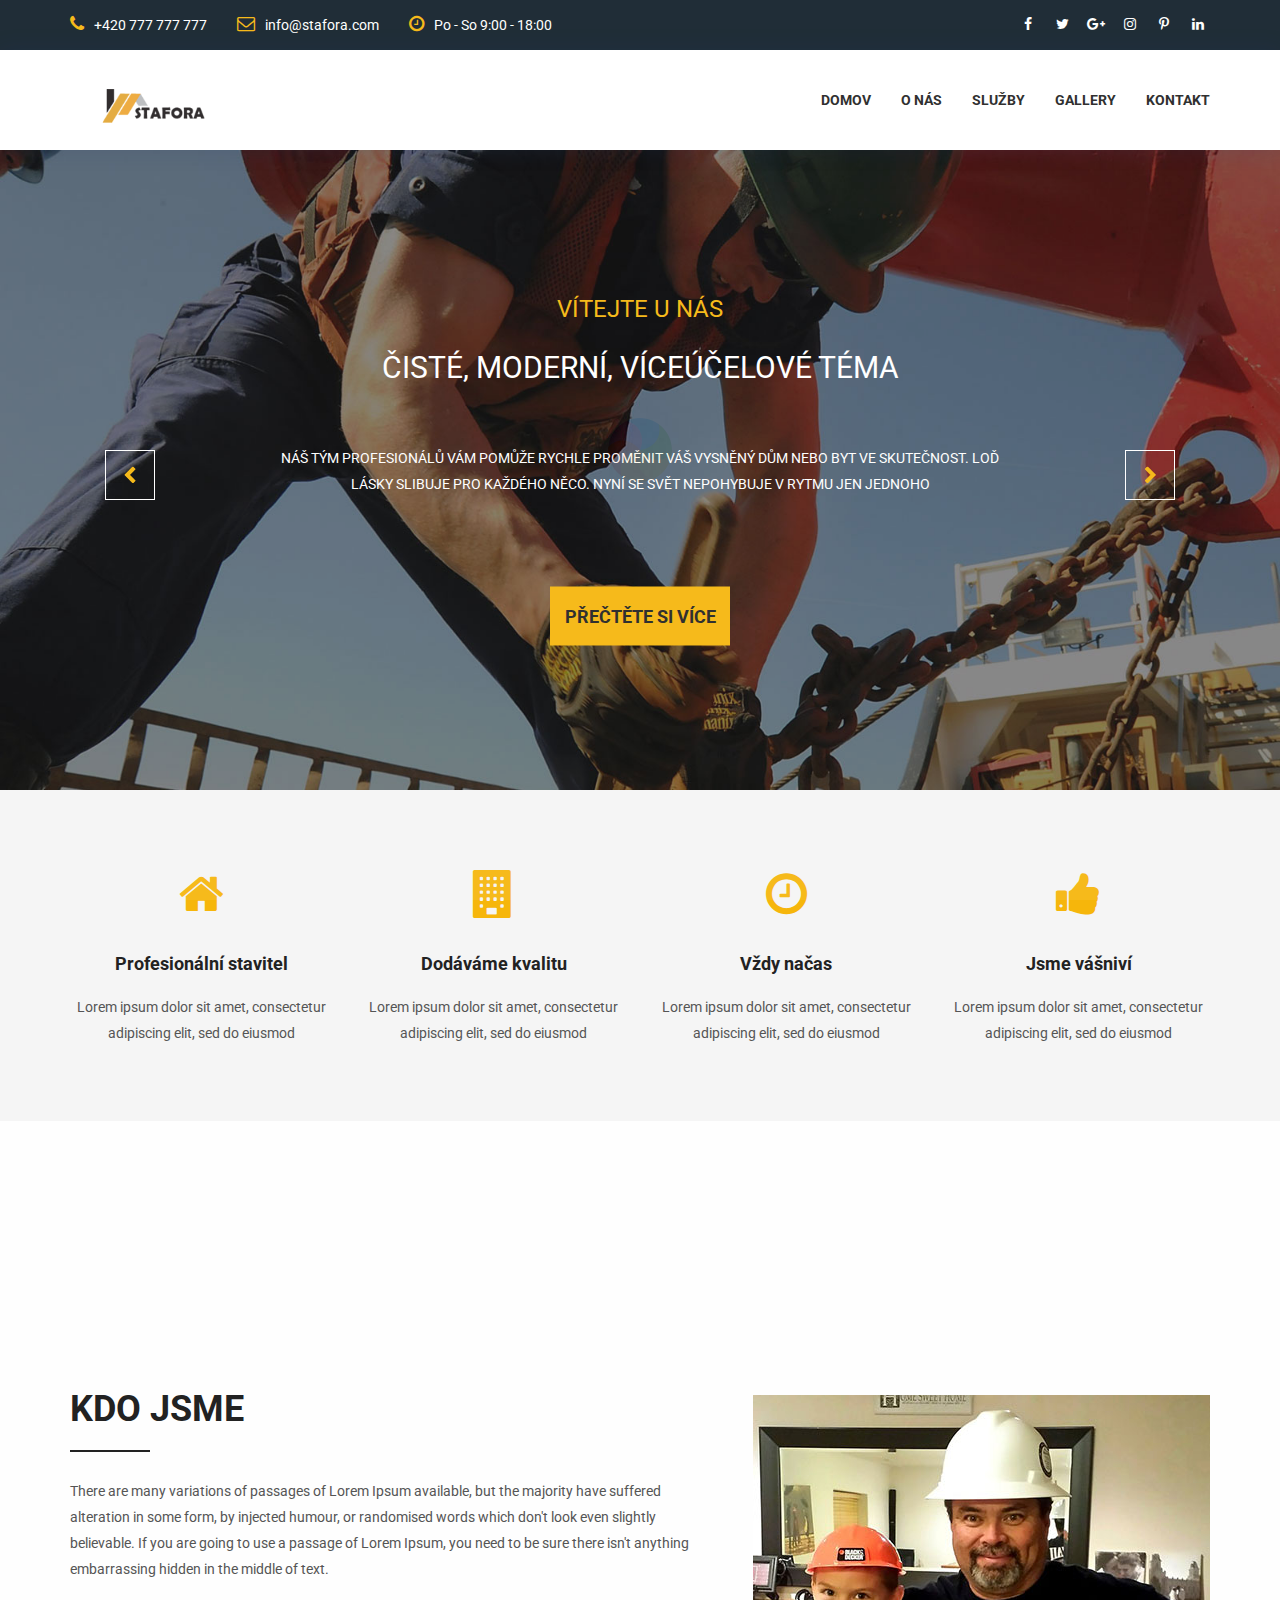
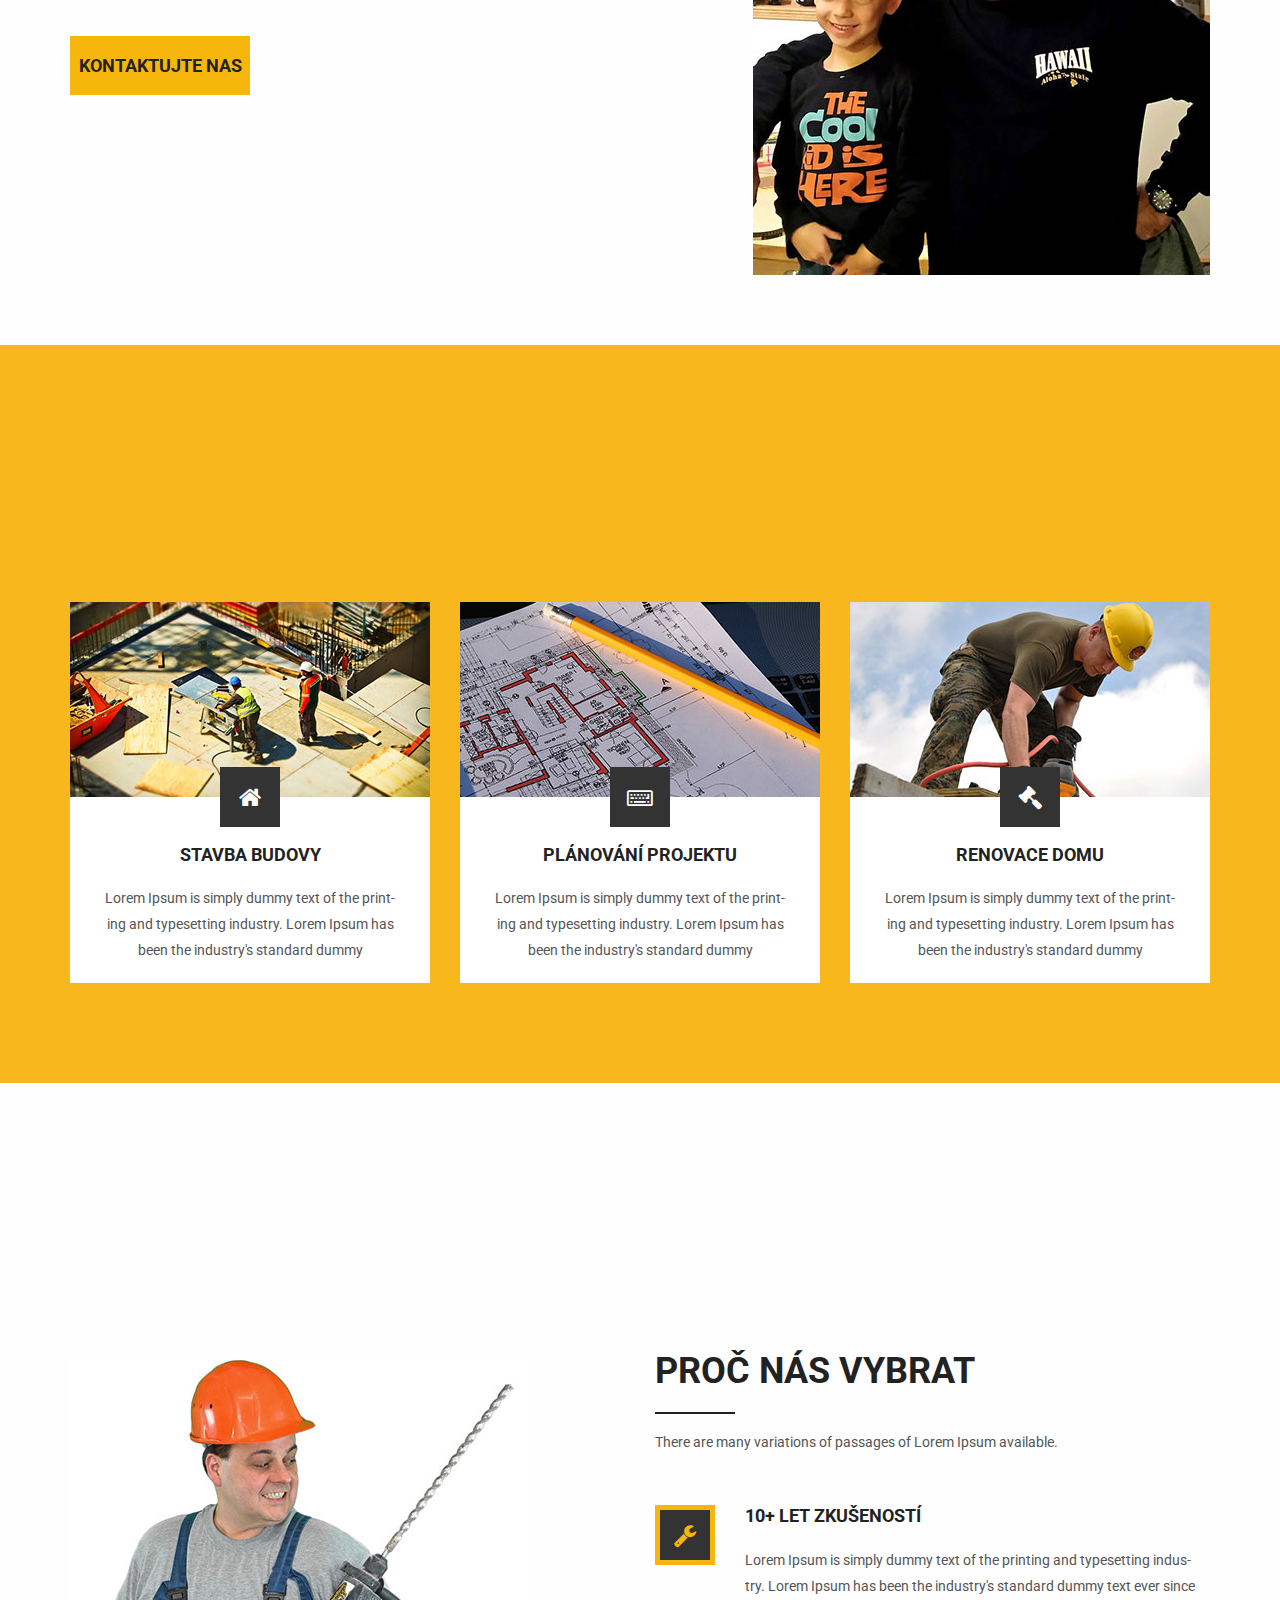
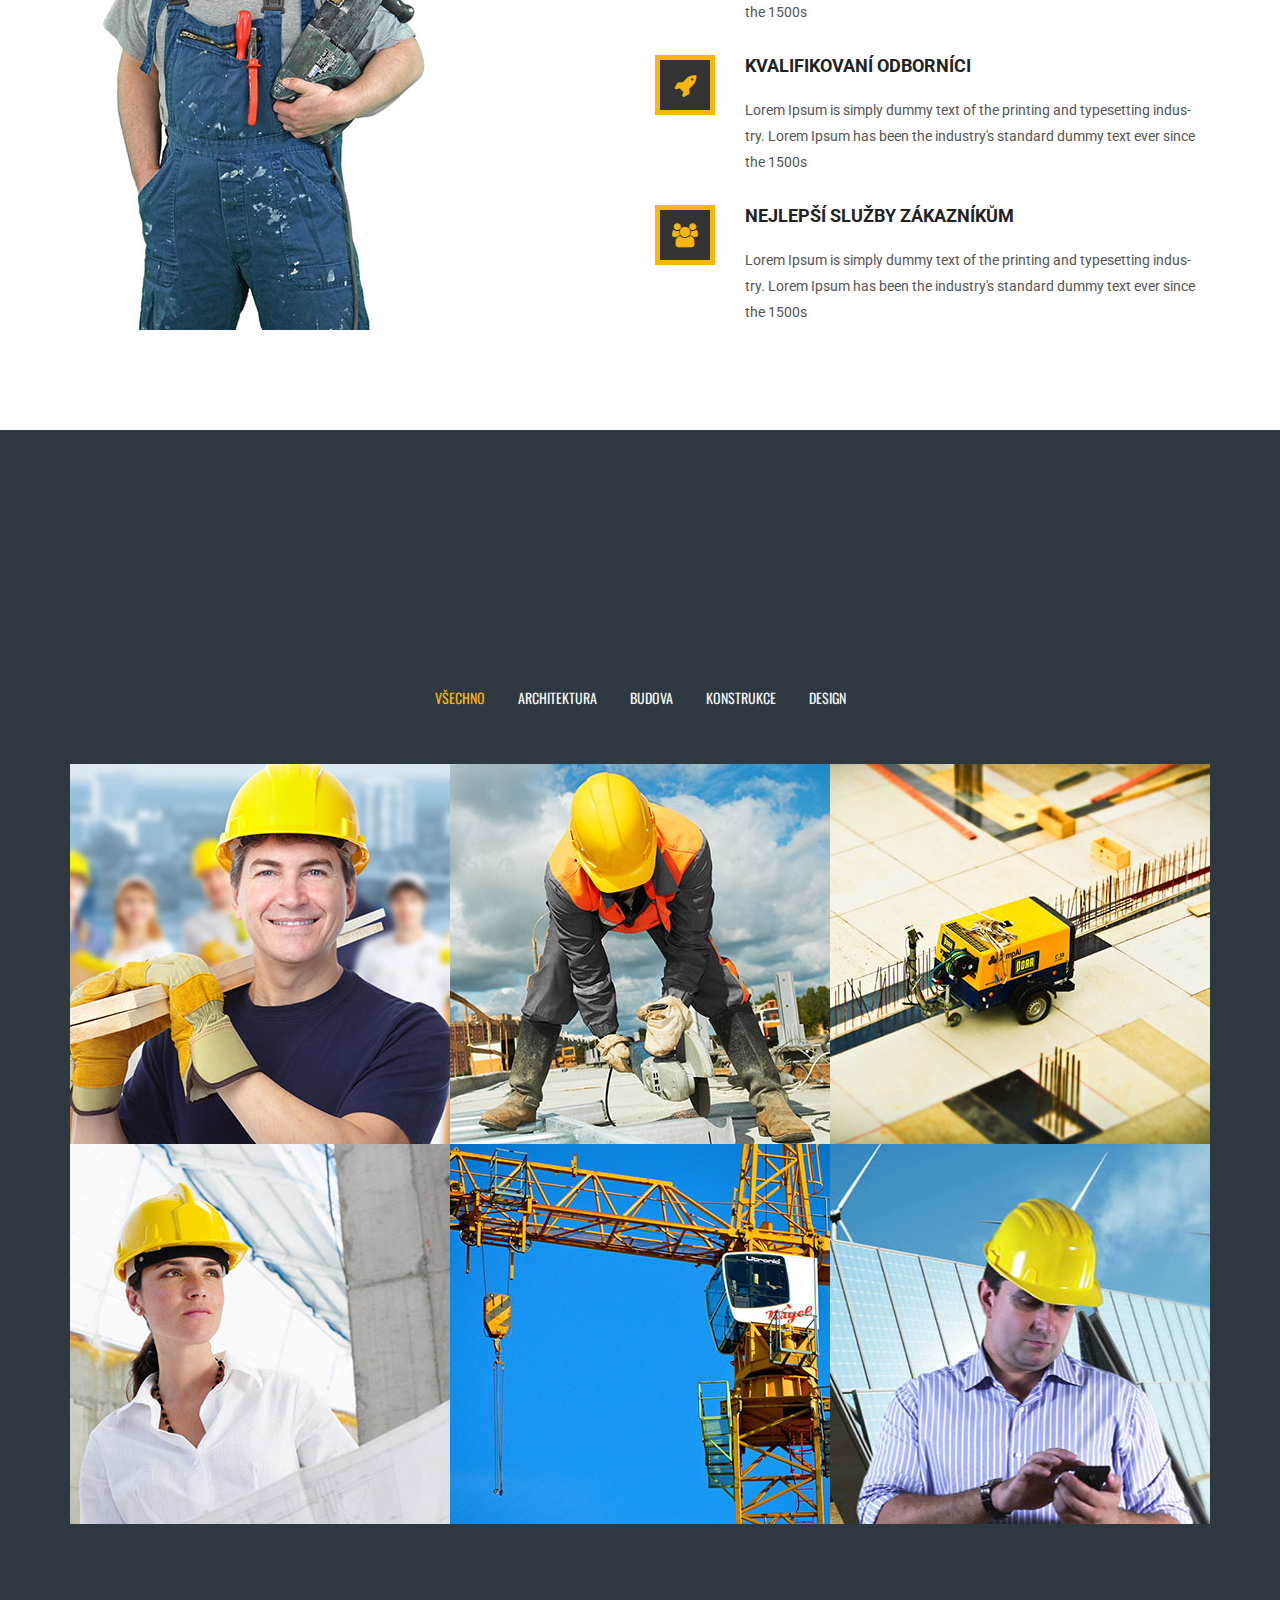
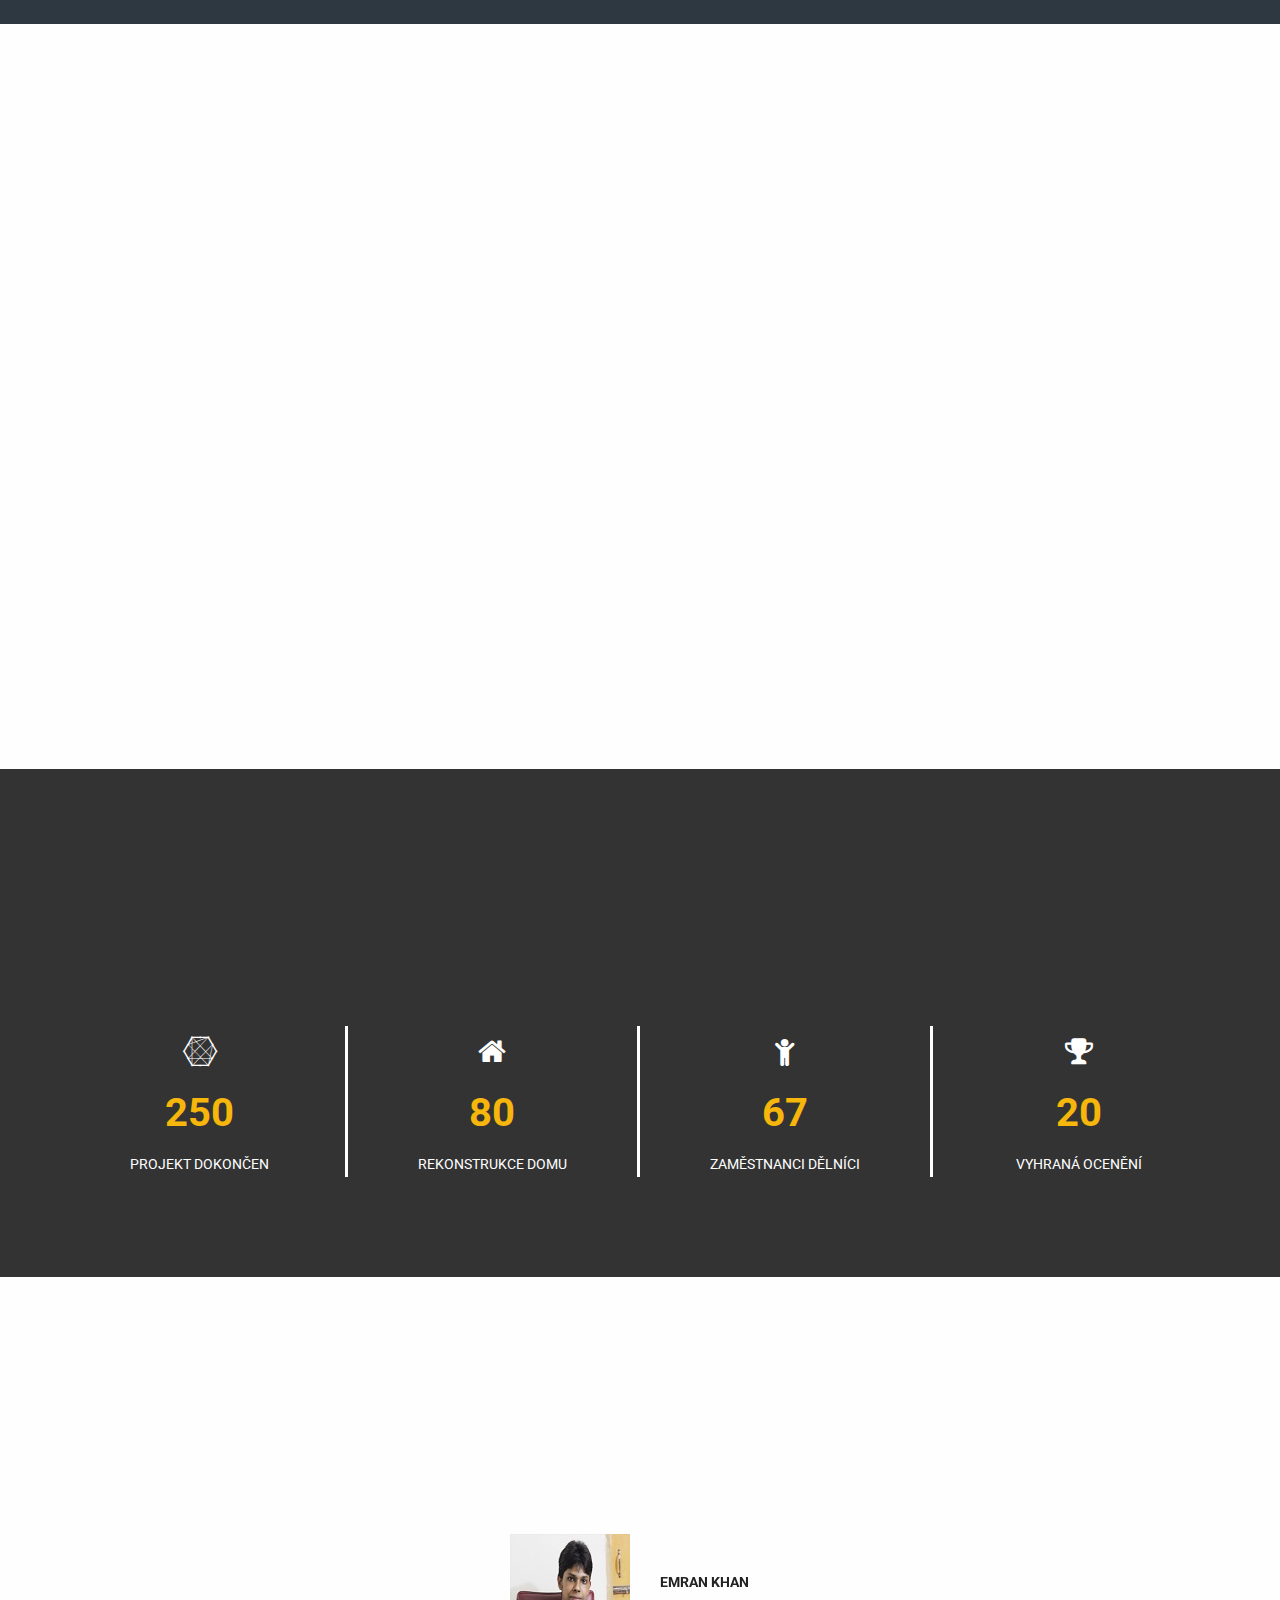
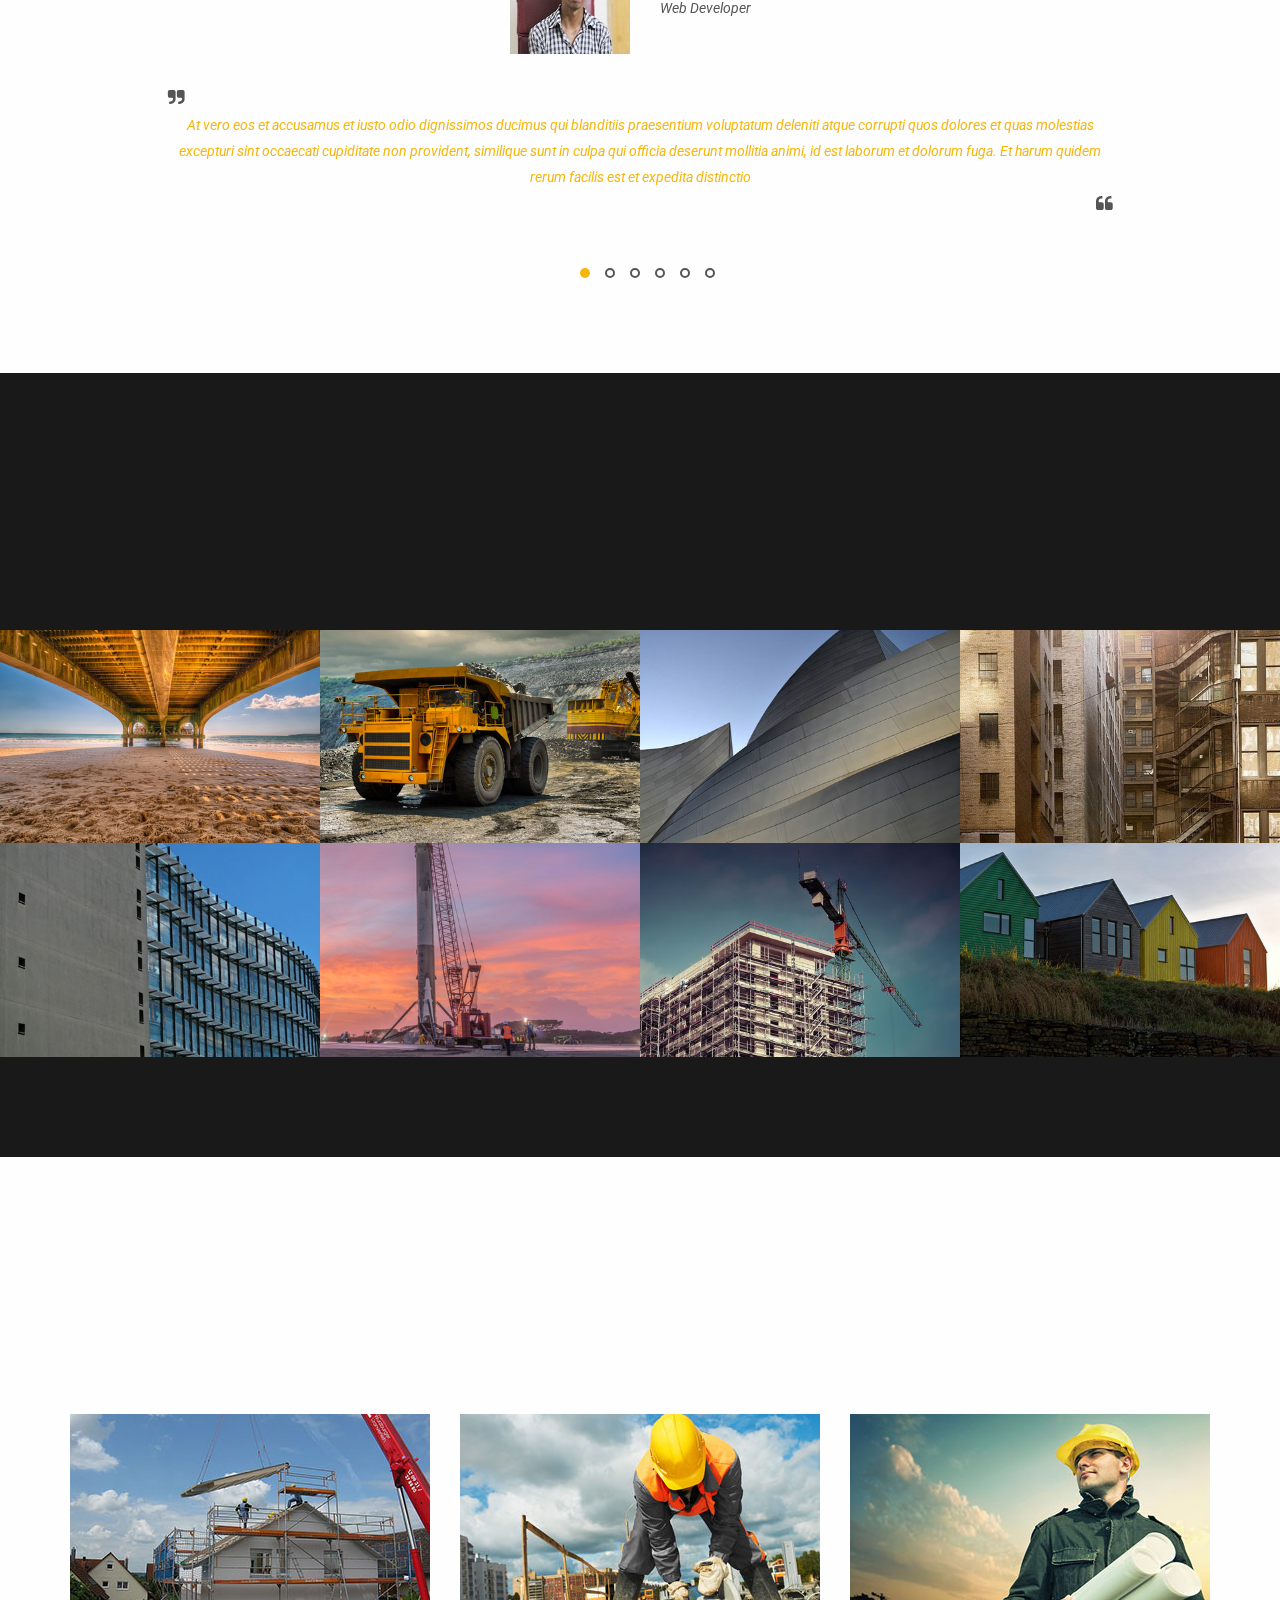
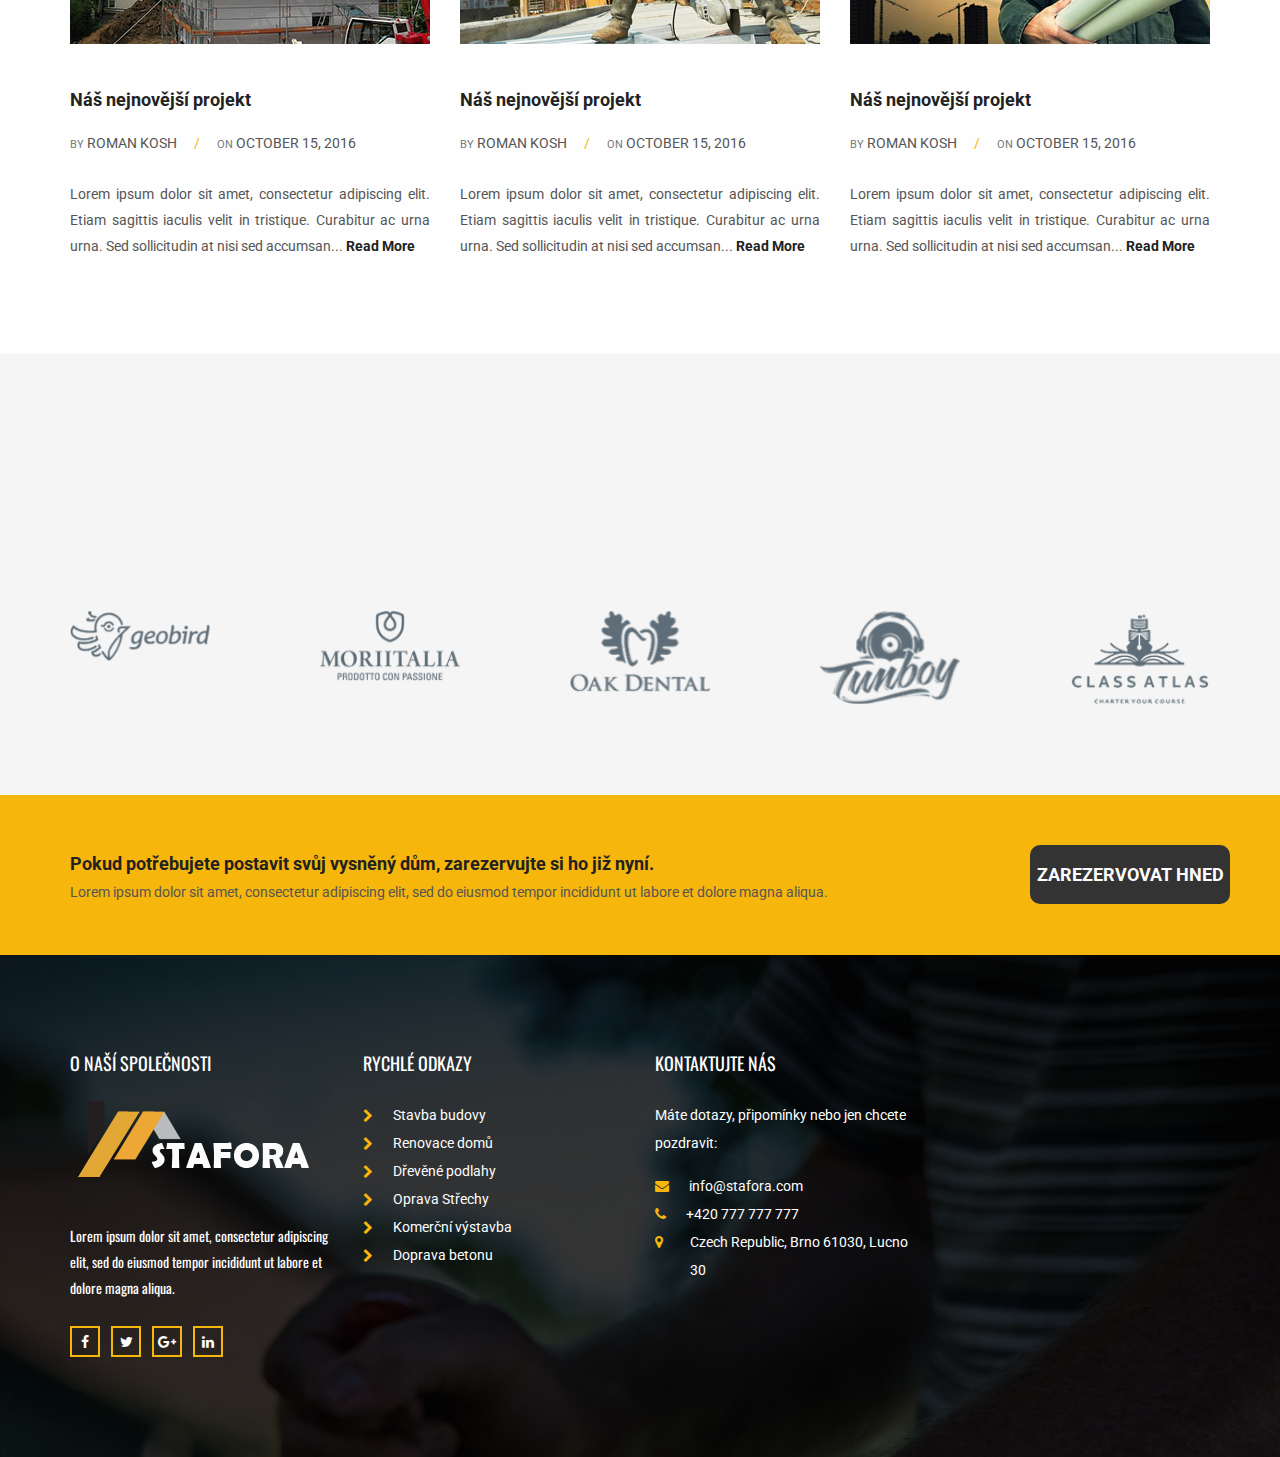
<file: index.html>
<!DOCTYPE html>
<html lang="en">
<head>
    <meta charset="utf-8">
    <meta http-equiv="X-UA-Compatible" content="IE=edge">
    <meta name="viewport" content="width=device-width, initial-scale=1">

    <title>STAFORA</title>

    <!-- Favicon -->
    <link rel="icon" href="images/favicon.png" type="image/x-icon" />
    <!-- Bootstrap CSS -->
    <link href="css/bootstrap.min.css" rel="stylesheet">
    <!-- Animate CSS -->
    <link href="vendors/animate/animate.css" rel="stylesheet">
    <!-- Icon CSS-->
	<link rel="stylesheet" href="vendors/font-awesome/css/font-awesome.min.css">
    <!-- Camera Slider -->
    <link rel="stylesheet" href="vendors/camera-slider/camera.css">
    <!-- Owlcarousel CSS-->
	<link rel="stylesheet" type="text/css" href="vendors/owl_carousel/owl.carousel.css" media="all">

    <!--Theme Styles CSS-->
	<link rel="stylesheet" type="text/css" href="css/style.css" media="all" />

    <!-- WARNING: Respond.js doesn't work if you view the page via file:// -->
    <!--[if lt IE 9]>
    <script src="js/html5shiv.min.js"></script>
    <script src="js/respond.min.js"></script>
    <![endif]-->
</head>
<body>
    <!-- Preloader -->
    <div class="preloader"></div>

	<!-- Top Header_Area -->
	<section class="top_header_area">
	    <div class="container">
            <ul class="nav navbar-nav top_nav">
                <li><a href="tel:+420 777 777 777"><i class="fa fa-phone"></i>+420 777 777 777</a></li>
                <li><a href="mailto:info@stafora.com"><i class="fa fa-envelope-o"></i>info@stafora.com</a></li>
                <li><a href="#"><i class="fa fa-clock-o"></i>Po - So 9:00 - 18:00</a></li>
            </ul>
            <ul class="nav navbar-nav navbar-right social_nav">
                <li><a href="#"><i class="fa fa-facebook" aria-hidden="true"></i></a></li>
                <li><a href="#"><i class="fa fa-twitter" aria-hidden="true"></i></a></li>
                <li><a href="#"><i class="fa fa-google-plus" aria-hidden="true"></i></a></li>
                <li><a href="#"><i class="fa fa-instagram" aria-hidden="true"></i></a></li>
                <li><a href="#"><i class="fa fa-pinterest-p" aria-hidden="true"></i></a></li>
                <li><a href="#"><i class="fa fa-linkedin" aria-hidden="true"></i></a></li>
            </ul>
	    </div>
	</section>
	<!-- End Top Header_Area -->

	<!-- Header_Area -->
    <nav class="navbar navbar-default header_aera" id="main_navbar">
        <div class="container">
            <!-- searchForm -->
            <div class="searchForm">
                <form action="#" class="row m0">
                    <div class="input-group">
                        <span class="input-group-addon"><i class="fa fa-search"></i></span>
                        <input type="search" name="search" class="form-control" placeholder="Napište a stiskněte Enter">
                        <span class="input-group-addon form_hide"><i class="fa fa-times"></i></span>
                    </div>
                </form>
            </div><!-- End searchForm -->
            <!-- Brand and toggle get grouped for better mobile display -->
            <div class="col-md-2 p0">
                <div class="navbar-header">
                    <button type="button" class="navbar-toggle collapsed" data-toggle="collapse" data-target="#min_navbar">
                    <span class="sr-only">Přepnout navigaci</span>
                    <span class="icon-bar"></span>
                    <span class="icon-bar"></span>
                    <span class="icon-bar"></span>
                    </button>
                    <a class="navbar-brand" href="index.html"><img src="images/logo_1.png" alt=""> <br></a>
                </div>
            </div>

            <!-- Collect the nav links, forms, and other content for toggling -->
            <div class="col-md-10 p0">
                <div class="collapse navbar-collapse" id="min_navbar">
                    <ul class="nav navbar-nav navbar-right">
                        <li class="dropdown submenu">
                            <a href="index.html">Domov</a>
                        </li>
                        <li class="dropdown submenu">
                            <a href="about.html">O nás</a>
                        </li>
                        <li class="dropdown submenu">
                            <a href="services.html">Služby</a>
                        </li>
                        <li><a href="gallery.html">Gallery</a></li>
                        <li><a href="contact.html">Kontakt</a></li>
                        
                    </ul>
                </div><!-- /.navbar-collapse -->
            </div>
        </div><!-- /.container -->
    </nav>
	<!-- End Header_Area -->

    <!-- Slider area -->
    <section class="slider_area row m0">
        <div class="slider_inner">
            <div data-thumb="images/slider-1.jpg" data-src="images/slider-1.jpg">
                <div class="camera_caption">
                   <div class="container">
                        <h5 class=" wow fadeInUp animated">Vítejte u nás</h5>
                        <h3 class=" wow fadeInUp animated" data-wow-delay="0.5s">ČISTÉ, MODERNÍ, VÍCEÚČELOVÉ TÉMA</h3>
                        <p class=" wow fadeInUp animated" data-wow-delay="0.8s">Náš tým profesionálů vám pomůže rychle proměnit váš vysněný dům nebo byt ve skutečnost. Loď lásky slibuje pro každého něco. Nyní se svět nepohybuje v rytmu jen jednoho</p>
                        <a class=" wow fadeInUp animated" data-wow-delay="1s" href="#">Přečtěte si více</a>
                   </div>
                </div>
            </div>
            <div data-thumb="images/slider-2.jpg" data-src="images/slider-2.jpg">
                <div class="camera_caption">
                   <div class="container">
                        <h5 class=" wow fadeInUp animated">Welcome to our</h5>
                        <h3 class=" wow fadeInUp animated" data-wow-delay="0.5s">CLEAN ,MODERN, MULTIPURPOSE THEME</h3>
                        <p class=" wow fadeInUp animated" data-wow-delay="0.8s">Our team of professionals will help you turn your dream home or flat into a reality fast. The Love Boat promises something for everyone. Now the world don't move to the beat of just one</p>
                        <a class=" wow fadeInUp animated" data-wow-delay="1s" href="#">Read More</a>
                   </div>
                </div>
            </div>
        </div>
    </section>
    <!-- End Slider area -->

    <!-- Professional Builde -->
    <section class="professional_builder row">
        <div class="container">
           <div class="row builder_all">
                <div class="col-md-3 col-sm-6 builder">
                    <i class="fa fa-home" aria-hidden="true"></i>
                    <h4>Profesionální stavitel</h4>
                    <p>Lorem ipsum dolor sit amet, consectetur adipiscing elit, sed do eiusmod </p>
                </div>
                <div class="col-md-3 col-sm-6 builder">
                    <i class="fa fa-building" aria-hidden="true"></i>
                    <h4>Dodáváme kvalitu</h4>
                    <p>Lorem ipsum dolor sit amet, consectetur adipiscing elit, sed do eiusmod </p>
                </div>
                <div class="col-md-3 col-sm-6 builder">
                    <i class="fa fa-clock-o" aria-hidden="true"></i>
                    <h4>Vždy načas</h4>
                    <p>Lorem ipsum dolor sit amet, consectetur adipiscing elit, sed do eiusmod </p>
                </div>
                <div class="col-md-3 col-sm-6 builder">
                    <i class="fa fa-thumbs-up" aria-hidden="true"></i>
                    <h4>Jsme vášniví</h4>
                    <p>Lorem ipsum dolor sit amet, consectetur adipiscing elit, sed do eiusmod </p>
                </div>
           </div>
        </div>
    </section>
    <!-- End Professional Builde -->

    <!-- About Us Area -->
    <section class="about_us_area row">
        <div class="container">
            <div class="tittle wow fadeInUp">
                <h2>O NÁS</h2>
                <h4>Lorem Ipsum is simply dummy text of the printing and typesetting industry</h4>
            </div>
            <div class="row about_row">
                <div class="who_we_area col-md-7 col-sm-6">
                    <div class="subtittle">
                        <h2>KDO JSME</h2>
                    </div>
                    <p>There are many variations of passages of Lorem Ipsum available, but the majority have suffered alteration in some form, by injected humour, or randomised words which don't look even slightly believable. If you are going to use a passage of Lorem Ipsum, you need to be sure there isn't anything embarrassing hidden in the middle of text.</p>
                    <a href="#" class="button_all">Kontaktujte nas</a>
                </div>
                <div class="col-md-5 col-sm-6 about_client">
                    <img src="images/about_client.jpg" alt="">
                </div>
            </div>
        </div>
    </section>
    <!-- End About Us Area -->

    <!-- What ew offer Area -->
    <section class="what_we_area row">
        <div class="container">
            <div class="tittle wow fadeInUp">
                <h2>CO NABÍZÍME</h2>
                <h4>Lorem Ipsum is simply dummy text of the printing and typesetting industry</h4>
            </div>
            <div class="row construction_iner">
                <div class="col-md-4 col-sm-6 construction">
                   <div class="cns-img">
                        <img src="images/cns-1.jpg" alt="">
                   </div>
                   <div class="cns-content">
                        <i class="fa fa-home" aria-hidden="true"></i>
                        <a href="#">STAVBA BUDOVY</a>
                        <p>Lorem Ipsum is simply dummy text of the print-ing and typesetting industry. Lorem Ipsum has been the industry's standard dummy </p>
                   </div>
                </div>
                <div class="col-md-4 col-sm-6 construction">
                   <div class="cns-img">
                        <img src="images/cns-2.jpg" alt="">
                   </div>
                   <div class="cns-content">
                        <i class="fa fa-keyboard-o" aria-hidden="true"></i>
                        <a href="#">PLÁNOVÁNÍ PROJEKTU</a>
                        <p>Lorem Ipsum is simply dummy text of the print-ing and typesetting industry. Lorem Ipsum has been the industry's standard dummy </p>
                   </div>
                </div>
                <div class="col-md-4 col-sm-6 construction">
                   <div class="cns-img">
                        <img src="images/cns-3.jpg" alt="">
                   </div>
                   <div class="cns-content">
                        <i class="fa fa-gavel" aria-hidden="true"></i>
                        <a href="#">RENOVACE DOMU</a>
                        <p>Lorem Ipsum is simply dummy text of the print-ing and typesetting industry. Lorem Ipsum has been the industry's standard dummy </p>
                   </div>
                </div>
            </div>
        </div>
    </section>
    <!-- End What ew offer Area -->

    <!-- Our Features Area -->
    <section class="our_feature_area">
        <div class="container">
            <div class="tittle wow fadeInUp">
                <h2>Naše vlastnosti</h2>
                <h4>Lorem Ipsum is simply dummy text of the printing and typesetting industry</h4>
            </div>
            <div class="feature_row row">
                <div class="col-md-6 feature_img">
                    <img src="images/feature-man.jpg" alt="">
                </div>
                <div class="col-md-6 feature_content">
                    <div class="subtittle">
                        <h2>PROČ NÁS VYBRAT</h2>
                        <h5>There are many variations of passages of Lorem Ipsum available.</h5>
                    </div>
                    <div class="media">
                        <div class="media-left">
                            <a href="#">
                                <i class="fa fa-wrench" aria-hidden="true"></i>
                            </a>
                        </div>
                        <div class="media-body">
                            <a href="#">10+ LET ZKUŠENOSTÍ</a>
                            <p>Lorem Ipsum is simply dummy text of the printing and typesetting indus-try. Lorem Ipsum has been the industry's standard dummy text ever since the 1500s</p>
                        </div>
                    </div>
                    <div class="media">
                        <div class="media-left">
                            <a href="#">
                                <i class="fa fa-rocket" aria-hidden="true"></i>
                            </a>
                        </div>
                        <div class="media-body">
                            <a href="#">KVALIFIKOVANÍ ODBORNÍCI</a>
                            <p>Lorem Ipsum is simply dummy text of the printing and typesetting indus-try. Lorem Ipsum has been the industry's standard dummy text ever since the 1500s</p>
                        </div>
                    </div>
                    <div class="media">
                        <div class="media-left">
                            <a href="#">
                                <i class="fa fa-users" aria-hidden="true"></i>
                            </a>
                        </div>
                        <div class="media-body">
                            <a href="#">Nejlepší služby zákazníkům</a>
                            <p>Lorem Ipsum is simply dummy text of the printing and typesetting indus-try. Lorem Ipsum has been the industry's standard dummy text ever since the 1500s</p>
                        </div>
                    </div>
                </div>
            </div>
        </div>
    </section>
    <!-- End Our Features Area -->

    <!-- Our Services Area -->
    <section class="our_services_area">
        <div class="container">
            <div class="tittle wow fadeInUp">
                <h2>Naše služby</h2>
                <h4>Lorem Ipsum is simply dummy text of the printing and typesetting industry</h4>
            </div>
            <div class="portfolio_inner_area">
                <div class="portfolio_filter">
                    <ul>
                        <li data-filter="*" class="active"><a href=""> Všechno</a></li>
                        <li data-filter=".photography"><a href="">ARCHITEKTURA</a></li>
                        <li data-filter=".branding"><a href="">BUDOVA</a></li>
                        <li data-filter=".webdesign"><a href="">KONSTRUKCE</a></li>
                        <li data-filter=".adversting"><a href="">DESIGN</a></li>
                    </ul>
                </div>
                <div class="portfolio_item">
                   <div class="grid-sizer"></div>
                    <div class="single_facilities col-xs-4 p0 painting photography adversting">
                       <div class="single_facilities_inner">
                          	<img src="images/gallery/sv-1.jpg" alt="">
                            <div class="gallery_hover">
                                <h4>Konstrukce</h4>
                                <ul>
                                    <li><a href="#"><i class="fa fa-link" aria-hidden="true"></i></a></li>
                                    <li><a href="#"><i class="fa fa-search" aria-hidden="true"></i></a></li>
                                </ul>
                            </div>
                        </div>
                    </div>
                    <div class="single_facilities col-xs-4 p0 webdesign">
                       <div class="single_facilities_inner">
                          	<img src="images/gallery/sv-2.jpg" alt="">
                            <div class="gallery_hover">
                                <h4>Konstrukce</h4>
                                <ul>
                                    <li><a href="#"><i class="fa fa-link" aria-hidden="true"></i></a></li>
                                    <li><a href="#"><i class="fa fa-search" aria-hidden="true"></i></a></li>
                                </ul>
                            </div>
                        </div>
                    </div>
                    <div class="single_facilities col-xs-4 painting p0 photography branding">
                       <div class="single_facilities_inner">
                          	<img src="images/gallery/sv-3.jpg" alt="">
                            <div class="gallery_hover">
                                <h4>Konstrukce</h4>
                                <ul>
                                    <li><a href="#"><i class="fa fa-link" aria-hidden="true"></i></a></li>
                                    <li><a href="#"><i class="fa fa-search" aria-hidden="true"></i></a></li>
                                </ul>
                            </div>
                        </div>
                    </div>
                    <div class="single_facilities col-xs-4 p0 adversting webdesign adversting">
                       <div class="single_facilities_inner">
                          	<img src="images/gallery/sv-4.jpg" alt="">
                            <div class="gallery_hover">
                                <h4>Konstrukce</h4>
                                <ul>
                                    <li><a href="#"><i class="fa fa-link" aria-hidden="true"></i></a></li>
                                    <li><a href="#"><i class="fa fa-search" aria-hidden="true"></i></a></li>
                                </ul>
                            </div>
                        </div>
                    </div>
                    <div class="single_facilities col-xs-4 p0 painting adversting branding">
                       <div class="single_facilities_inner">
                          	<img src="images/gallery/sv-5.jpg" alt="">
                            <div class="gallery_hover">
                                <h4>Konstrukce</h4>
                                <ul>
                                    <li><a href="#"><i class="fa fa-link" aria-hidden="true"></i></a></li>
                                    <li><a href="#"><i class="fa fa-search" aria-hidden="true"></i></a></li>
                                </ul>
                            </div>
                        </div>
                    </div>
                    <div class="single_facilities col-xs-4 p0 webdesign photography magazine adversting">
                       <div class="single_facilities_inner">
                          	<img src="images/gallery/sv-6.jpg" alt="">
                            <div class="gallery_hover">
                                <h4>Konstrukce</h4>
                                <ul>
                                    <li><a href="#"><i class="fa fa-link" aria-hidden="true"></i></a></li>
                                    <li><a href="#"><i class="fa fa-search" aria-hidden="true"></i></a></li>
                                </ul>
                            </div>
                        </div>
                    </div>
                </div>
            </div>
        </div>
    </section>
    <!-- End Our Services Area -->

    <!-- Our Team Area -->
    <section class="our_team_area">
        <div class="container">
            <div class="tittle wow fadeInUp">
                <h2>Náš tým</h2>
                <h4>Lorem Ipsum is simply dummy text of the printing and typesetting industry</h4>
            </div>
            <div class="row team_row">
                <div class="col-md-3 col-sm-6 wow fadeInUp">
                   <div class="team_membar">
                        <img src="images/team/tm-1.jpg" alt="">
                        <div class="team_content">
                            <ul>
                                <li><a href="#"><i class="fa fa-facebook" aria-hidden="true"></i></a></li>
                                <li><a href="#"><i class="fa fa-twitter" aria-hidden="true"></i></a></li>
                                <li><a href="#"><i class="fa fa-linkedin" aria-hidden="true"></i></a></li>
                            </ul>
                            <a href="#" class="name">Vaclav Plch</a>
                            <h6>Zakladatel &amp; Výkonný ředitel</h6>
                        </div>
                   </div>
                </div>
                <div class="col-md-3 col-sm-6 wow fadeInUp" data-wow-delay="0.2s">
                   <div class="team_membar">
                        <img src="images/team/tm-2.jpg" alt="">
                        <div class="team_content">
                            <ul>
                                <li><a href="#"><i class="fa fa-facebook" aria-hidden="true"></i></a></li>
                                <li><a href="#"><i class="fa fa-twitter" aria-hidden="true"></i></a></li>
                                <li><a href="#"><i class="fa fa-linkedin" aria-hidden="true"></i></a></li>
                            </ul>
                            <a href="#" class="name">Michal Plch</a>
                            <h6>Zakladatel &amp; Výkonný ředitel</h6>
                        </div>
                   </div>
                </div>
                <div class="col-md-3 col-sm-6 wow fadeInUp" data-wow-delay="0.3s">
                   <div class="team_membar">
                        <img src="images/team/tm-3.jpg" alt="">
                        <div class="team_content">
                            <ul>
                                <li><a href="#"><i class="fa fa-facebook" aria-hidden="true"></i></a></li>
                                <li><a href="#"><i class="fa fa-twitter" aria-hidden="true"></i></a></li>
                                <li><a href="#"><i class="fa fa-linkedin" aria-hidden="true"></i></a></li>
                            </ul>
                            <a href="#" class="name">Pepino Olach</a>
                            <h6>Zakladatel &amp; Výkonný ředitel</h6>
                        </div>
                   </div>
                </div>
                <div class="col-md-3 col-sm-6 wow fadeInUp" data-wow-delay="0.4s">
                   <div class="team_membar">
                        <img src="images/team/tm-4.jpg" alt="">
                        <div class="team_content">
                            <ul>
                                <li><a href="#"><i class="fa fa-facebook" aria-hidden="true"></i></a></li>
                                <li><a href="#"><i class="fa fa-twitter" aria-hidden="true"></i></a></li>
                                <li><a href="#"><i class="fa fa-linkedin" aria-hidden="true"></i></a></li>
                            </ul>
                            <a href="#" class="name">Ruslan Rejmond</a>
                            <h6>Web-Developer</h6>
                        </div>
                   </div>
                </div>
            </div>
        </div>
    </section>
    <!-- End Our Team Area -->

    <!-- Our Achievments Area -->
    <section class="our_achievments_area" data-stellar-background-ratio="0.3">
        <div class="container">
            <div class="tittle wow fadeInUp">
                <h2>Naše úspěchy</h2>
                <h4>Lorem Ipsum is simply dummy text of the printing and typesetting industry</h4>
            </div>
            <div class="achievments_row row">
                <div class="col-md-3 col-sm-6 p0 completed">
                    <i class="fa fa-connectdevelop" aria-hidden="true"></i>
                    <span class="counter">250</span>
                    <h6>PROJEKT DOKONČEN</h6>
                </div>
                <div class="col-md-3 col-sm-6 p0 completed">
                    <i class="fa fa-home" aria-hidden="true"></i>
                    <span class="counter">80</span>
                    <h6>REKONSTRUKCE DOMU</h6>
                </div>
                <div class="col-md-3 col-sm-6 p0 completed">
                    <i class="fa fa-child" aria-hidden="true"></i>
                    <span class="counter">67</span>
                    <h6>ZAMĚSTNANCI DĚLNÍCI</h6>
                </div>
                <div class="col-md-3 col-sm-6 p0 completed">
                    <i class="fa fa-trophy" aria-hidden="true"></i>
                    <span class="counter">20</span>
                    <h6>VYHRANÁ OCENĚNÍ</h6>
                </div>
            </div>
        </div>
    </section>
    <!-- End Our Achievments Area -->

    <!-- Our Testimonial Area -->
    <section class="testimonial_area row">
        <div class="container">
            <div class="tittle wow fadeInUp">
                <h2>Our TESTIMONIALS</h2>
                <h4>Lorem Ipsum is simply dummy text of the printing and typesetting industry</h4>
            </div>
            <div class="testimonial_carosel">
                <div class="item">
                    <div class="media">
                        <div class="media-left">
                            <a href="#">
                                <img class="media-object" src="images/testimonial-2.jpg" alt="">
                            </a>
                        </div>
                        <div class="media-body">
                            <h4 class="media-heading">Emran Khan</h4>
                            <h6>Web Developer</h6>
                        </div>
                    </div>
                    <p><i class="fa fa-quote-right" aria-hidden="true"></i>At vero eos et accusamus et iusto odio dignissimos ducimus qui blanditiis praesentium voluptatum deleniti atque corrupti quos dolores et quas molestias excepturi sint occaecati cupiditate non provident, similique sunt in culpa qui officia deserunt mollitia animi, id est laborum et dolorum fuga. Et harum quidem rerum facilis est et expedita distinctio<i class="fa fa-quote-left" aria-hidden="true"></i></p>
                </div>
                <div class="item">
                    <div class="media">
                        <div class="media-left">
                            <a href="#">
                                <img class="media-object" src="images/testimonial-3.jpg" alt="">
                            </a>
                        </div>
                        <div class="media-body">
                            <h4 class="media-heading">Emran Khan</h4>
                            <h6>Web Developer</h6>
                        </div>
                    </div>
                    <p><i class="fa fa-quote-right" aria-hidden="true"></i>At vero eos et accusamus et iusto odio dignissimos ducimus qui blanditiis praesentium voluptatum deleniti atque corrupti quos dolores et quas molestias excepturi sint occaecati cupiditate non provident, similique sunt in culpa qui officia deserunt mollitia animi, id est laborum et dolorum fuga. Et harum quidem rerum facilis est et expedita distinctio<i class="fa fa-quote-left" aria-hidden="true"></i></p>
                </div>
                <div class="item">
                    <div class="media">
                        <div class="media-left">
                            <a href="#">
                                <img class="media-object" src="images/testimonial-1.jpg" alt="">
                            </a>
                        </div>
                        <div class="media-body">
                            <h4 class="media-heading">Prodip ghosht</h4>
                            <h6>Brand Manager</h6>
                        </div>
                    </div>
                    <p><i class="fa fa-quote-right" aria-hidden="true"></i>At vero eos et accusamus et iusto odio dignissimos ducimus qui blanditiis praesentium voluptatum deleniti atque corrupti quos dolores et quas molestias excepturi sint occaecati cupiditate non provident, similique sunt in culpa qui officia deserunt mollitia animi, id est laborum et dolorum fuga. Et harum quidem rerum facilis est et expedita distinctio<i class="fa fa-quote-left" aria-hidden="true"></i></p>
                </div>
                <div class="item">
                    <div class="media">
                        <div class="media-left">
                            <a href="#">
                                <img class="media-object" src="images/testimonial-2.jpg" alt="">
                            </a>
                        </div>
                        <div class="media-body">
                            <h4 class="media-heading">Jakaria Khan</h4>
                            <h6>Brand Manager</h6>
                        </div>
                    </div>
                    <p><i class="fa fa-quote-right" aria-hidden="true"></i>At vero eos et accusamus et iusto odio dignissimos ducimus qui blanditiis praesentium voluptatum deleniti atque corrupti quos dolores et quas molestias excepturi sint occaecati cupiditate non provident, similique sunt in culpa qui officia deserunt mollitia animi, id est laborum et dolorum fuga. Et harum quidem rerum facilis est et expedita distinctio<i class="fa fa-quote-left" aria-hidden="true"></i></p>
                </div>
                <div class="item">
                    <div class="media">
                        <div class="media-left">
                            <a href="#">
                                <img class="media-object" src="images/testimonial-1.jpg" alt="">
                            </a>
                        </div>
                        <div class="media-body">
                            <h4 class="media-heading">Prodip ghosht</h4>
                            <h6>Brand Manager</h6>
                        </div>
                    </div>
                    <p><i class="fa fa-quote-right" aria-hidden="true"></i>At vero eos et accusamus et iusto odio dignissimos ducimus qui blanditiis praesentium voluptatum deleniti atque corrupti quos dolores et quas molestias excepturi sint occaecati cupiditate non provident, similique sunt in culpa qui officia deserunt mollitia animi, id est laborum et dolorum fuga. Et harum quidem rerum facilis est et expedita distinctio<i class="fa fa-quote-left" aria-hidden="true"></i></p>
                </div>
                <div class="item">
                    <div class="media">
                        <div class="media-left">
                            <a href="#">
                                <img class="media-object" src="images/testimonial-2.jpg" alt="">
                            </a>
                        </div>
                        <div class="media-body">
                            <h4 class="media-heading">Jakaria Khan</h4>
                            <h6>Brand Manager</h6>
                        </div>
                    </div>
                    <p><i class="fa fa-quote-right" aria-hidden="true"></i>At vero eos et accusamus et iusto odio dignissimos ducimus qui blanditiis praesentium voluptatum deleniti atque corrupti quos dolores et quas molestias excepturi sint occaecati cupiditate non provident, similique sunt in culpa qui officia deserunt mollitia animi, id est laborum et dolorum fuga. Et harum quidem rerum facilis est et expedita distinctio<i class="fa fa-quote-left" aria-hidden="true"></i></p>
                </div>
            </div>
        </div>
    </section>
    <!-- End Our testimonial Area -->

    <!-- Our Featured Works Area -->
    <section class="featured_works row" data-stellar-background-ratio="0.3">
        <div class="tittle wow fadeInUp">
            <h2>Naše doporučená díla</h2>
            <h4>Lorem Ipsum is simply dummy text of the printing and typesetting industry</h4>
        </div>
        <div class="featured_gallery">
            <div class="col-md-3 col-sm-4 col-xs-6 gallery_iner p0">
                <img src="images/gallery/gl-1.jpg" alt="">
                <div class="gallery_hover">
                    <h4>Apartmány Bolt</h4>
                    <a href="#">ZOBRAZIT PROJEKT</a>
                </div>
            </div>
            <div class="col-md-3 col-sm-4 col-xs-6 gallery_iner p0">
                <img src="images/gallery/gl-2.jpg" alt="">
                <div class="gallery_hover">
                    <h4>Apartmány Bolt</h4>
                    <a href="#">ZOBRAZIT PROJEKT</a>
                </div>
            </div>
            <div class="col-md-3 col-sm-4 col-xs-6 gallery_iner p0">
                <img src="images/gallery/gl-3.jpg" alt="">
                <div class="gallery_hover">
                    <h4>Apartmány Bolt</h4>
                    <a href="#">ZOBRAZIT PROJEKT</a>
                </div>
            </div>
            <div class="col-md-3 col-sm-4 col-xs-6 gallery_iner p0">
                <img src="images/gallery/gl-4.jpg" alt="">
                <div class="gallery_hover">
                    <h4>Apartmány Bolt</h4>
                    <a href="#">ZOBRAZIT PROJEKT</a>
                </div>
            </div>
            <div class="col-md-3 col-sm-4 col-xs-6 gallery_iner p0">
                <img src="images/gallery/gl-5.jpg" alt="">
                <div class="gallery_hover">
                    <h4>Apartmány Bolt</h4>
                    <a href="#">ZOBRAZIT PROJEKT</a>
                </div>
            </div>
            <div class="col-md-3 col-sm-4 col-xs-6 gallery_iner p0">
                <img src="images/gallery/gl-6.jpg" alt="">
                <div class="gallery_hover">
                    <h4>Apartmány Bolt</h4>
                    <a href="#">ZOBRAZIT PROJEKT</a>
                </div>
            </div>
            <div class="col-md-3 col-sm-4 col-xs-6 gallery_iner p0">
                <img src="images/gallery/gl-7.jpg" alt="">
                <div class="gallery_hover">
                    <h4>Apartmány Bolt</h4>
                    <a href="#">ZOBRAZIT PROJEKT</a>
                </div>
            </div>
            <div class="col-md-3 col-sm-4 col-xs-6 gallery_iner p0">
                <img src="images/gallery/gl-8.jpg" alt="">
                <div class="gallery_hover">
                    <h4>Apartmány Bolt</h4>
                    <a href="#">ZOBRAZIT PROJEKT</a>
                </div>
            </div>
        </div>
    </section>
    <!-- End Our Featured Works Area -->

    <!-- Our Latest Blog Area -->
    <section class="latest_blog_area">
        <div class="container">
            <div class="tittle wow fadeInUp">
                <h2>Náš nejnovější blog </h2>
                <h4>Lorem Ipsum is simply dummy text of the printing and typesetting industry</h4>
            </div>
            <div class="row latest_blog">
                <div class="col-md-4 col-sm-6 blog_content">
                    <img src="images/blog/lb-1.jpg" alt="">
                    <a href="#" class="blog_heading">Náš nejnovější projekt</a>
                    <h4><small>by  </small><a href="#">Roman Kosh</a><span>/</span><small>ON </small> October 15, 2016</h4>
                    <p>Lorem ipsum dolor sit amet, consectetur adipiscing elit. Etiam sagittis iaculis velit in tristique. Curabitur ac urna urna. Sed sollicitudin at nisi sed accumsan... <a href="#">Read More</a></p>
                </div>
                <div class="col-md-4 col-sm-6 blog_content">
                    <img src="images/blog/lb-2.jpg" alt="">
                    <a href="#" class="blog_heading">Náš nejnovější projekt</a>
                    <h4><small>by  </small><a href="#">Roman Kosh</a><span>/</span><small>ON </small> October 15, 2016</h4>
                    <p>Lorem ipsum dolor sit amet, consectetur adipiscing elit. Etiam sagittis iaculis velit in tristique. Curabitur ac urna urna. Sed sollicitudin at nisi sed accumsan... <a href="#">Read More</a></p>
                </div>
                <div class="col-md-4 col-sm-6 blog_content">
                    <img src="images/blog/lb-3.jpg" alt="">
                    <a href="#" class="blog_heading">Náš nejnovější projekt</a>
                    <h4><small>by  </small><a href="#">Roman Kosh</a><span>/</span><small>ON </small> October 15, 2016</h4>
                    <p>Lorem ipsum dolor sit amet, consectetur adipiscing elit. Etiam sagittis iaculis velit in tristique. Curabitur ac urna urna. Sed sollicitudin at nisi sed accumsan... <a href="#">Read More</a></p>
                </div>
            </div>
        </div>
    </section>
    <!-- End Our Latest Blog Area -->

    <!-- Our Partners Area -->
    <section class="our_partners_area">
        <div class="container">
            <div class="tittle wow fadeInUp">
                <h2>Naši partneři</h2>
                <h4>Lorem Ipsum is simply dummy text of the printing and typesetting industry</h4>
            </div>
            <div class="partners">
                <div class="item"><img src="images/client_logo/client_logo-1.png" alt=""></div>
                <div class="item"><img src="images/client_logo/client_logo-2.png" alt=""></div>
                <div class="item"><img src="images/client_logo/client_logo-3.png" alt=""></div>
                <div class="item"><img src="images/client_logo/client_logo-4.png" alt=""></div>
                <div class="item"><img src="images/client_logo/client_logo-5.png" alt=""></div>
            </div>
        </div>
        <div class="book_now_aera">
            <div class="container">
                <div class="row book_now">
                    <div class="col-md-10 booking_text">
                        <h4>Pokud potřebujete postavit svůj vysněný dům, zarezervujte si ho již nyní.</h4>
                        <p>Lorem ipsum dolor sit amet, consectetur adipiscing elit, sed do eiusmod tempor incididunt ut labore et dolore magna aliqua.</p>
                    </div>
                    <div class="col-md-2 p0 book_bottun">
                        <a href="#" class="button_all">zarezervovat hned</a>
                    </div>
                </div>
            </div>
        </div>
    </section>
    <!-- End Our Partners Area -->

    <!-- Footer Area -->
    <footer class="footer_area">
        <div class="container">
            <div class="footer_row row">
                <div class="col-md-3 col-sm-6 footer_about">
                    <h2>O NAŠÍ SPOLEČNOSTI</h2>
                    <img src="images/logo_footer.png" alt="">
                    <p>Lorem ipsum dolor sit amet, consectetur adipiscing elit, sed do eiusmod tempor incididunt ut labore et dolore magna aliqua.</p>
                    <ul class="socail_icon">
                        <li><a href="#"><i class="fa fa-facebook" aria-hidden="true"></i></a></li>
                        <li><a href="#"><i class="fa fa-twitter" aria-hidden="true"></i></a></li>
                        <li><a href="#"><i class="fa fa-google-plus" aria-hidden="true"></i></a></li>
                        <li><a href="#"><i class="fa fa-linkedin" aria-hidden="true"></i></a></li>
                    </ul>
                </div>
                <div class="col-md-3 col-sm-6 footer_about quick">
                    <h2>Rychlé odkazy</h2>
                    <ul class="quick_link">
                        <li><a href="#"><i class="fa fa-chevron-right"></i>Stavba budovy</a></li>
                        <li><a href="#"><i class="fa fa-chevron-right"></i>Renovace domů</a></li>
                        <li><a href="#"><i class="fa fa-chevron-right"></i>Dřevěné podlahy</a></li>
                        <li><a href="#"><i class="fa fa-chevron-right"></i>Oprava Střechy</a></li>
                        <li><a href="#"><i class="fa fa-chevron-right"></i>Komerční výstavba</a></li>
                        <li><a href="#"><i class="fa fa-chevron-right"></i>Doprava betonu</a></li>
                    </ul>
                </div>
            
                <div class="col-md-3 col-sm-6 footer_about">
                    <h2>KONTAKTUJTE NÁS</h2>
                    <address>
                        <p>Máte dotazy, připomínky nebo jen chcete pozdravit:</p>
                        <ul class="my_address">
                            <li><a href="mailto:info@stafora.com"><i class="fa fa-envelope" aria-hidden="true"></i>info@stafora.com</a></li>
                            <li><a href="tel:+420 777 777 777"><i class="fa fa-phone" aria-hidden="true"></i>+420 777 777 777</a></li>
                            <li><a href="#"><i class="fa fa-map-marker" aria-hidden="true"></i><span> Czech Republic, Brno 61030, Lucno 30 </span></a></li>
                        </ul>
                    </address>
                </div>
            </div>
        </div>
        
    </footer>
    <!-- End Footer Area -->

    <!-- jQuery JS -->
    <script src="js/jquery-1.12.0.min.js"></script>
    <!-- Bootstrap JS -->
    <script src="js/bootstrap.min.js"></script>
    <!-- Animate JS -->
    <script src="vendors/animate/wow.min.js"></script>
    <!-- Camera Slider -->
    <script src="vendors/camera-slider/jquery.easing.1.3.js"></script>
    <script src="vendors/camera-slider/camera.min.js"></script>
    <!-- Isotope JS -->
    <script src="vendors/isotope/imagesloaded.pkgd.min.js"></script>
    <script src="vendors/isotope/isotope.pkgd.min.js"></script>
    <!-- Progress JS -->
    <script src="vendors/Counter-Up/jquery.counterup.min.js"></script>
    <script src="vendors/Counter-Up/waypoints.min.js"></script>
    <!-- Owlcarousel JS -->
    <script src="vendors/owl_carousel/owl.carousel.min.js"></script>
    <!-- Stellar JS -->
    <script src="vendors/stellar/jquery.stellar.js"></script>
    <!-- Theme JS -->
    <script src="js/theme.js"></script>
</body>
</html>
</file>
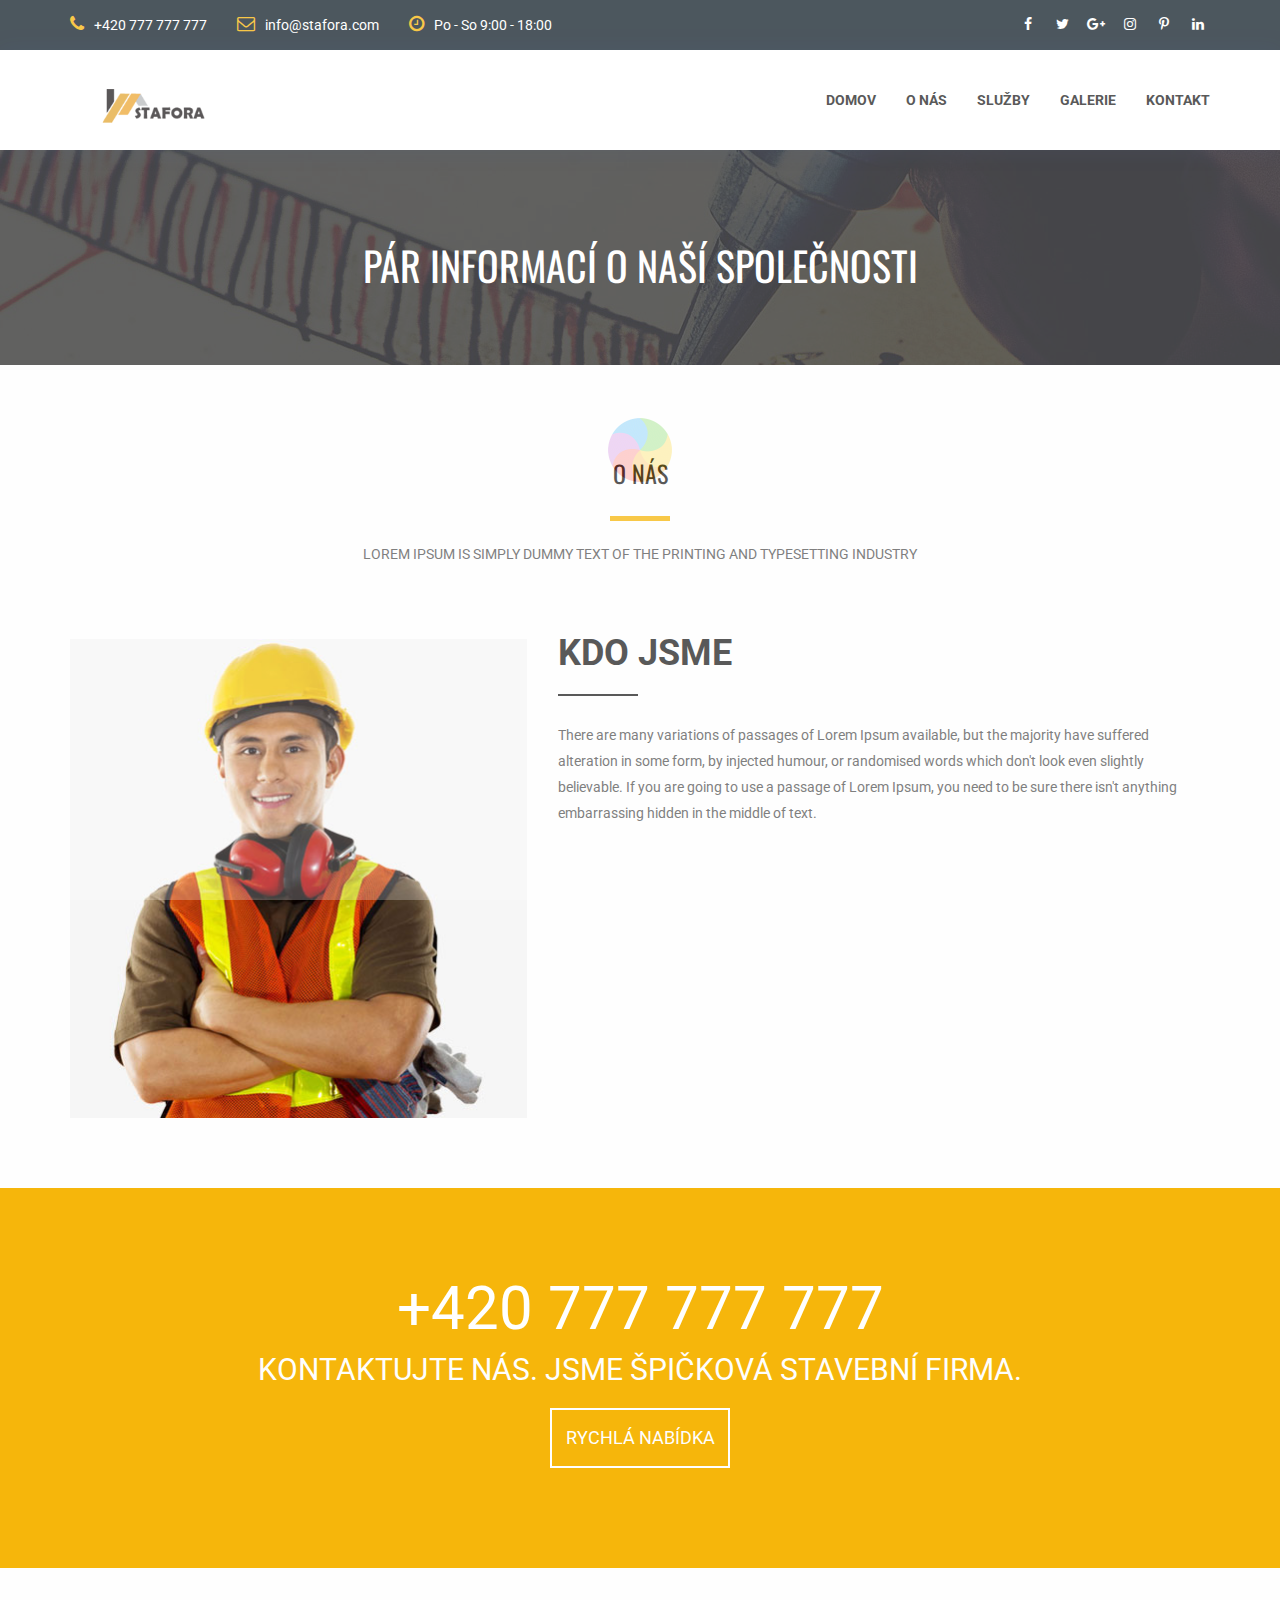
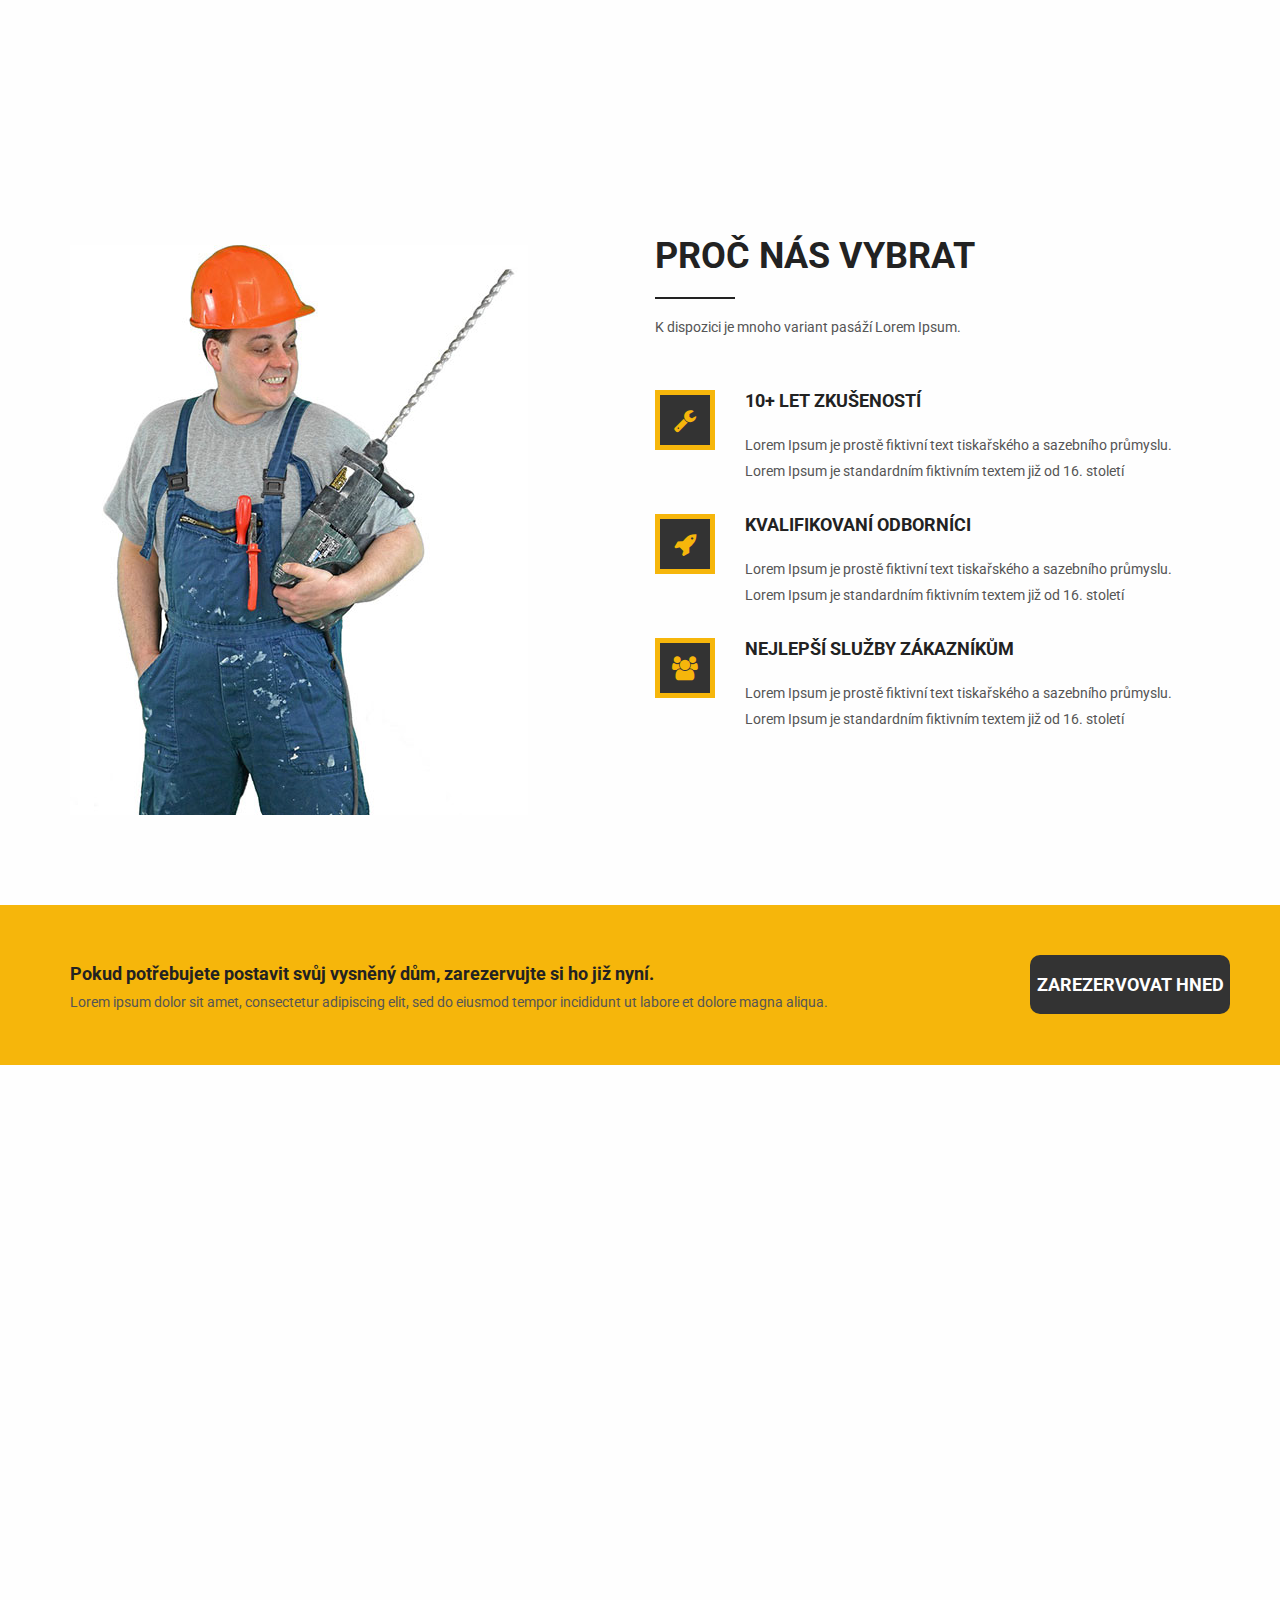
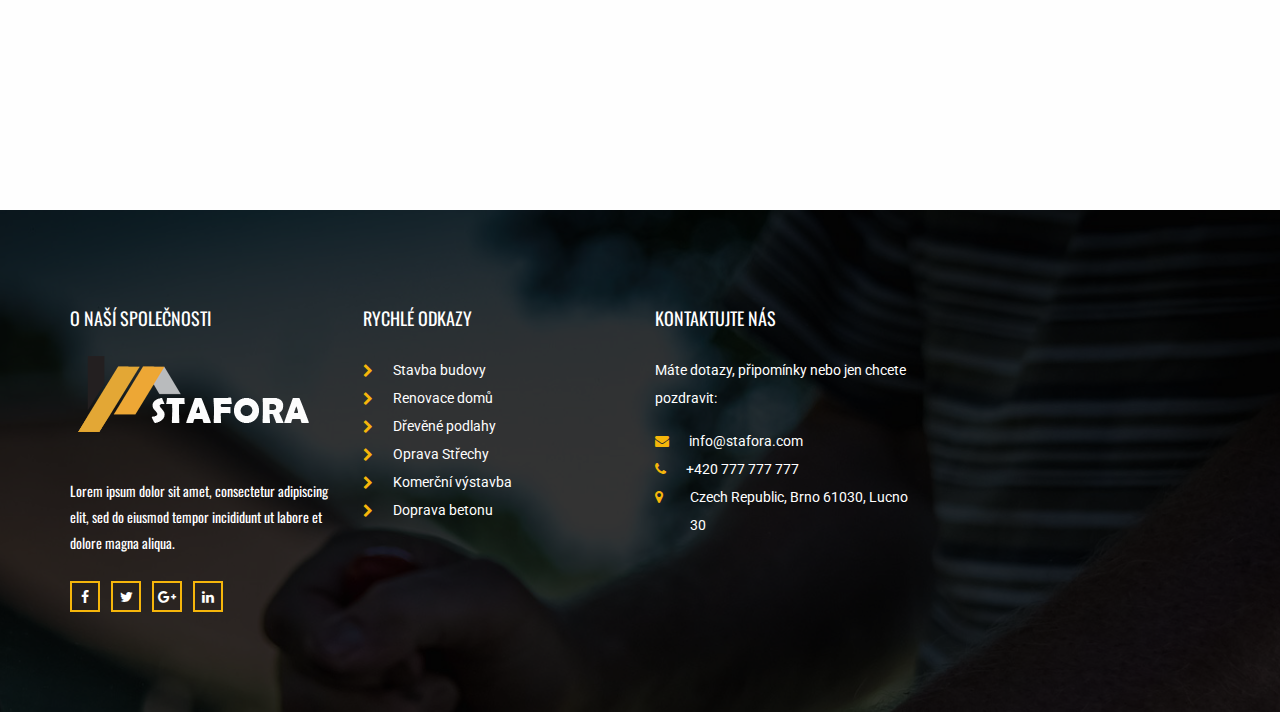
<file: about.html>
<!DOCTYPE html>
<html lang="en">
<head>
    <meta charset="utf-8">
    <meta http-equiv="X-UA-Compatible" content="IE=edge">
    <meta name="viewport" content="width=device-width, initial-scale=1">

    <title>O nás</title>

    <!-- Favicon -->
    <link rel="icon" href="images/favicon.png" type="image/x-icon" />
    <!-- Bootstrap CSS -->
    <link href="css/bootstrap.min.css" rel="stylesheet">
    <!-- Animate CSS -->
    <link href="vendors/animate/animate.css" rel="stylesheet">
    <!-- Icon CSS-->
	<link rel="stylesheet" href="vendors/font-awesome/css/font-awesome.min.css">
    <!-- Camera Slider -->
    <link rel="stylesheet" href="vendors/camera-slider/camera.css">
    <!-- Owlcarousel CSS-->
	<link rel="stylesheet" type="text/css" href="vendors/owl_carousel/owl.carousel.css" media="all">

    <!--Theme Styles CSS-->
	<link rel="stylesheet" type="text/css" href="css/style.css" media="all" />

    <!-- WARNING: Respond.js doesn't work if you view the page via file:// -->
    <!--[if lt IE 9]>
    <script src="js/html5shiv.min.js"></script>
    <script src="js/respond.min.js"></script>
    <![endif]-->
</head>
<body>
    <!-- Preloader -->
    <div class="preloader"></div>

	<!-- Top Header_Area -->
	<section class="top_header_area">
	    <div class="container">
            <ul class="nav navbar-nav top_nav">
                <li><a href="tel:+420 777 777 777"><i class="fa fa-phone"></i>+420 777 777 777</a></li>
                <li><a href="mailto:info@stafora.com"><i class="fa fa-envelope-o"></i>info@stafora.com</a></li>
                <li><a href="#"><i class="fa fa-clock-o"></i>Po - So 9:00 - 18:00</a></li>
            </ul>
            <ul class="nav navbar-nav navbar-right social_nav">
                <li><a href="#"><i class="fa fa-facebook" aria-hidden="true"></i></a></li>
                <li><a href="#"><i class="fa fa-twitter" aria-hidden="true"></i></a></li>
                <li><a href="#"><i class="fa fa-google-plus" aria-hidden="true"></i></a></li>
                <li><a href="#"><i class="fa fa-instagram" aria-hidden="true"></i></a></li>
                <li><a href="#"><i class="fa fa-pinterest-p" aria-hidden="true"></i></a></li>
                <li><a href="#"><i class="fa fa-linkedin" aria-hidden="true"></i></a></li>
            </ul>
	    </div>
	</section>
	<!-- End Top Header_Area -->

	<!-- Header_Area -->
    <nav class="navbar navbar-default header_aera" id="main_navbar">
        <div class="container">
            <!-- searchForm -->
            <div class="searchForm">
                <form action="#" class="row m0">
                    <div class="input-group">
                        <span class="input-group-addon"><i class="fa fa-search"></i></span>
                        <input type="search" name="search" class="form-control" placeholder="Napište a stiskněte Enter">
                        <span class="input-group-addon form_hide"><i class="fa fa-times"></i></span>
                    </div>
                </form>
            </div><!-- End searchForm -->
            <!-- Brand and toggle get grouped for better mobile display -->
            <div class="col-md-2 p0">
                <div class="navbar-header">
                    <button type="button" class="navbar-toggle collapsed" data-toggle="collapse" data-target="#min_navbar">
                    <span class="sr-only">Přepnout navigaci</span>
                    <span class="icon-bar"></span>
                    <span class="icon-bar"></span>
                    <span class="icon-bar"></span>
                    </button>
                    <a class="navbar-brand" href="index.html"><img src="images/logo_1.png" alt=""> <br></a>
                </div>
            </div>

            <!-- Collect the nav links, forms, and other content for toggling -->
            <div class="col-md-10 p0">
                <div class="collapse navbar-collapse" id="min_navbar">
                    <ul class="nav navbar-nav navbar-right">
                        <li class="dropdown submenu">
                            <a href="index.html">Domov</a>
                        </li>
                        <li class="dropdown submenu">
                            <a href="about.html">O nás</a></li>
                        </li>
                        <li class="dropdown submenu">
                            <a href="services.html">Služby</a></li>
                        </li>
                        <li><a href="gallery.html">Galerie</a></li>
                        <li><a href="contact.html">Kontakt</a></li>
                    </ul>
                </div><!-- /.navbar-collapse -->
            </div>
        </div><!-- /.container -->
    </nav>
	<!-- End Header_Area -->

    <!-- Banner area -->
    <section class="banner_area" data-stellar-background-ratio="0.5">
        <h2>Pár informací o naší společnosti</h2>
    </section>
    <!-- End Banner area -->

    <!-- About Us Area -->
    <section class="about_us_area row">
        <div class="container">
            <div class="tittle wow fadeInUp">
                <h2>O NÁS</h2>
                <h4>Lorem Ipsum is simply dummy text of the printing and typesetting industry</h4>
            </div>
            <div class="row about_row">
                <div class="col-md-5 col-sm-6 about_client about_pages_client">
                    <img src="images/feature-man-3.jpg" alt="">
                </div>
                <div class="who_we_area col-md-7 col-sm-6">
                    <div class="subtittle">
                        <h2>KDO JSME</h2>
                    </div>
                    <p>There are many variations of passages of Lorem Ipsum available, but the majority have suffered alteration in some form, by injected humour, or randomised words which don't look even slightly believable. If you are going to use a passage of Lorem Ipsum, you need to be sure there isn't anything embarrassing hidden in the middle of text.</p>
                </div>
            </div>
        </div>
    </section>
    <!-- End About Us Area -->

    <!-- call Area -->
    <section class="call_min_area">
        <div class="container">
            <h2>+420 777 777 777</h2>
            <p>Kontaktujte nás. Jsme špičková stavební firma.</p>
            <div class="call_btn">
                <a href="tel:+420 777 777 777" class="button_all">RYCHLÁ NABÍDKA</a>
            </div>
        </div>
    </section>
    <!-- End call Area -->

    <!-- Our Features Area -->
    <section class="our_feature_area">
        <div class="container">
            <div class="tittle wow fadeInUp">
                <h2>Naše vlastnosti</h2>
                <h4>Lorem Ipsum je prostě fiktivní text tiskařského a sazebního průmyslu</h4>
            </div>
            <div class="feature_row row">
                <div class="col-md-6 feature_img">
                    <img src="images/feature-man.jpg" alt="">
                </div>
                <div class="col-md-6 feature_content">
                    <div class="subtittle">
                        <h2>PROČ NÁS VYBRAT</h2>
                        <h5>K dispozici je mnoho variant pasáží Lorem Ipsum.</h5>
                    </div>
                    <div class="media">
                        <div class="media-left">
                            <a href="#">
                                <i class="fa fa-wrench" aria-hidden="true"></i>
                            </a>
                        </div>
                        <div class="media-body">
                            <a href="#">10+ LET ZKUŠENOSTÍ</a>
                            <p>Lorem Ipsum je prostě fiktivní text tiskařského a sazebního průmyslu. Lorem Ipsum je standardním fiktivním textem již od 16. století</p>
                        </div>
                    </div>
                    <div class="media">
                        <div class="media-left">
                            <a href="#">
                                <i class="fa fa-rocket" aria-hidden="true"></i>
                            </a>
                        </div>
                        <div class="media-body">
                            <a href="#">KVALIFIKOVANÍ ODBORNÍCI</a>
                            <p>Lorem Ipsum je prostě fiktivní text tiskařského a sazebního průmyslu. Lorem Ipsum je standardním fiktivním textem již od 16. století</p>
                        </div>
                    </div>
                    <div class="media">
                        <div class="media-left">
                            <a href="#">
                                <i class="fa fa-users" aria-hidden="true"></i>
                            </a>
                        </div>
                        <div class="media-body">
                            <a href="#">Nejlepší služby zákazníkům</a>
                            <p>Lorem Ipsum je prostě fiktivní text tiskařského a sazebního průmyslu. Lorem Ipsum je standardním fiktivním textem již od 16. století</p>
                        </div>
                    </div>
                </div>
            </div>
        </div>
    </section>
    <!-- End Our Features Area -->

    <!-- Our Partners Area -->
    <section class="our_partners_area">
        <div class="book_now_aera">
            <div class="container">
                <div class="row book_now">
                    <div class="col-md-10 booking_text">
                        <h4>Pokud potřebujete postavit svůj vysněný dům, zarezervujte si ho již nyní.</h4>
                        <p>Lorem ipsum dolor sit amet, consectetur adipiscing elit, sed do eiusmod tempor incididunt ut labore et dolore magna aliqua.</p>
                    </div>
                    <div class="col-md-2 p0 book_bottun">
                        <a href="#" class="button_all">Zarezervovat hned</a>
                    </div>
                </div>
            </div>
        </div>
    </section>
    <!-- End Our Partners Area -->


    <!-- Our Team Area -->
    <section class="our_team_area">
        <div class="container">
            <div class="tittle wow fadeInUp">
                <h2>Náš tým</h2>
                <h4>Lorem Ipsum is simply dummy text of the printing and typesetting industry</h4>
            </div>
            <div class="row team_row">
                <div class="col-md-3 col-sm-6 wow fadeInUp">
                   <div class="team_membar">
                        <img src="images/team/tm-1.jpg" alt="">
                        <div class="team_content">
                            <ul>
                                <li><a href="#"><i class="fa fa-facebook" aria-hidden="true"></i></a></li>
                                <li><a href="#"><i class="fa fa-twitter" aria-hidden="true"></i></a></li>
                                <li><a href="#"><i class="fa fa-linkedin" aria-hidden="true"></i></a></li>
                            </ul>
                            <a href="#" class="name">Vaclav Plch</a>
                            <h6>Zakladatel &amp; Výkonný ředitel</h6>
                        </div>
                   </div>
                </div>
                <div class="col-md-3 col-sm-6 wow fadeInUp" data-wow-delay="0.2s">
                   <div class="team_membar">
                        <img src="images/team/tm-2.jpg" alt="">
                        <div class="team_content">
                            <ul>
                                <li><a href="#"><i class="fa fa-facebook" aria-hidden="true"></i></a></li>
                                <li><a href="#"><i class="fa fa-twitter" aria-hidden="true"></i></a></li>
                                <li><a href="#"><i class="fa fa-linkedin" aria-hidden="true"></i></a></li>
                            </ul>
                            <a href="#" class="name">Michal Plch</a>
                            <h6>Zakladatel &amp; Výkonný ředitel</h6>
                        </div>
                   </div>
                </div>
                <div class="col-md-3 col-sm-6 wow fadeInUp" data-wow-delay="0.3s">
                   <div class="team_membar">
                        <img src="images/team/tm-3.jpg" alt="">
                        <div class="team_content">
                            <ul>
                                <li><a href="#"><i class="fa fa-facebook" aria-hidden="true"></i></a></li>
                                <li><a href="#"><i class="fa fa-twitter" aria-hidden="true"></i></a></li>
                                <li><a href="#"><i class="fa fa-linkedin" aria-hidden="true"></i></a></li>
                            </ul>
                            <a href="#" class="name">Pepino Olach</a>
                            <h6>Zakladatel &amp; Výkonný ředitel</h6>
                        </div>
                   </div>
                </div>
                <div class="col-md-3 col-sm-6 wow fadeInUp" data-wow-delay="0.4s">
                   <div class="team_membar">
                        <img src="images/team/tm-4.jpg" alt="">
                        <div class="team_content">
                            <ul>
                                <li><a href="#"><i class="fa fa-facebook" aria-hidden="true"></i></a></li>
                                <li><a href="#"><i class="fa fa-twitter" aria-hidden="true"></i></a></li>
                                <li><a href="#"><i class="fa fa-linkedin" aria-hidden="true"></i></a></li>
                            </ul>
                            <a href="#" class="name">Ruslan Rejmond</a>
                            <h6>Web-Developer</h6>
                        </div>
                   </div>
                </div>
            </div>
        </div>
    </section>
    <!-- End Our Team Area -->

    <!-- Footer Area -->
    <footer class="footer_area">
        <div class="container">
            <div class="footer_row row">
                <div class="col-md-3 col-sm-6 footer_about">
                    <h2>O NAŠÍ SPOLEČNOSTI</h2>
                    <img src="images/logo_footer.png" alt="">
                    <p>Lorem ipsum dolor sit amet, consectetur adipiscing elit, sed do eiusmod tempor incididunt ut labore et dolore magna aliqua.</p>
                    <ul class="socail_icon">
                        <li><a href="#"><i class="fa fa-facebook" aria-hidden="true"></i></a></li>
                        <li><a href="#"><i class="fa fa-twitter" aria-hidden="true"></i></a></li>
                        <li><a href="#"><i class="fa fa-google-plus" aria-hidden="true"></i></a></li>
                        <li><a href="#"><i class="fa fa-linkedin" aria-hidden="true"></i></a></li>
                    </ul>
                </div>
                <div class="col-md-3 col-sm-6 footer_about quick">
                    <h2>Rychlé odkazy</h2>
                    <ul class="quick_link">
                        <li><a href="#"><i class="fa fa-chevron-right"></i>Stavba budovy</a></li>
                        <li><a href="#"><i class="fa fa-chevron-right"></i>Renovace domů</a></li>
                        <li><a href="#"><i class="fa fa-chevron-right"></i>Dřevěné podlahy</a></li>
                        <li><a href="#"><i class="fa fa-chevron-right"></i>Oprava Střechy</a></li>
                        <li><a href="#"><i class="fa fa-chevron-right"></i>Komerční výstavba</a></li>
                        <li><a href="#"><i class="fa fa-chevron-right"></i>Doprava betonu</a></li>
                    </ul>
                </div>
            
                <div class="col-md-3 col-sm-6 footer_about">
                    <h2>KONTAKTUJTE NÁS</h2>
                    <address>
                        <p>Máte dotazy, připomínky nebo jen chcete pozdravit:</p>
                        <ul class="my_address">
                            <li><a href="mailto:info@stafora.com"><i class="fa fa-envelope" aria-hidden="true"></i>info@stafora.com</a></li>
                            <li><a href="tel:+420 777 777 777"><i class="fa fa-phone" aria-hidden="true"></i>+420 777 777 777</a></li>
                            <li><a href="#"><i class="fa fa-map-marker" aria-hidden="true"></i><span> Czech Republic, Brno 61030, Lucno 30 </span></a></li>
                        </ul>
                    </address>
                </div>
            </div>
        </div>
        
    </footer>
    <!-- End Footer Area -->

    <!-- jQuery JS -->
    <script src="js/jquery-1.12.0.min.js"></script>
    <!-- Bootstrap JS -->
    <script src="js/bootstrap.min.js"></script>
    <!-- Animate JS -->
    <script src="vendors/animate/wow.min.js"></script>
    <!-- Camera Slider -->
    <script src="vendors/camera-slider/jquery.easing.1.3.js"></script>
    <script src="vendors/camera-slider/camera.min.js"></script>
    <!-- Isotope JS -->
    <script src="vendors/isotope/imagesloaded.pkgd.min.js"></script>
    <script src="vendors/isotope/isotope.pkgd.min.js"></script>
    <!-- Progress JS -->
    <script src="vendors/Counter-Up/jquery.counterup.min.js"></script>
    <script src="vendors/Counter-Up/waypoints.min.js"></script>
    <!-- Owlcarousel JS -->
    <script src="vendors/owl_carousel/owl.carousel.min.js"></script>
    <!-- Stellar JS -->
    <script src="vendors/stellar/jquery.stellar.js"></script>
    <!-- Theme JS -->
    <script src="js/theme.js"></script>
</body>
</html>
</file>
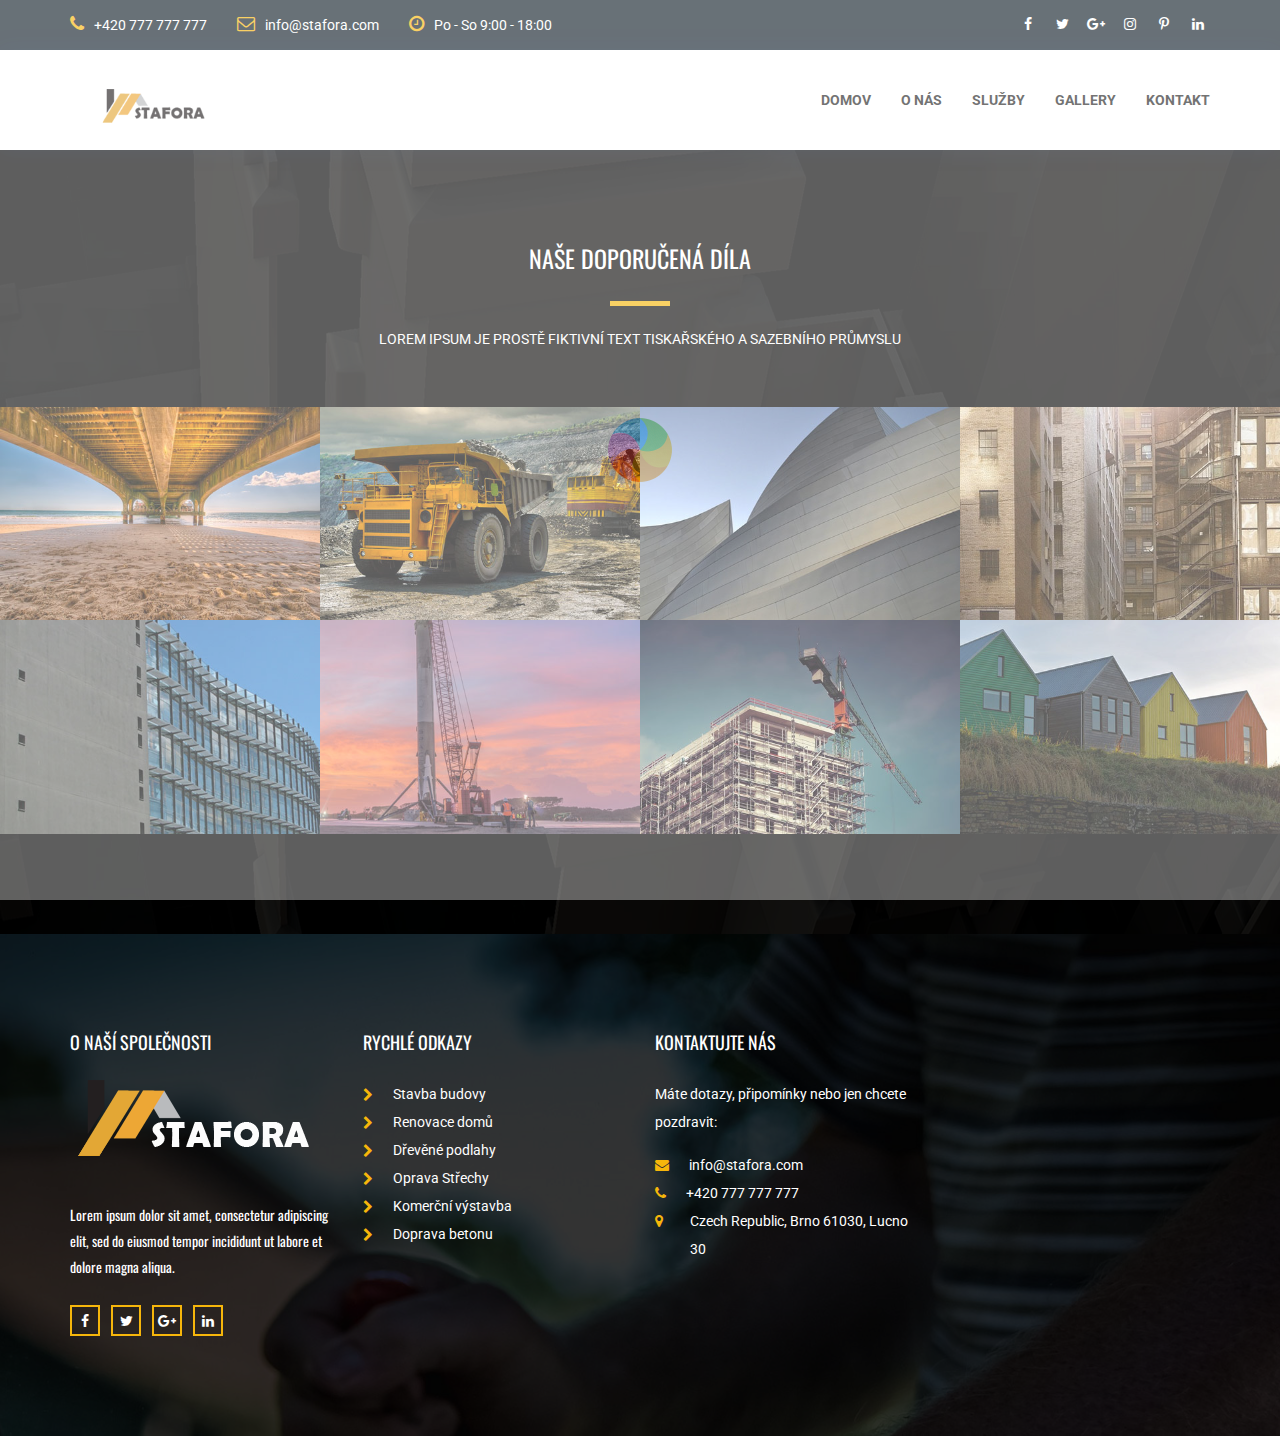
<file: gallery.html>
<!DOCTYPE html>
<html lang="en">
<head>
    <meta charset="utf-8">
    <meta http-equiv="X-UA-Compatible" content="IE=edge">
    <meta name="viewport" content="width=device-width, initial-scale=1">

    <title>Služby</title>

    <!-- Favicon -->
    <link rel="icon" href="images/favicon.png" type="image/x-icon" />
    <!-- Bootstrap CSS -->
    <link href="css/bootstrap.min.css" rel="stylesheet">
    <!-- Animate CSS -->
    <link href="vendors/animate/animate.css" rel="stylesheet">
    <!-- Icon CSS-->
	<link rel="stylesheet" href="vendors/font-awesome/css/font-awesome.min.css">
    <!-- Camera Slider -->
    <link rel="stylesheet" href="vendors/camera-slider/camera.css">
    <!-- Owlcarousel CSS-->
	<link rel="stylesheet" type="text/css" href="vendors/owl_carousel/owl.carousel.css" media="all">

    <!--Theme Styles CSS-->
	<link rel="stylesheet" type="text/css" href="css/style.css" media="all" />

    <!-- WARNING: Respond.js doesn't work if you view the page via file:// -->
    <!--[if lt IE 9]>
    <script src="js/html5shiv.min.js"></script>
    <script src="js/respond.min.js"></script>
    <![endif]-->
</head>
<body>
    <!-- Preloader -->
    <div class="preloader"></div>

	<!-- Top Header_Area -->
	<section class="top_header_area">
	    <div class="container">
            <ul class="nav navbar-nav top_nav">
                <li><a href="tel:+420 777 777 777"><i class="fa fa-phone"></i>+420 777 777 777</a></li>
                <li><a href="mailto:info@stafora.com"><i class="fa fa-envelope-o"></i>info@stafora.com</a></li>
                <li><a href="#"><i class="fa fa-clock-o"></i>Po - So 9:00 - 18:00</a></li>
            </ul>
            <ul class="nav navbar-nav navbar-right social_nav">
                <li><a href="#"><i class="fa fa-facebook" aria-hidden="true"></i></a></li>
                <li><a href="#"><i class="fa fa-twitter" aria-hidden="true"></i></a></li>
                <li><a href="#"><i class="fa fa-google-plus" aria-hidden="true"></i></a></li>
                <li><a href="#"><i class="fa fa-instagram" aria-hidden="true"></i></a></li>
                <li><a href="#"><i class="fa fa-pinterest-p" aria-hidden="true"></i></a></li>
                <li><a href="#"><i class="fa fa-linkedin" aria-hidden="true"></i></a></li>
            </ul>
	    </div>
	</section>
	<!-- End Top Header_Area -->

	<!-- Header_Area -->
    <nav class="navbar navbar-default header_aera" id="main_navbar">
        <div class="container">
            <!-- searchForm -->
            <div class="searchForm">
                <form action="#" class="row m0">
                    <div class="input-group">
                        <span class="input-group-addon"><i class="fa fa-search"></i></span>
                        <input type="search" name="search" class="form-control" placeholder="Napište a stiskněte Enter">
                        <span class="input-group-addon form_hide"><i class="fa fa-times"></i></span>
                    </div>
                </form>
            </div><!-- End searchForm -->
            <!-- Brand and toggle get grouped for better mobile display -->
            <div class="col-md-2 p0">
                <div class="navbar-header">
                    <button type="button" class="navbar-toggle collapsed" data-toggle="collapse" data-target="#min_navbar">
                    <span class="sr-only">Přepnout navigaci</span>
                    <span class="icon-bar"></span>
                    <span class="icon-bar"></span>
                    <span class="icon-bar"></span>
                    </button>
                    <a class="navbar-brand" href="index.html"><img src="images/logo_1.png" alt=""> <br></a>
                </div>
            </div>

            <!-- Collect the nav links, forms, and other content for toggling -->
            <div class="col-md-10 p0">
                <div class="collapse navbar-collapse" id="min_navbar">
                    <ul class="nav navbar-nav navbar-right">
                        <li class="dropdown submenu">
                            <a href="index.html">Domov</a>
                        </li>
                        <li class="dropdown submenu">
                            <a href="about.html">O nás</a>
                        </li>
                        <li class="dropdown submenu">
                            <a href="services.html">Služby</a>
                        </li>
                        <li><a href="gallery.html">Gallery</a></li>
                        <li><a href="contact.html">Kontakt</a></li>
                        
                    </ul>
                </div><!-- /.navbar-collapse -->
            </div>
        </div><!-- /.container -->
    </nav>
	<!-- End Header_Area -->

    <!-- Our Featured Works Area -->
    <section class="featured_works row" data-stellar-background-ratio="0.3">
        <div class="tittle wow fadeInUp">
            <h2>Naše doporučená díla</h2>
            <h4>Lorem Ipsum je prostě fiktivní text tiskařského a sazebního průmyslu</h4>
        </div>
        <div class="featured_gallery">
            <div class="col-md-3 col-sm-4 col-xs-6 gallery_iner p0">
                <img src="images/gallery/gl-1.jpg" alt="">
                <div class="gallery_hover">
                    <h4>Apartmány Bolt</h4>
                    <a href="#">ZOBRAZIT PROJEKT</a>
                </div>
            </div>
            <div class="col-md-3 col-sm-4 col-xs-6 gallery_iner p0">
                <img src="images/gallery/gl-2.jpg" alt="">
                <div class="gallery_hover">
                    <h4>Apartmány Bolt</h4>
                    <a href="#">ZOBRAZIT PROJEKT</a>
                </div>
            </div>
            <div class="col-md-3 col-sm-4 col-xs-6 gallery_iner p0">
                <img src="images/gallery/gl-3.jpg" alt="">
                <div class="gallery_hover">
                    <h4>Apartmány Bolt</h4>
                    <a href="#">ZOBRAZIT PROJEKT</a>
                </div>
            </div>
            <div class="col-md-3 col-sm-4 col-xs-6 gallery_iner p0">
                <img src="images/gallery/gl-4.jpg" alt="">
                <div class="gallery_hover">
                    <h4>Apartmány Bolt</h4>
                    <a href="#">ZOBRAZIT PROJEKT</a>
                </div>
            </div>
            <div class="col-md-3 col-sm-4 col-xs-6 gallery_iner p0">
                <img src="images/gallery/gl-5.jpg" alt="">
                <div class="gallery_hover">
                    <h4>Apartmány Bolt</h4>
                    <a href="#">ZOBRAZIT PROJEKT</a>
                </div>
            </div>
            <div class="col-md-3 col-sm-4 col-xs-6 gallery_iner p0">
                <img src="images/gallery/gl-6.jpg" alt="">
                <div class="gallery_hover">
                    <h4>Apartmány Bolt</h4>
                    <a href="#">ZOBRAZIT PROJEKT</a>
                </div>
            </div>
            <div class="col-md-3 col-sm-4 col-xs-6 gallery_iner p0">
                <img src="images/gallery/gl-7.jpg" alt="">
                <div class="gallery_hover">
                    <h4>Apartmány Bolt</h4>
                    <a href="#">ZOBRAZIT PROJEKT</a>
                </div>
            </div>
            <div class="col-md-3 col-sm-4 col-xs-6 gallery_iner p0">
                <img src="images/gallery/gl-8.jpg" alt="">
                <div class="gallery_hover">
                    <h4>Apartmány Bolt</h4>
                    <a href="#">ZOBRAZIT PROJEKT</a>
                </div>
            </div>
        </div>
    </section>
    <!-- End Our Featured Works Area -->


   <!-- Footer Area -->
   <footer class="footer_area">
    <div class="container">
        <div class="footer_row row">
            <div class="col-md-3 col-sm-6 footer_about">
                <h2>O NAŠÍ SPOLEČNOSTI</h2>
                <img src="images/logo_footer.png" alt="">
                <p>Lorem ipsum dolor sit amet, consectetur adipiscing elit, sed do eiusmod tempor incididunt ut labore et dolore magna aliqua.</p>
                <ul class="socail_icon">
                    <li><a href="#"><i class="fa fa-facebook" aria-hidden="true"></i></a></li>
                    <li><a href="#"><i class="fa fa-twitter" aria-hidden="true"></i></a></li>
                    <li><a href="#"><i class="fa fa-google-plus" aria-hidden="true"></i></a></li>
                    <li><a href="#"><i class="fa fa-linkedin" aria-hidden="true"></i></a></li>
                </ul>
            </div>
            <div class="col-md-3 col-sm-6 footer_about quick">
                <h2>Rychlé odkazy</h2>
                <ul class="quick_link">
                    <li><a href="#"><i class="fa fa-chevron-right"></i>Stavba budovy</a></li>
                    <li><a href="#"><i class="fa fa-chevron-right"></i>Renovace domů</a></li>
                    <li><a href="#"><i class="fa fa-chevron-right"></i>Dřevěné podlahy</a></li>
                    <li><a href="#"><i class="fa fa-chevron-right"></i>Oprava Střechy</a></li>
                    <li><a href="#"><i class="fa fa-chevron-right"></i>Komerční výstavba</a></li>
                    <li><a href="#"><i class="fa fa-chevron-right"></i>Doprava betonu</a></li>
                </ul>
            </div>
        
            <div class="col-md-3 col-sm-6 footer_about">
                <h2>KONTAKTUJTE NÁS</h2>
                <address>
                    <p>Máte dotazy, připomínky nebo jen chcete pozdravit:</p>
                    <ul class="my_address">
                        <li><a href="mailto:info@stafora.com"><i class="fa fa-envelope" aria-hidden="true"></i>info@stafora.com</a></li>
                        <li><a href="tel:+420 777 777 777"><i class="fa fa-phone" aria-hidden="true"></i>+420 777 777 777</a></li>
                        <li><a href="#"><i class="fa fa-map-marker" aria-hidden="true"></i><span> Czech Republic, Brno 61030, Lucno 30 </span></a></li>
                    </ul>
                </address>
            </div>
        </div>
    </div>
    
</footer>
<!-- End Footer Area -->

    <!-- jQuery JS -->
    <script src="js/jquery-1.12.0.min.js"></script>
    <!-- Bootstrap JS -->
    <script src="js/bootstrap.min.js"></script>
    <!-- Animate JS -->
    <script src="vendors/animate/wow.min.js"></script>
    <!-- Camera Slider -->
    <script src="vendors/camera-slider/jquery.easing.1.3.js"></script>
    <script src="vendors/camera-slider/camera.min.js"></script>
    <!-- Isotope JS -->
    <script src="vendors/isotope/imagesloaded.pkgd.min.js"></script>
    <script src="vendors/isotope/isotope.pkgd.min.js"></script>
    <!-- Progress JS -->
    <script src="vendors/Counter-Up/jquery.counterup.min.js"></script>
    <script src="vendors/Counter-Up/waypoints.min.js"></script>
    <!-- Owlcarousel JS -->
    <script src="vendors/owl_carousel/owl.carousel.min.js"></script>
    <!-- Stellar JS -->
    <script src="vendors/stellar/jquery.stellar.js"></script>
    <!-- Theme JS -->
    <script src="js/theme.js"></script>
</body>
</html>
</file>
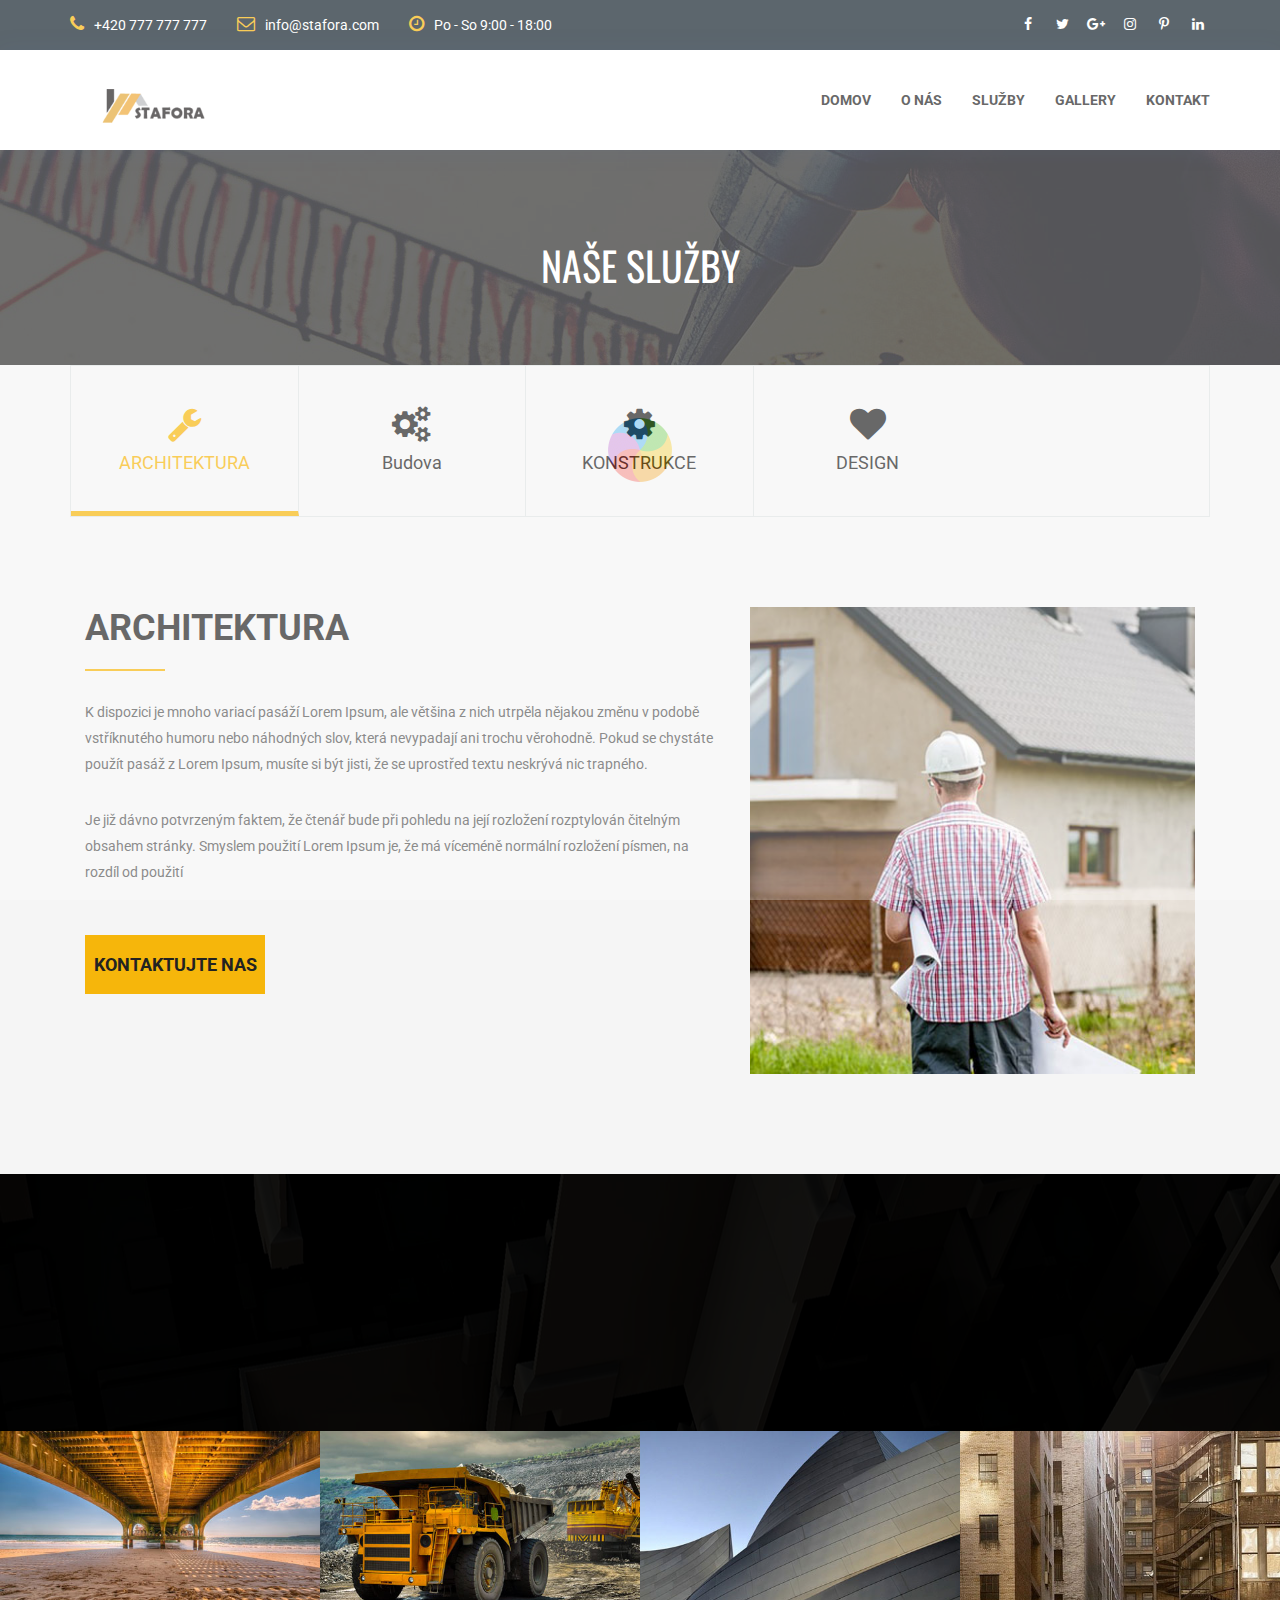
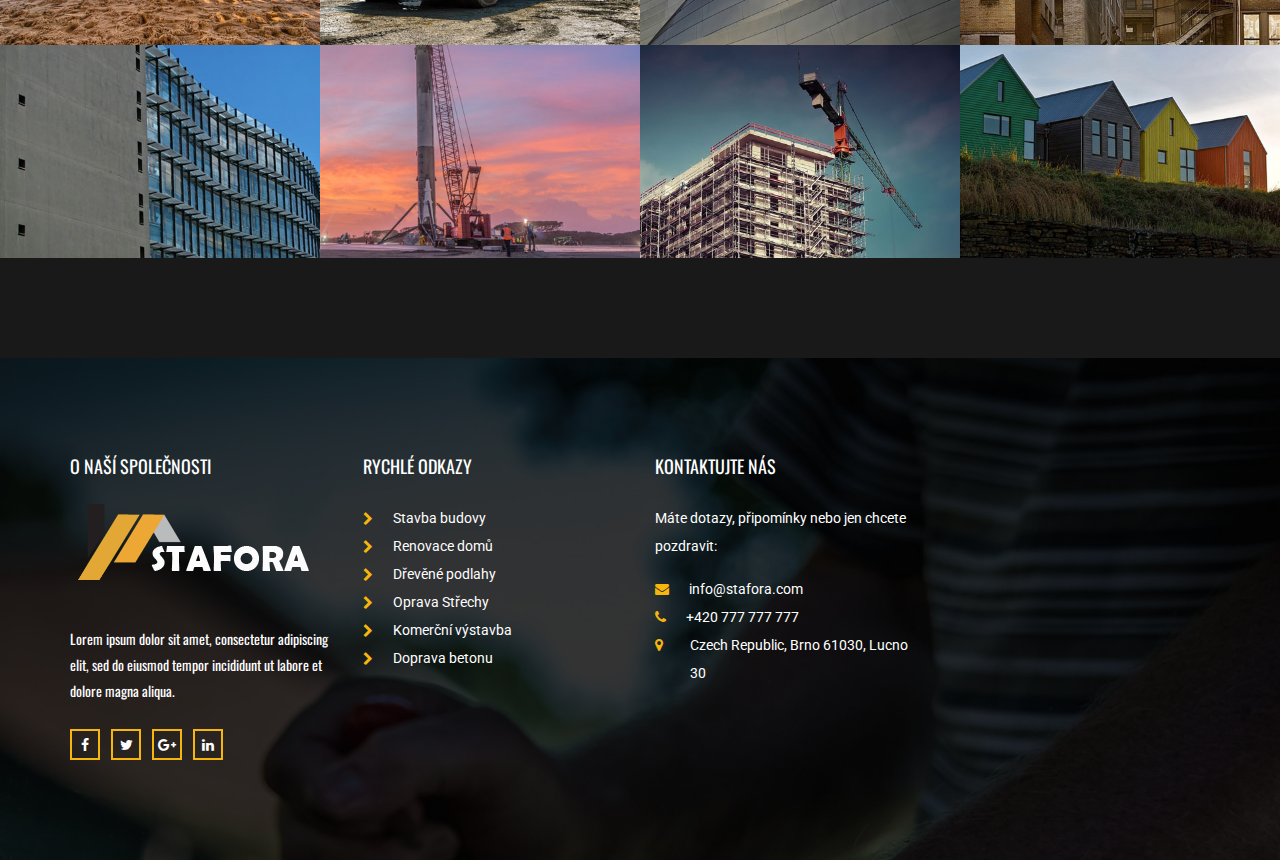
<file: services.html>
<!DOCTYPE html>
<html lang="en">
<head>
    <meta charset="utf-8">
    <meta http-equiv="X-UA-Compatible" content="IE=edge">
    <meta name="viewport" content="width=device-width, initial-scale=1">

    <title>Služby</title>

    <!-- Favicon -->
    <link rel="icon" href="images/favicon.png" type="image/x-icon" />
    <!-- Bootstrap CSS -->
    <link href="css/bootstrap.min.css" rel="stylesheet">
    <!-- Animate CSS -->
    <link href="vendors/animate/animate.css" rel="stylesheet">
    <!-- Icon CSS-->
	<link rel="stylesheet" href="vendors/font-awesome/css/font-awesome.min.css">
    <!-- Camera Slider -->
    <link rel="stylesheet" href="vendors/camera-slider/camera.css">
    <!-- Owlcarousel CSS-->
	<link rel="stylesheet" type="text/css" href="vendors/owl_carousel/owl.carousel.css" media="all">

    <!--Theme Styles CSS-->
	<link rel="stylesheet" type="text/css" href="css/style.css" media="all" />

    <!-- WARNING: Respond.js doesn't work if you view the page via file:// -->
    <!--[if lt IE 9]>
    <script src="js/html5shiv.min.js"></script>
    <script src="js/respond.min.js"></script>
    <![endif]-->
</head>
<body>
    <!-- Preloader -->
    <div class="preloader"></div>

	<!-- Top Header_Area -->
	<section class="top_header_area">
	    <div class="container">
            <ul class="nav navbar-nav top_nav">
                <li><a href="tel:+420 777 777 777"><i class="fa fa-phone"></i>+420 777 777 777</a></li>
                <li><a href="mailto:info@stafora.com"><i class="fa fa-envelope-o"></i>info@stafora.com</a></li>
                <li><a href="#"><i class="fa fa-clock-o"></i>Po - So 9:00 - 18:00</a></li>
            </ul>
            <ul class="nav navbar-nav navbar-right social_nav">
                <li><a href="#"><i class="fa fa-facebook" aria-hidden="true"></i></a></li>
                <li><a href="#"><i class="fa fa-twitter" aria-hidden="true"></i></a></li>
                <li><a href="#"><i class="fa fa-google-plus" aria-hidden="true"></i></a></li>
                <li><a href="#"><i class="fa fa-instagram" aria-hidden="true"></i></a></li>
                <li><a href="#"><i class="fa fa-pinterest-p" aria-hidden="true"></i></a></li>
                <li><a href="#"><i class="fa fa-linkedin" aria-hidden="true"></i></a></li>
            </ul>
	    </div>
	</section>
	<!-- End Top Header_Area -->

	<!-- Header_Area -->
    <nav class="navbar navbar-default header_aera" id="main_navbar">
        <div class="container">
            <!-- searchForm -->
            <div class="searchForm">
                <form action="#" class="row m0">
                    <div class="input-group">
                        <span class="input-group-addon"><i class="fa fa-search"></i></span>
                        <input type="search" name="search" class="form-control" placeholder="Napište a stiskněte Enter">
                        <span class="input-group-addon form_hide"><i class="fa fa-times"></i></span>
                    </div>
                </form>
            </div><!-- End searchForm -->
            <!-- Brand and toggle get grouped for better mobile display -->
            <div class="col-md-2 p0">
                <div class="navbar-header">
                    <button type="button" class="navbar-toggle collapsed" data-toggle="collapse" data-target="#min_navbar">
                    <span class="sr-only">Přepnout navigaci</span>
                    <span class="icon-bar"></span>
                    <span class="icon-bar"></span>
                    <span class="icon-bar"></span>
                    </button>
                    <a class="navbar-brand" href="index.html"><img src="images/logo_1.png" alt=""> <br></a>
                </div>
            </div>

            <!-- Collect the nav links, forms, and other content for toggling -->
            <div class="col-md-10 p0">
                <div class="collapse navbar-collapse" id="min_navbar">
                    <ul class="nav navbar-nav navbar-right">
                        <li class="dropdown submenu">
                            <a href="index.html">Domov</a>
                        </li>
                        <li class="dropdown submenu">
                            <a href="about.html">O nás</a>
                        </li>
                        <li class="dropdown submenu">
                            <a href="services.html">Služby</a>
                        </li>
                        <li><a href="gallery.html">Gallery</a></li>
                        <li><a href="contact.html">Kontakt</a></li>
                        
                    </ul>
                </div><!-- /.navbar-collapse -->
            </div>
        </div><!-- /.container -->
    </nav>
	<!-- End Header_Area -->

    <!-- Banner area -->
    <section class="banner_area" data-stellar-background-ratio="0.5">
        <h2>Naše služby</h2>
    </section>
    <!-- End Banner area -->

    <!-- Our Services Area -->
    <section class="our_services_tow">
        <div class="container">
            <div class="architecture_area services_pages">
                <div class="portfolio_filter portfolio_filter_2">
                    <ul>
                        <li data-filter="*" class="active"><a href=""><i class="fa fa-wrench" aria-hidden="true"></i>ARCHITEKTURA</a></li>
                        <li data-filter=".building"><a href=""><i class="fa fa-cogs" aria-hidden="true"></i>Budova</a></li>
                        <li data-filter=".webdesign"><a href=""><i class="fa fa-cog" aria-hidden="true"></i>KONSTRUKCE</a></li>
                        <li data-filter=".adversting"><a href=""><i class="fa fa-heart" aria-hidden="true"></i>DESIGN</a></li>
                    </ul>
                </div>
                <div class="portfolio_item portfolio_2">
                   <div class="grid-sizer-2"></div>
                    <div class="single_facilities col-sm-7 painting building painting adversting">
                        <div class="who_we_area">
                            <div class="subtittle">
                                <h2>ARCHITEKTURA</h2>
                            </div>
                            <p>K dispozici je mnoho variací pasáží Lorem Ipsum, ale většina z nich utrpěla nějakou změnu v podobě vstříknutého humoru nebo náhodných slov, která nevypadají ani trochu věrohodně. Pokud se chystáte použít pasáž z Lorem Ipsum, musíte si být jisti, že se uprostřed textu neskrývá nic trapného.</p>
                            <p>Je již dávno potvrzeným faktem, že čtenář bude při pohledu na její rozložení rozptylován čitelným obsahem stránky. Smyslem použití Lorem Ipsum je, že má víceméně normální rozložení písmen, na rozdíl od použití</p>
                            <a href="#" class="button_all">Kontaktujte nas</a>
                        </div>
                    </div>
                    <div class="single_facilities col-sm-5 painting webdesign">
                        <img src="images/feature-man-4.jpg" alt="">
                    </div>
                </div>
            </div>
        </div>
    </section>
    <!-- End Our Services Area -->

    <!-- Our Featured Works Area -->
    <section class="featured_works row" data-stellar-background-ratio="0.3">
        <div class="tittle wow fadeInUp">
            <h2>Naše doporučená díla</h2>
            <h4>Lorem Ipsum je prostě fiktivní text tiskařského a sazebního průmyslu</h4>
        </div>
        <div class="featured_gallery">
            <div class="col-md-3 col-sm-4 col-xs-6 gallery_iner p0">
                <img src="images/gallery/gl-1.jpg" alt="">
                <div class="gallery_hover">
                    <h4>Apartmány Bolt</h4>
                    <a href="#">ZOBRAZIT PROJEKT</a>
                </div>
            </div>
            <div class="col-md-3 col-sm-4 col-xs-6 gallery_iner p0">
                <img src="images/gallery/gl-2.jpg" alt="">
                <div class="gallery_hover">
                    <h4>Apartmány Bolt</h4>
                    <a href="#">ZOBRAZIT PROJEKT</a>
                </div>
            </div>
            <div class="col-md-3 col-sm-4 col-xs-6 gallery_iner p0">
                <img src="images/gallery/gl-3.jpg" alt="">
                <div class="gallery_hover">
                    <h4>Apartmány Bolt</h4>
                    <a href="#">ZOBRAZIT PROJEKT</a>
                </div>
            </div>
            <div class="col-md-3 col-sm-4 col-xs-6 gallery_iner p0">
                <img src="images/gallery/gl-4.jpg" alt="">
                <div class="gallery_hover">
                    <h4>Apartmány Bolt</h4>
                    <a href="#">ZOBRAZIT PROJEKT</a>
                </div>
            </div>
            <div class="col-md-3 col-sm-4 col-xs-6 gallery_iner p0">
                <img src="images/gallery/gl-5.jpg" alt="">
                <div class="gallery_hover">
                    <h4>Apartmány Bolt</h4>
                    <a href="#">ZOBRAZIT PROJEKT</a>
                </div>
            </div>
            <div class="col-md-3 col-sm-4 col-xs-6 gallery_iner p0">
                <img src="images/gallery/gl-6.jpg" alt="">
                <div class="gallery_hover">
                    <h4>Apartmány Bolt</h4>
                    <a href="#">ZOBRAZIT PROJEKT</a>
                </div>
            </div>
            <div class="col-md-3 col-sm-4 col-xs-6 gallery_iner p0">
                <img src="images/gallery/gl-7.jpg" alt="">
                <div class="gallery_hover">
                    <h4>Apartmány Bolt</h4>
                    <a href="#">ZOBRAZIT PROJEKT</a>
                </div>
            </div>
            <div class="col-md-3 col-sm-4 col-xs-6 gallery_iner p0">
                <img src="images/gallery/gl-8.jpg" alt="">
                <div class="gallery_hover">
                    <h4>Apartmány Bolt</h4>
                    <a href="#">ZOBRAZIT PROJEKT</a>
                </div>
            </div>
        </div>
    </section>
    <!-- End Our Featured Works Area -->


   <!-- Footer Area -->
   <footer class="footer_area">
    <div class="container">
        <div class="footer_row row">
            <div class="col-md-3 col-sm-6 footer_about">
                <h2>O NAŠÍ SPOLEČNOSTI</h2>
                <img src="images/logo_footer.png" alt="">
                <p>Lorem ipsum dolor sit amet, consectetur adipiscing elit, sed do eiusmod tempor incididunt ut labore et dolore magna aliqua.</p>
                <ul class="socail_icon">
                    <li><a href="#"><i class="fa fa-facebook" aria-hidden="true"></i></a></li>
                    <li><a href="#"><i class="fa fa-twitter" aria-hidden="true"></i></a></li>
                    <li><a href="#"><i class="fa fa-google-plus" aria-hidden="true"></i></a></li>
                    <li><a href="#"><i class="fa fa-linkedin" aria-hidden="true"></i></a></li>
                </ul>
            </div>
            <div class="col-md-3 col-sm-6 footer_about quick">
                <h2>Rychlé odkazy</h2>
                <ul class="quick_link">
                    <li><a href="#"><i class="fa fa-chevron-right"></i>Stavba budovy</a></li>
                    <li><a href="#"><i class="fa fa-chevron-right"></i>Renovace domů</a></li>
                    <li><a href="#"><i class="fa fa-chevron-right"></i>Dřevěné podlahy</a></li>
                    <li><a href="#"><i class="fa fa-chevron-right"></i>Oprava Střechy</a></li>
                    <li><a href="#"><i class="fa fa-chevron-right"></i>Komerční výstavba</a></li>
                    <li><a href="#"><i class="fa fa-chevron-right"></i>Doprava betonu</a></li>
                </ul>
            </div>
        
            <div class="col-md-3 col-sm-6 footer_about">
                <h2>KONTAKTUJTE NÁS</h2>
                <address>
                    <p>Máte dotazy, připomínky nebo jen chcete pozdravit:</p>
                    <ul class="my_address">
                        <li><a href="mailto:info@stafora.com"><i class="fa fa-envelope" aria-hidden="true"></i>info@stafora.com</a></li>
                        <li><a href="tel:+420 777 777 777"><i class="fa fa-phone" aria-hidden="true"></i>+420 777 777 777</a></li>
                        <li><a href="#"><i class="fa fa-map-marker" aria-hidden="true"></i><span> Czech Republic, Brno 61030, Lucno 30 </span></a></li>
                    </ul>
                </address>
            </div>
        </div>
    </div>
    
</footer>
<!-- End Footer Area -->

    <!-- jQuery JS -->
    <script src="js/jquery-1.12.0.min.js"></script>
    <!-- Bootstrap JS -->
    <script src="js/bootstrap.min.js"></script>
    <!-- Animate JS -->
    <script src="vendors/animate/wow.min.js"></script>
    <!-- Camera Slider -->
    <script src="vendors/camera-slider/jquery.easing.1.3.js"></script>
    <script src="vendors/camera-slider/camera.min.js"></script>
    <!-- Isotope JS -->
    <script src="vendors/isotope/imagesloaded.pkgd.min.js"></script>
    <script src="vendors/isotope/isotope.pkgd.min.js"></script>
    <!-- Progress JS -->
    <script src="vendors/Counter-Up/jquery.counterup.min.js"></script>
    <script src="vendors/Counter-Up/waypoints.min.js"></script>
    <!-- Owlcarousel JS -->
    <script src="vendors/owl_carousel/owl.carousel.min.js"></script>
    <!-- Stellar JS -->
    <script src="vendors/stellar/jquery.stellar.js"></script>
    <!-- Theme JS -->
    <script src="js/theme.js"></script>
</body>
</html>
</file>
<file: vendors/camera-slider/camera.css>
/**************************
*
*	GENERAL
*
**************************/
.camera_wrap a, .camera_wrap img, 
.camera_wrap ol, .camera_wrap ul, .camera_wrap li,
.camera_wrap table, .camera_wrap tbody, .camera_wrap tfoot, .camera_wrap thead, .camera_wrap tr, .camera_wrap th, .camera_wrap td
.camera_thumbs_wrap a, .camera_thumbs_wrap img, 
.camera_thumbs_wrap ol, .camera_thumbs_wrap ul, .camera_thumbs_wrap li,
.camera_thumbs_wrap table, .camera_thumbs_wrap tbody, .camera_thumbs_wrap tfoot, .camera_thumbs_wrap thead, .camera_thumbs_wrap tr, .camera_thumbs_wrap th, .camera_thumbs_wrap td {
	background: none;
	border: 0;
	font: inherit;
	font-size: 100%;
	margin: 0;
	padding: 0;
	vertical-align: baseline;
	list-style: none
}
.camera_wrap {
	direction: ltr;
	display: none;
	float: left;
	position: relative;
	z-index: 0;
}
.camera_wrap img {
	max-width: none!important;
}
.camera_fakehover {
	height: 100%;
	min-height: 60px;
	position: relative;
	width: 100%;
	z-index: 1;
}
.camera_wrap {
	width: 100%;
}
.camera_src {
	display: none;
}
.cameraCont, .cameraContents {
	height: 100%;
	position: relative;
	width: 100%;
	z-index: 1;
}
.cameraSlide {
	bottom: 0;
	left: 0;
	position: absolute;
	right: 0;
	top: 0;
	width: 100%;
}
.cameraContent {
	bottom: 0;
	display: none;
	left: 0;
	position: absolute;
	right: 0;
	top: 0;
	width: 100%;
}
.camera_target {
	bottom: 0;
	height: 100%;
	left: 0;
	overflow: hidden;
	position: absolute;
	right: 0;
	text-align: left;
	top: 0;
	width: 100%;
	z-index: 0;
}
.camera_overlayer {
	bottom: 0;
	height: 100%;
	left: 0;
	overflow: hidden;
	position: absolute;
	right: 0;
	top: 0;
	width: 100%;
	z-index: 0;
}
.camera_target_content {
	bottom: 0;
	left: 0;
	overflow: hidden;
	position: absolute;
	right: 0;
	top: 0;
	z-index: 2;
}
.camera_target_content .camera_link {
    background: url(images/blank.gif);
	display: block;
	height: 100%;
	text-decoration: none;
}
.camera_loader {
    background: #fff url(images/camera-loader.gif) no-repeat center;
	
	border: 1px solid #ffffff;
	-webkit-border-radius: 18px;
	-moz-border-radius: 18px;
	border-radius: 18px;
	height: 36px;
	left: 50%;
	overflow: hidden;
	position: absolute;
	margin: -18px 0 0 -18px;
	top: 50%;
	width: 36px;
	z-index: 3;
}
.camera_bar {
	bottom: 0;
	left: 0;
	overflow: hidden;
	position: absolute;
	right: 0;
	top: 0;
	z-index: 3;
}
.camera_thumbs_wrap.camera_left .camera_bar, .camera_thumbs_wrap.camera_right .camera_bar {
	height: 100%;
	position: absolute;
	width: auto;
}
.camera_thumbs_wrap.camera_bottom .camera_bar, .camera_thumbs_wrap.camera_top .camera_bar {
	height: auto;
	position: absolute;
	width: 100%;
}
.camera_nav_cont {
	height: 65px;
	overflow: hidden;
	position: absolute;
	right: 9px;
	top: 15px;
	width: 120px;
	z-index: 4;
}
.camera_caption {
	bottom: 0;
	display: block;
	position: absolute;
	width: 100%;
}
.camera_caption > div {
	padding: 10px 20px;
}
.camerarelative {
	overflow: hidden;
	position: relative;
}
.imgFake {
	cursor: pointer;
}
.camera_prevThumbs {
	bottom: 4px;
	cursor: pointer;
	left: 0;
	position: absolute;
	top: 4px;
	visibility: hidden;
	width: 30px;
	z-index: 10;
}
.camera_prevThumbs div {
	background: url(images/camera_skins.png) no-repeat -160px 0;
	display: block;
	height: 40px;
	margin-top: -20px;
	position: absolute;
	top: 50%;
	width: 30px;
}
.camera_nextThumbs {
	bottom: 4px;
	cursor: pointer;
	position: absolute;
	right: 0;
	top: 4px;
	visibility: hidden;
	width: 30px;
	z-index: 10;
}
.camera_nextThumbs div {
	background: url(images/camera_skins.png) no-repeat -190px 0;
	display: block;
	height: 40px;
	margin-top: -20px;
	position: absolute;
	top: 50%;
	width: 30px;
}
.camera_command_wrap .hideNav {
	display: none;
}
.camera_command_wrap {
	left: 0;
	position: relative;
	right:0;
	z-index: 4;
}
.camera_wrap .camera_pag .camera_pag_ul {
	list-style: none;
	margin: 0;
	padding: 0;
	text-align: right;
}
.camera_wrap .camera_pag .camera_pag_ul li {
	-webkit-border-radius: 8px;
	-moz-border-radius: 8px;
	border-radius: 8px;
	cursor: pointer;
	display: inline-block;
	height: 16px;
	margin: 20px 5px;
	position: relative;
	text-align: left;
	text-indent: 9999px;
	width: 16px;
}
.camera_commands_emboss .camera_pag .camera_pag_ul li {
	-moz-box-shadow:
		0px 1px 0px rgba(255,255,255,1),
		inset 0px 1px 1px rgba(0,0,0,0.2);
	-webkit-box-shadow:
		0px 1px 0px rgba(255,255,255,1),
		inset 0px 1px 1px rgba(0,0,0,0.2);
	box-shadow:
		0px 1px 0px rgba(255,255,255,1),
		inset 0px 1px 1px rgba(0,0,0,0.2);
}
.camera_wrap .camera_pag .camera_pag_ul li > span {
	-webkit-border-radius: 5px;
	-moz-border-radius: 5px;
	border-radius: 5px;
	height: 8px;
	left: 4px;
	overflow: hidden;
	position: absolute;
	top: 4px;
	width: 8px;
}
.camera_commands_emboss .camera_pag .camera_pag_ul li:hover > span {
	-moz-box-shadow:
		0px 1px 0px rgba(255,255,255,1),
		inset 0px 1px 1px rgba(0,0,0,0.2);
	-webkit-box-shadow:
		0px 1px 0px rgba(255,255,255,1),
		inset 0px 1px 1px rgba(0,0,0,0.2);
	box-shadow:
		0px 1px 0px rgba(255,255,255,1),
		inset 0px 1px 1px rgba(0,0,0,0.2);
}
.camera_wrap .camera_pag .camera_pag_ul li.cameracurrent > span {
	-moz-box-shadow: 0;
	-webkit-box-shadow: 0;
	box-shadow: 0;
}
.camera_pag_ul li img {
	display: none;
	position: absolute;
}
.camera_pag_ul .thumb_arrow {
    border-left: 4px solid transparent;
    border-right: 4px solid transparent;
    border-top: 4px solid;
	top: 0;
	left: 50%;
	margin-left: -4px;
	position: absolute;
}
.camera_prev, .camera_next, .camera_commands {
	cursor: pointer;
	height: 40px;
	margin-top: -20px;
	position: absolute;
	top: 50%;
	width: 40px;
	z-index: 2;
}
.camera_prev {
	left: 0;
}
.camera_prev > span {
	background: url(images/camera_skins.png) no-repeat 0 0;
	display: block;
	height: 40px;
	width: 40px;
}
.camera_next {
	right: 0;
}
.camera_next > span {
	background: url(images/camera_skins.png) no-repeat -40px 0;
	display: block;
	height: 40px;
	width: 40px;
}
.camera_commands {
	right: 41px;
}
.camera_commands > .camera_play {
	background: url(images/camera_skins.png) no-repeat -80px 0;
	height: 40px;
	width: 40px;
}
.camera_commands > .camera_stop {
	background: url(images/camera_skins.png) no-repeat -120px 0;
	display: block;
	height: 40px;
	width: 40px;
}
.camera_wrap .camera_pag .camera_pag_ul li {
	-webkit-border-radius: 8px;
	-moz-border-radius: 8px;
	border-radius: 8px;
	cursor: pointer;
	display: inline-block;
	height: 16px;
	margin: 20px 5px;
	position: relative;
	text-indent: 9999px;
	width: 16px;
}
.camera_thumbs_cont {
	-webkit-border-bottom-right-radius: 4px;
	-webkit-border-bottom-left-radius: 4px;
	-moz-border-radius-bottomright: 4px;
	-moz-border-radius-bottomleft: 4px;
	border-bottom-right-radius: 4px;
	border-bottom-left-radius: 4px;
	overflow: hidden;
	position: relative;
	width: 100%;
}
.camera_commands_emboss .camera_thumbs_cont {
	-moz-box-shadow:
		0px 1px 0px rgba(255,255,255,1),
		inset 0px 1px 1px rgba(0,0,0,0.2);
	-webkit-box-shadow:
		0px 1px 0px rgba(255,255,255,1),
		inset 0px 1px 1px rgba(0,0,0,0.2);
	box-shadow:
		0px 1px 0px rgba(255,255,255,1),
		inset 0px 1px 1px rgba(0,0,0,0.2);
}
.camera_thumbs_cont > div {
	float: left;
	width: 100%;
}
.camera_thumbs_cont ul {
	overflow: hidden;
	padding: 3px 4px 8px;
	position: relative;
	text-align: center;
}
.camera_thumbs_cont ul li {
	display: inline;
	padding: 0 4px;
}
.camera_thumbs_cont ul li > img {
	border: 1px solid;
	cursor: pointer;
	margin-top: 5px;
	vertical-align:bottom;
}
.camera_clear {
	display: block;
	clear: both;
}
.showIt {
	display: none;
}
.camera_clear {
	clear: both;
	display: block;
	height: 1px;
	margin: -1px 0 25px;
	position: relative;
}
/**************************
*
*	COLORS & SKINS
*
**************************/
.pattern_1 .camera_overlayer {
	background: url(images/patterns/overlay1.png) repeat;
}
.pattern_2 .camera_overlayer {
	background: url(images/patterns/overlay2.png) repeat;
}
.pattern_3 .camera_overlayer {
	background: url(images/patterns/overlay3.png) repeat;
}
.pattern_4 .camera_overlayer {
	background: url(images/patterns/overlay4.png) repeat;
}
.pattern_5 .camera_overlayer {
	background: url(images/patterns/overlay5.png) repeat;
}
.pattern_6 .camera_overlayer {
	background: url(images/patterns/overlay6.png) repeat;
}
.pattern_7 .camera_overlayer {
	background: url(images/patterns/overlay7.png) repeat;
}
.pattern_8 .camera_overlayer {
	background: url(images/patterns/overlay8.png) repeat;
}
.pattern_9 .camera_overlayer {
	background: url(images/patterns/overlay9.png) repeat;
}
.pattern_10 .camera_overlayer {
	background: url(images/patterns/overlay10.png) repeat;
}
.camera_caption {
	color: #fff;
}
.camera_caption > div {
	background: #000;
	background: rgba(0, 0, 0, 0.8);
}
.camera_wrap .camera_pag .camera_pag_ul li {
	background: #b7b7b7;
}
.camera_wrap .camera_pag .camera_pag_ul li:hover > span {
	background: #b7b7b7;
}
.camera_wrap .camera_pag .camera_pag_ul li.cameracurrent > span {
	background: #434648;
}
.camera_pag_ul li img {
	border: 4px solid #e6e6e6;
	-moz-box-shadow: 0px 3px 6px rgba(0,0,0,.5);
	-webkit-box-shadow: 0px 3px 6px rgba(0,0,0,.5);
	box-shadow: 0px 3px 6px rgba(0,0,0,.5);
}
.camera_pag_ul .thumb_arrow {
    border-top-color: #e6e6e6;
}
.camera_prevThumbs, .camera_nextThumbs, .camera_prev, .camera_next, .camera_commands, .camera_thumbs_cont {
	background: #d8d8d8;
	background: rgba(216, 216, 216, 0.85);
}
.camera_wrap .camera_pag .camera_pag_ul li {
	background: #b7b7b7;
}
.camera_thumbs_cont ul li > img {
	border-color: 1px solid #000;
}
/*AMBER SKIN*/
.camera_amber_skin .camera_prevThumbs div {
	background-position: -160px -160px;
}
.camera_amber_skin .camera_nextThumbs div {
	background-position: -190px -160px;
}
.camera_amber_skin .camera_prev > span {
	background-position: 0 -160px;
}
.camera_amber_skin .camera_next > span {
	background-position: -40px -160px;
}
.camera_amber_skin .camera_commands > .camera_play {
	background-position: -80px -160px;
}
.camera_amber_skin .camera_commands > .camera_stop {
	background-position: -120px -160px;
}
/*ASH SKIN*/
.camera_ash_skin .camera_prevThumbs div {
	background-position: -160px -200px;
}
.camera_ash_skin .camera_nextThumbs div {
	background-position: -190px -200px;
}
.camera_ash_skin .camera_prev > span {
	background-position: 0 -200px;
}
.camera_ash_skin .camera_next > span {
	background-position: -40px -200px;
}
.camera_ash_skin .camera_commands > .camera_play {
	background-position: -80px -200px;
}
.camera_ash_skin .camera_commands > .camera_stop {
	background-position: -120px -200px;
}
/*AZURE SKIN*/
.camera_azure_skin .camera_prevThumbs div {
	background-position: -160px -240px;
}
.camera_azure_skin .camera_nextThumbs div {
	background-position: -190px -240px;
}
.camera_azure_skin .camera_prev > span {
	background-position: 0 -240px;
}
.camera_azure_skin .camera_next > span {
	background-position: -40px -240px;
}
.camera_azure_skin .camera_commands > .camera_play {
	background-position: -80px -240px;
}
.camera_azure_skin .camera_commands > .camera_stop {
	background-position: -120px -240px;
}
/*BEIGE SKIN*/
.camera_beige_skin .camera_prevThumbs div {
	background-position: -160px -120px;
}
.camera_beige_skin .camera_nextThumbs div {
	background-position: -190px -120px;
}
.camera_beige_skin .camera_prev > span {
	background-position: 0 -120px;
}
.camera_beige_skin .camera_next > span {
	background-position: -40px -120px;
}
.camera_beige_skin .camera_commands > .camera_play {
	background-position: -80px -120px;
}
.camera_beige_skin .camera_commands > .camera_stop {
	background-position: -120px -120px;
}
/*BLACK SKIN*/
.camera_black_skin .camera_prevThumbs div {
	background-position: -160px -40px;
}
.camera_black_skin .camera_nextThumbs div {
	background-position: -190px -40px;
}
.camera_black_skin .camera_prev > span {
	background-position: 0 -40px;
}
.camera_black_skin .camera_next > span {
	background-position: -40px -40px;
}
.camera_black_skin .camera_commands > .camera_play {
	background-position: -80px -40px;
}
.camera_black_skin .camera_commands > .camera_stop {
	background-position: -120px -40px;
}
/*BLUE SKIN*/
.camera_blue_skin .camera_prevThumbs div {
	background-position: -160px -280px;
}
.camera_blue_skin .camera_nextThumbs div {
	background-position: -190px -280px;
}
.camera_blue_skin .camera_prev > span {
	background-position: 0 -280px;
}
.camera_blue_skin .camera_next > span {
	background-position: -40px -280px;
}
.camera_blue_skin .camera_commands > .camera_play {
	background-position: -80px -280px;
}
.camera_blue_skin .camera_commands > .camera_stop {
	background-position: -120px -280px;
}
/*BROWN SKIN*/
.camera_brown_skin .camera_prevThumbs div {
	background-position: -160px -320px;
}
.camera_brown_skin .camera_nextThumbs div {
	background-position: -190px -320px;
}
.camera_brown_skin .camera_prev > span {
	background-position: 0 -320px;
}
.camera_brown_skin .camera_next > span {
	background-position: -40px -320px;
}
.camera_brown_skin .camera_commands > .camera_play {
	background-position: -80px -320px;
}
.camera_brown_skin .camera_commands > .camera_stop {
	background-position: -120px -320px;
}
/*BURGUNDY SKIN*/
.camera_burgundy_skin .camera_prevThumbs div {
	background-position: -160px -360px;
}
.camera_burgundy_skin .camera_nextThumbs div {
	background-position: -190px -360px;
}
.camera_burgundy_skin .camera_prev > span {
	background-position: 0 -360px;
}
.camera_burgundy_skin .camera_next > span {
	background-position: -40px -360px;
}
.camera_burgundy_skin .camera_commands > .camera_play {
	background-position: -80px -360px;
}
.camera_burgundy_skin .camera_commands > .camera_stop {
	background-position: -120px -360px;
}
/*CHARCOAL SKIN*/
.camera_charcoal_skin .camera_prevThumbs div {
	background-position: -160px -400px;
}
.camera_charcoal_skin .camera_nextThumbs div {
	background-position: -190px -400px;
}
.camera_charcoal_skin .camera_prev > span {
	background-position: 0 -400px;
}
.camera_charcoal_skin .camera_next > span {
	background-position: -40px -400px;
}
.camera_charcoal_skin .camera_commands > .camera_play {
	background-position: -80px -400px;
}
.camera_charcoal_skin .camera_commands > .camera_stop {
	background-position: -120px -400px;
}
/*CHOCOLATE SKIN*/
.camera_chocolate_skin .camera_prevThumbs div {
	background-position: -160px -440px;
}
.camera_chocolate_skin .camera_nextThumbs div {
	background-position: -190px -440px;
}
.camera_chocolate_skin .camera_prev > span {
	background-position: 0 -440px;
}
.camera_chocolate_skin .camera_next > span {
	background-position: -40px -440px;
}
.camera_chocolate_skin .camera_commands > .camera_play {
	background-position: -80px -440px;
}
.camera_chocolate_skin .camera_commands > .camera_stop {
	background-position: -120px -440px	;
}
/*COFFEE SKIN*/
.camera_coffee_skin .camera_prevThumbs div {
	background-position: -160px -480px;
}
.camera_coffee_skin .camera_nextThumbs div {
	background-position: -190px -480px;
}
.camera_coffee_skin .camera_prev > span {
	background-position: 0 -480px;
}
.camera_coffee_skin .camera_next > span {
	background-position: -40px -480px;
}
.camera_coffee_skin .camera_commands > .camera_play {
	background-position: -80px -480px;
}
.camera_coffee_skin .camera_commands > .camera_stop {
	background-position: -120px -480px	;
}
/*CYAN SKIN*/
.camera_cyan_skin .camera_prevThumbs div {
	background-position: -160px -520px;
}
.camera_cyan_skin .camera_nextThumbs div {
	background-position: -190px -520px;
}
.camera_cyan_skin .camera_prev > span {
	background-position: 0 -520px;
}
.camera_cyan_skin .camera_next > span {
	background-position: -40px -520px;
}
.camera_cyan_skin .camera_commands > .camera_play {
	background-position: -80px -520px;
}
.camera_cyan_skin .camera_commands > .camera_stop {
	background-position: -120px -520px	;
}
/*FUCHSIA SKIN*/
.camera_fuchsia_skin .camera_prevThumbs div {
	background-position: -160px -560px;
}
.camera_fuchsia_skin .camera_nextThumbs div {
	background-position: -190px -560px;
}
.camera_fuchsia_skin .camera_prev > span {
	background-position: 0 -560px;
}
.camera_fuchsia_skin .camera_next > span {
	background-position: -40px -560px;
}
.camera_fuchsia_skin .camera_commands > .camera_play {
	background-position: -80px -560px;
}
.camera_fuchsia_skin .camera_commands > .camera_stop {
	background-position: -120px -560px	;
}
/*GOLD SKIN*/
.camera_gold_skin .camera_prevThumbs div {
	background-position: -160px -600px;
}
.camera_gold_skin .camera_nextThumbs div {
	background-position: -190px -600px;
}
.camera_gold_skin .camera_prev > span {
	background-position: 0 -600px;
}
.camera_gold_skin .camera_next > span {
	background-position: -40px -600px;
}
.camera_gold_skin .camera_commands > .camera_play {
	background-position: -80px -600px;
}
.camera_gold_skin .camera_commands > .camera_stop {
	background-position: -120px -600px	;
}
/*GREEN SKIN*/
.camera_green_skin .camera_prevThumbs div {
	background-position: -160px -640px;
}
.camera_green_skin .camera_nextThumbs div {
	background-position: -190px -640px;
}
.camera_green_skin .camera_prev > span {
	background-position: 0 -640px;
}
.camera_green_skin .camera_next > span {
	background-position: -40px -640px;
}
.camera_green_skin .camera_commands > .camera_play {
	background-position: -80px -640px;
}
.camera_green_skin .camera_commands > .camera_stop {
	background-position: -120px -640px	;
}
/*GREY SKIN*/
.camera_grey_skin .camera_prevThumbs div {
	background-position: -160px -680px;
}
.camera_grey_skin .camera_nextThumbs div {
	background-position: -190px -680px;
}
.camera_grey_skin .camera_prev > span {
	background-position: 0 -680px;
}
.camera_grey_skin .camera_next > span {
	background-position: -40px -680px;
}
.camera_grey_skin .camera_commands > .camera_play {
	background-position: -80px -680px;
}
.camera_grey_skin .camera_commands > .camera_stop {
	background-position: -120px -680px	;
}
/*INDIGO SKIN*/
.camera_indigo_skin .camera_prevThumbs div {
	background-position: -160px -720px;
}
.camera_indigo_skin .camera_nextThumbs div {
	background-position: -190px -720px;
}
.camera_indigo_skin .camera_prev > span {
	background-position: 0 -720px;
}
.camera_indigo_skin .camera_next > span {
	background-position: -40px -720px;
}
.camera_indigo_skin .camera_commands > .camera_play {
	background-position: -80px -720px;
}
.camera_indigo_skin .camera_commands > .camera_stop {
	background-position: -120px -720px	;
}
/*KHAKI SKIN*/
.camera_khaki_skin .camera_prevThumbs div {
	background-position: -160px -760px;
}
.camera_khaki_skin .camera_nextThumbs div {
	background-position: -190px -760px;
}
.camera_khaki_skin .camera_prev > span {
	background-position: 0 -760px;
}
.camera_khaki_skin .camera_next > span {
	background-position: -40px -760px;
}
.camera_khaki_skin .camera_commands > .camera_play {
	background-position: -80px -760px;
}
.camera_khaki_skin .camera_commands > .camera_stop {
	background-position: -120px -760px	;
}
/*LIME SKIN*/
.camera_lime_skin .camera_prevThumbs div {
	background-position: -160px -800px;
}
.camera_lime_skin .camera_nextThumbs div {
	background-position: -190px -800px;
}
.camera_lime_skin .camera_prev > span {
	background-position: 0 -800px;
}
.camera_lime_skin .camera_next > span {
	background-position: -40px -800px;
}
.camera_lime_skin .camera_commands > .camera_play {
	background-position: -80px -800px;
}
.camera_lime_skin .camera_commands > .camera_stop {
	background-position: -120px -800px	;
}
/*MAGENTA SKIN*/
.camera_magenta_skin .camera_prevThumbs div {
	background-position: -160px -840px;
}
.camera_magenta_skin .camera_nextThumbs div {
	background-position: -190px -840px;
}
.camera_magenta_skin .camera_prev > span {
	background-position: 0 -840px;
}
.camera_magenta_skin .camera_next > span {
	background-position: -40px -840px;
}
.camera_magenta_skin .camera_commands > .camera_play {
	background-position: -80px -840px;
}
.camera_magenta_skin .camera_commands > .camera_stop {
	background-position: -120px -840px	;
}
/*MAROON SKIN*/
.camera_maroon_skin .camera_prevThumbs div {
	background-position: -160px -880px;
}
.camera_maroon_skin .camera_nextThumbs div {
	background-position: -190px -880px;
}
.camera_maroon_skin .camera_prev > span {
	background-position: 0 -880px;
}
.camera_maroon_skin .camera_next > span {
	background-position: -40px -880px;
}
.camera_maroon_skin .camera_commands > .camera_play {
	background-position: -80px -880px;
}
.camera_maroon_skin .camera_commands > .camera_stop {
	background-position: -120px -880px	;
}
/*ORANGE SKIN*/
.camera_orange_skin .camera_prevThumbs div {
	background-position: -160px -920px;
}
.camera_orange_skin .camera_nextThumbs div {
	background-position: -190px -920px;
}
.camera_orange_skin .camera_prev > span {
	background-position: 0 -920px;
}
.camera_orange_skin .camera_next > span {
	background-position: -40px -920px;
}
.camera_orange_skin .camera_commands > .camera_play {
	background-position: -80px -920px;
}
.camera_orange_skin .camera_commands > .camera_stop {
	background-position: -120px -920px	;
}
/*OLIVE SKIN*/
.camera_olive_skin .camera_prevThumbs div {
	background-position: -160px -1080px;
}
.camera_olive_skin .camera_nextThumbs div {
	background-position: -190px -1080px;
}
.camera_olive_skin .camera_prev > span {
	background-position: 0 -1080px;
}
.camera_olive_skin .camera_next > span {
	background-position: -40px -1080px;
}
.camera_olive_skin .camera_commands > .camera_play {
	background-position: -80px -1080px;
}
.camera_olive_skin .camera_commands > .camera_stop {
	background-position: -120px -1080px	;
}
/*PINK SKIN*/
.camera_pink_skin .camera_prevThumbs div {
	background-position: -160px -960px;
}
.camera_pink_skin .camera_nextThumbs div {
	background-position: -190px -960px;
}
.camera_pink_skin .camera_prev > span {
	background-position: 0 -960px;
}
.camera_pink_skin .camera_next > span {
	background-position: -40px -960px;
}
.camera_pink_skin .camera_commands > .camera_play {
	background-position: -80px -960px;
}
.camera_pink_skin .camera_commands > .camera_stop {
	background-position: -120px -960px	;
}
/*PISTACHIO SKIN*/
.camera_pistachio_skin .camera_prevThumbs div {
	background-position: -160px -1040px;
}
.camera_pistachio_skin .camera_nextThumbs div {
	background-position: -190px -1040px;
}
.camera_pistachio_skin .camera_prev > span {
	background-position: 0 -1040px;
}
.camera_pistachio_skin .camera_next > span {
	background-position: -40px -1040px;
}
.camera_pistachio_skin .camera_commands > .camera_play {
	background-position: -80px -1040px;
}
.camera_pistachio_skin .camera_commands > .camera_stop {
	background-position: -120px -1040px	;
}
/*PINK SKIN*/
.camera_pink_skin .camera_prevThumbs div {
	background-position: -160px -80px;
}
.camera_pink_skin .camera_nextThumbs div {
	background-position: -190px -80px;
}
.camera_pink_skin .camera_prev > span {
	background-position: 0 -80px;
}
.camera_pink_skin .camera_next > span {
	background-position: -40px -80px;
}
.camera_pink_skin .camera_commands > .camera_play {
	background-position: -80px -80px;
}
.camera_pink_skin .camera_commands > .camera_stop {
	background-position: -120px -80px;
}
/*RED SKIN*/
.camera_red_skin .camera_prevThumbs div {
	background-position: -160px -1000px;
}
.camera_red_skin .camera_nextThumbs div {
	background-position: -190px -1000px;
}
.camera_red_skin .camera_prev > span {
	background-position: 0 -1000px;
}
.camera_red_skin .camera_next > span {
	background-position: -40px -1000px;
}
.camera_red_skin .camera_commands > .camera_play {
	background-position: -80px -1000px;
}
.camera_red_skin .camera_commands > .camera_stop {
	background-position: -120px -1000px	;
}
/*TANGERINE SKIN*/
.camera_tangerine_skin .camera_prevThumbs div {
	background-position: -160px -1120px;
}
.camera_tangerine_skin .camera_nextThumbs div {
	background-position: -190px -1120px;
}
.camera_tangerine_skin .camera_prev > span {
	background-position: 0 -1120px;
}
.camera_tangerine_skin .camera_next > span {
	background-position: -40px -1120px;
}
.camera_tangerine_skin .camera_commands > .camera_play {
	background-position: -80px -1120px;
}
.camera_tangerine_skin .camera_commands > .camera_stop {
	background-position: -120px -1120px	;
}
/*TURQUOISE SKIN*/
.camera_turquoise_skin .camera_prevThumbs div {
	background-position: -160px -1160px;
}
.camera_turquoise_skin .camera_nextThumbs div {
	background-position: -190px -1160px;
}
.camera_turquoise_skin .camera_prev > span {
	background-position: 0 -1160px;
}
.camera_turquoise_skin .camera_next > span {
	background-position: -40px -1160px;
}
.camera_turquoise_skin .camera_commands > .camera_play {
	background-position: -80px -1160px;
}
.camera_turquoise_skin .camera_commands > .camera_stop {
	background-position: -120px -1160px	;
}
/*VIOLET SKIN*/
.camera_violet_skin .camera_prevThumbs div {
	background-position: -160px -1200px;
}
.camera_violet_skin .camera_nextThumbs div {
	background-position: -190px -1200px;
}
.camera_violet_skin .camera_prev > span {
	background-position: 0 -1200px;
}
.camera_violet_skin .camera_next > span {
	background-position: -40px -1200px;
}
.camera_violet_skin .camera_commands > .camera_play {
	background-position: -80px -1200px;
}
.camera_violet_skin .camera_commands > .camera_stop {
	background-position: -120px -1200px	;
}
/*WHITE SKIN*/
.camera_white_skin .camera_prevThumbs div {
	background-position: -160px -80px;
}
.camera_white_skin .camera_nextThumbs div {
	background-position: -190px -80px;
}
.camera_white_skin .camera_prev > span {
	background-position: 0 -80px;
}
.camera_white_skin .camera_next > span {
	background-position: -40px -80px;
}
.camera_white_skin .camera_commands > .camera_play {
	background-position: -80px -80px;
}
.camera_white_skin .camera_commands > .camera_stop {
	background-position: -120px -80px;
}
/*YELLOW SKIN*/
.camera_yellow_skin .camera_prevThumbs div {
	background-position: -160px -1240px;
}
.camera_yellow_skin .camera_nextThumbs div {
	background-position: -190px -1240px;
}
.camera_yellow_skin .camera_prev > span {
	background-position: 0 -1240px;
}
.camera_yellow_skin .camera_next > span {
	background-position: -40px -1240px;
}
.camera_yellow_skin .camera_commands > .camera_play {
	background-position: -80px -1240px;
}
.camera_yellow_skin .camera_commands > .camera_stop {
	background-position: -120px -1240px	;
}
</file>
<file: css/style.css>
/*----------------------------------------------------
@File: Default Styles
@Author: Colorlib
@URL:https://colorlib.com

This file contains the styling for the actual theme, this
is the file you need to edit to change the look of the
theme.

This files contents are outlined below.

	1. Variables
	2. Prefix
	3. header
	4. Slider
    5. Builder
    6. About
    7. Offer
    8. Feature
    9. Services
    10. Team
    11. Achievments
    12. Testimonial
    13. Gallery
    14. Blog
    15. Call
    16. Construction
    17. Min-blog
    18. 404
    19. Contact
    20. Footer
    21. Responsive


----------------------------------------------------*/
/*--------------------------------------------------*/
@import url("https://fonts.googleapis.com/css?family=Oswald:300,400,700|Roboto:300,300i,400,400i,500,500i,700,700i");
/*Color Variables*/
::selection {
  background-color: #f8b81d;
  color: #FFFFFF;
}

/* Button */
.button_all {
  font: 700 18px/59px "Roboto", sans-serif;
  width: 180px;
  text-align: center;
  background: #f6b60b;
  display: block;
  border: 0;
  color: #222222;
  text-transform: uppercase;
  position: relative;
  z-index: 2;
  padding: 0;
}
.button_all:before {
  content: "";
  position: absolute;
  z-index: -1;
  background: #222222;
  top: 0;
  bottom: 0;
  left: 0;
  display: block;
  right: 0;
  transform: scaleY(0);
  transform-origin: 50%;
  transition-property: transform;
  transition-duration: 0.3s;
  transition-timing-function: ease-out;
}
.button_all:hover, .button_all:focus {
  color: #fff !important;
}
.button_all:hover:before, .button_all:focus:before {
  transform: scaleY(1);
}

/* Section Title*/
.tittle {
  text-align: center;
  text-transform: uppercase;
}
.tittle h2 {
  font: 400 24px "Oswald", sans-serif;
  color: #222222;
  padding-top: 90px;
  position: relative;
}
.tittle h2:after {
  content: "";
  position: absolute;
  background: #f6b60b;
  height: 5px;
  width: 60px;
  left: 50%;
  transform: translateX(-50%);
  bottom: -30px;
}
.tittle h4 {
  font: 400 14px "Roboto", sans-serif;
  color: #555555;
  padding-top: 55px;
}

/* Subtittle */
.subtittle h2 {
  font: 700 36px "Roboto", sans-serif;
  color: #222222;
  text-transform: uppercase;
  position: relative;
  margin-bottom: 20px;
}
.subtittle h2:after {
  content: "";
  position: absolute;
  height: 2px;
  width: 80px;
  background: #222222;
  left: 0;
  bottom: -22px;
}
.subtittle h5 {
  font: 400 14px "Roboto", sans-serif;
  color: #555555;
  padding-top: 22px;
}

/* Preloader */
.preloader {
  position: fixed;
  left: 0px;
  top: 0px;
  width: 100%;
  height: 100%;
  z-index: 999999;
  background-color: #ffffff;
  background-position: center center;
  background-repeat: no-repeat;
  background-image: url(../images/preloader.gif);
}

/*--------------------------------------------------*/
/*Prefix Styles*/
.m0 {
  margin: 0;
}

.p0 {
  padding: 0;
}

body {
  font-family: "Roboto", sans-serif;
  /*Section Fix*/
}
body h1, body h2, body h3, body h4, body h5, body h6 {
  margin: 0;
}
body p {
  font-family: "Roboto", sans-serif;
  line-height: 26px;
  color: #555555;
  margin: 0;
}
body section.row, body header.row, body footer.row {
  margin: 0;
}

/*Ancore*/
a, .btn, button {
  outline: none;
  transition: all 300ms linear 0s;
}
a:before, a:after, .btn:before, .btn:after, button:before, button:after {
  transition: all 300ms linear 0s;
}
a:focus, a:hover, .btn:focus, .btn:hover, button:focus, button:hover {
  outline: none;
  text-decoration: none;
  transition: all 300ms linear 0s;
}

/*--------------------------------------------------*/
/* Top header */
.top_header_area {
  background: #111f29;
}
.top_header_area .top_nav li a {
  font: 400 14px/50px "Roboto", sans-serif;
  color: #fff;
  padding: 0;
  padding-left: 30px;
}
.top_header_area .top_nav li a i {
  color: #f6b60b;
  font-size: 18px;
  padding-right: 10px;
}
.top_header_area .top_nav li a:hover, .top_header_area .top_nav li a:focus {
  background-color: transparent;
  color: #f6b60b;
}
.top_header_area .top_nav li:first-child a {
  padding: 0;
}
.top_header_area .social_nav {
  margin: 0;
  padding-top: 12px;
}
.top_header_area .social_nav li a {
  font-size: 14px;
  color: #fff;
  padding: 0;
  text-align: center;
  height: 24px;
  width: 24px;
  border-radius: 50%;
  margin-left: 10px;
}
.top_header_area .social_nav li a i {
  line-height: 24px;
}
.top_header_area .social_nav li a:hover, .top_header_area .social_nav li a:focus {
  background: #f6b60b;
  color: #111f29;
}

/* End Top header */
/* Top header 2 */
.top_header_area.top_header {
  background-color: transparent;
  position: relative;
  overflow: hidden;
}
.top_header_area.top_header .right_top_header {
  background: #111f29;
  display: block;
  overflow: hidden;
  padding-left: 20px;
}
.top_header_area.top_header .right_top_header:after {
  content: "";
  position: absolute;
  right: 0;
  width: 50%;
  background: #111f29;
  height: 50px;
  z-index: -1;
}

/* End Top header 2 */
/* Header Aera */
.header_aera {
  background: #fff;
  border-radius: 0;
  border: 0;
  margin: 0;
  width: 100%;
  z-index: 9999;
  top: 0;
  box-shadow: 0px 0px 20px 0px rgba(21, 47, 95, 0.2);
}
.header_aera .searchForm {
  height: 0;
  overflow: hidden;
  transition: all 300ms linear 0s;
}
.header_aera .searchForm .input-group-addon {
  border-radius: 0;
  border: none;
  font-size: 14px;
  padding: 0 45px;
  background: #f6b60b;
  color: #fff;
  cursor: pointer;
}
.header_aera .searchForm .form-control {
  height: 79px;
  padding: 0 15px;
  border-radius: 0;
  border: none;
  color: #fff;
  background: #f6b60b;
  text-align: center;
  font: 400 16px "Roboto", sans-serif;
  box-shadow: inset 0 1px 1px rgba(0, 0, 0, 0.075), 0 0 8px rgba(102, 175, 233, 0.6);
}
.header_aera .searchForm .form-control.placeholder {
  font: 400 16px "Roboto", sans-serif;
  color: #fff;
}
.header_aera .searchForm .form-control:-moz-placeholder {
  font: 400 16px "Roboto", sans-serif;
  color: #fff;
}
.header_aera .searchForm .form-control::-webkit-input-placeholder {
  font: 400 16px "Roboto", sans-serif;
  color: #fff;
}
.header_aera .show {
  height: 80px;
  border-bottom: 1px solid transparent;
}
.header_aera .navbar-header .navbar-brand {
  padding-top: 39px;
}
.header_aera .navbar-header .navbar-brand img {
  max-width: 100%;
}
.header_aera .navbar-collapse .navbar-nav.navbar-right li a {
  font: 700 14px/100px "Roboto", sans-serif;
  color: #222222;
  text-transform: uppercase;
  padding: 0;
  padding-left: 30px;
}
.header_aera .navbar-collapse .navbar-nav.navbar-right li a:hover, .header_aera .navbar-collapse .navbar-nav.navbar-right li a:focus {
  color: #f6b60b;
}
.header_aera .navbar-collapse .navbar-nav.navbar-right li .nav_searchFrom {
  width: 100px;
  background: #f6b60b;
  color: #fff;
  padding: 0;
  text-align: center;
  margin-left: 15px;
}
.header_aera .navbar-collapse .navbar-nav.navbar-right li .nav_searchFrom:hover, .header_aera .navbar-collapse .navbar-nav.navbar-right li .nav_searchFrom:focus {
  color: #222222;
}
@media (min-width: 768px) {
  .header_aera .navbar-collapse .navbar-nav.navbar-right li.submenu .other_dropdwn {
    margin-right: -122px;
  }
}
.header_aera .navbar-collapse .navbar-nav.navbar-right li.submenu ul {
  border: none;
  box-shadow: none;
  border-radius: 0px;
  min-width: 190px;
  transition: all 500ms ease-in-out;
  background: #f6b60b;
}
@media (min-width: 768px) {
  .header_aera .navbar-collapse .navbar-nav.navbar-right li.submenu ul {
    margin-right: -150px;
    display: block;
    transform: rotateX(-90deg);
    transform-origin: top;
  }
}
.header_aera .navbar-collapse .navbar-nav.navbar-right li.submenu ul li {
  display: block;
}
.header_aera .navbar-collapse .navbar-nav.navbar-right li.submenu ul li a {
  line-height: normal;
  font: 700 14px/normal "Roboto", sans-serif;
  padding: 12px 8px;
  display: block;
}
.header_aera .navbar-collapse .navbar-nav.navbar-right li.submenu ul:before {
  content: "";
  width: 100%;
  height: 5px;
  background: #222222;
  position: absolute;
  top: 0px;
  transform: translateZ(0);
  backface-visibility: hidden;
  transform: scaleX(0);
  transform-origin: 0 50%;
  transition: all 800ms ease-in-out;
}
.header_aera .navbar-collapse .navbar-nav.navbar-right li.submenu ul:after {
  content: "";
  width: 100%;
  height: 5px;
  position: absolute;
  bottom: 0px;
  background: #222222;
  transform: translateZ(0);
  backface-visibility: hidden;
  transform: scaleX(0);
  transform-origin: 100% 50%;
  transition: all 800ms ease-in-out;
}
@media (min-width: 768px) {
  .header_aera .navbar-collapse .navbar-nav.navbar-right li:hover.submenu ul {
    transform: rotateX(0deg);
  }
  .header_aera .navbar-collapse .navbar-nav.navbar-right li:hover.submenu ul:before {
    transform: scaleX(1);
  }
  .header_aera .navbar-collapse .navbar-nav.navbar-right li:hover.submenu ul:after {
    transform: scaleX(1);
  }
}

/* End Header Aera */
/* End header area 2 */
.header_aera_tow {
  background-color: transparent;
  position: relative;
  box-shadow: none;
}
.header_aera_tow .navbar_right_fulid {
  background: #fff;
  height: 100px;
  padding-left: 20px;
  box-shadow: 0px 0px 40px 0px rgba(21, 47, 95, 0.2);
}
.header_aera_tow .navbar_right_fulid:after {
  content: "";
  position: absolute;
  right: 0;
  height: 100px;
  background: #fff;
  width: 30%;
  z-index: -1;
  box-shadow: 0px 0px 40px 0px rgba(21, 47, 95, 0.2);
}
.header_aera_tow .navbar_right_fulid ul.nav.navbar-nav.navbar-right {
  margin-right: 0;
}

.navbar-default .navbar-nav > .open > a, .navbar-default .navbar-nav > .open > a:focus, .navbar-default .navbar-nav > .open > a:hover {
  background-color: transparent;
}

/* header area 2 */
/*--------------------------------------------------*/
/* slider_area */
.slider_area .slider_inner .camera_caption {
  height: 100%;
}
.slider_area .slider_inner .camera_caption div {
  background: transparent;
  position: absolute;
  width: 100%;
  text-align: center;
  z-index: 1;
  top: 50%;
  transform: translateY(-50%);
  text-transform: uppercase;
  text-shadow: none;
  left: 0;
}
.slider_area .slider_inner .camera_caption div h5 {
  color: #f6b60b;
  font: 400 24px "Roboto", sans-serif;
}
.slider_area .slider_inner .camera_caption div h3 {
  color: #fff;
  font: 400 30px "Roboto", sans-serif;
  padding-top: 27px;
}
.slider_area .slider_inner .camera_caption div p {
  padding-top: 60px;
  color: #fff;
  font: 400 14px/26px "Roboto", sans-serif;
  max-width: 750px;
  margin: 0 auto;
  padding-bottom: 90px;
}
.slider_area .slider_inner .camera_caption div a {
  font: 700 18px/59px "Roboto", sans-serif;
  width: 180px;
  text-align: center;
  background: #f6b60b;
  display: block;
  text-shadow: none;
  margin: 0 auto;
  outline: none !important;
  box-shadow: none;
  border: 0;
  color: #222222;
  position: relative;
  z-index: 2;
  padding: 0;
}
.slider_area .slider_inner .camera_caption div a:before {
  content: "";
  position: absolute;
  z-index: -1;
  background: #fff;
  top: 0;
  bottom: 0;
  left: 0;
  display: block;
  right: 0;
  transform: scaleY(0);
  transform-origin: 50%;
  transition-property: transform;
  transition-duration: 0.3s;
  transition-timing-function: ease-out;
}
.slider_area .slider_inner .camera_caption div a:hover:before, .slider_area .slider_inner .camera_caption div a:focus:before {
  transform: scaleY(1);
}
.slider_area .slider_inner .camera_prev, .slider_area .slider_inner .camera_next {
  opacity: 1 !important;
  background-color: transparent;
}
.slider_area .slider_inner .camera_prev span, .slider_area .slider_inner .camera_next span {
  display: none;
}
.slider_area .slider_inner .camera_prev {
  position: relative;
}
.slider_area .slider_inner .camera_prev:after {
  content: "";
  position: absolute;
  top: -20px;
  background: url("../vendors/camera-slider/images/prev.png") no-repeat;
  left: 382px;
  height: 50px;
  width: 50px;
}
.slider_area .slider_inner .camera_next:after {
  content: "";
  position: absolute !important;
  top: 0;
  background: url("../vendors/camera-slider/images/next.png") no-repeat;
  right: 382px;
  height: 50px;
  width: 50px;
}
.slider_area .slider_inner .camera_fakehover {
  top: 20px;
}

/* End slider_area */
/* slider_area_tow */
.slider_area_tow .slider_inner .camera_caption div .container {
  width: 1170px !important;
  text-align: left;
  position: relative;
  top: 250px;
}
.slider_area_tow .slider_inner .camera_caption div .container p {
  margin: 0;
}
.slider_area_tow .slider_inner .camera_caption div .container a {
  margin: 0;
}
.slider_area_tow .slider_inner .camera_prev:after {
  left: 230px;
}
.slider_area_tow .slider_inner .camera_next:after {
  right: 230px;
}

/* End slider_area_tow */
/* Banner Area */
.banner_area {
  background: url("../images/banner-bg.jpg") no-repeat fixed;
  background-position: center;
  text-align: center;
  position: relative;
  z-index: 1;
  padding-bottom: 70px;
}
.banner_area:after {
  content: "";
  position: absolute;
  top: 0;
  background-color: rgba(0, 0, 0, 0.8);
  left: 0;
  right: 0;
  bottom: 0;
  display: block;
  z-index: -1;
}
.banner_area h2 {
  color: #fff;
  font: 400 40px "Oswald", sans-serif;
  text-transform: uppercase;
  padding-top: 85px;
}
.banner_area .breadcrumb {
  background-color: transparent;
  padding-top: 15px;
}
.banner_area .breadcrumb li a {
  font: 400 14px "Roboto", sans-serif;
  color: #fefefe;
}
.banner_area .breadcrumb li a.active {
  color: #f6b60b;
}

/* End Banner Area */
/*--------------------------------------------------*/
.professional_builder {
  background: #f5f5f5;
  padding-top: 80px;
  padding-bottom: 50px;
}
.professional_builder .builder_all .builder {
  text-align: center;
  padding-bottom: 25px;
}
.professional_builder .builder_all .builder i {
  font-size: 48px;
  color: #f6b60b;
  padding-bottom: 35px;
}
.professional_builder .builder_all .builder h4 {
  font: 700 18px "Roboto", sans-serif;
  color: #222222;
  padding-bottom: 20px;
}
.professional_builder .builder_all .builder p {
  font: 400 14px/26px "Roboto", sans-serif;
  color: #555555;
}

/*--------------------------------------------------*/
/* about_us_area */
.about_us_area {
  background: #fefefe;
}
.about_us_area .about_row {
  padding-top: 70px;
  padding-bottom: 70px;
}
.about_us_area .about_row p {
  font: 400 14px/26px "Roboto", sans-serif;
  color: #555555;
  padding-top: 28px;
  padding-bottom: 54px;
}
.about_us_area .about_row .about_client {
  padding-top: 7px;
}
.about_us_area .about_row .about_client img {
  max-width: 100%;
}
.about_us_area .about_row .our_skill_inner .single_skill h3 {
  font: 700 18px "Roboto", sans-serif;
  color: #222222;
  padding-bottom: 8px;
}
.about_us_area .about_row .our_skill_inner .single_skill .progress {
  background: #f5f5f5;
  box-shadow: none;
  height: 8px;
  width: 100%;
  overflow: visible;
  border-radius: 0;
  position: relative;
  margin-bottom: 40px;
}
.about_us_area .about_row .our_skill_inner .single_skill .progress .progress-bar {
  background: #f6b60b;
  box-shadow: none;
}
.about_us_area .about_row .our_skill_inner .single_skill .progress .progress-bar .progress_parcent {
  font: 700 18px "Roboto", sans-serif;
  color: #222222;
  position: absolute;
  right: 0;
  top: -30px;
}
.about_us_area .about_us2_pages {
  padding-top: 90px;
}

/* End about_us_area */
/*--------------------------------------------------*/
.what_we_area {
  background: #f8b81d;
}
.what_we_area .tittle h2:after {
  background: #fff;
}
.what_we_area .tittle h4 {
  color: #333;
}
.what_we_area .construction_iner {
  padding-top: 60px;
  padding-bottom: 70px;
}
.what_we_area .construction_iner .construction {
  text-align: center;
  padding-bottom: 30px;
  cursor: move;
}
.what_we_area .construction_iner .construction .cns-img {
  z-index: 2;
}
.what_we_area .construction_iner .construction .cns-img img {
  max-width: 100%;
}
.what_we_area .construction_iner .construction .cns-content {
  background: #fff;
  padding: 0 30px;
  padding-bottom: 20px;
  margin-top: -30px;
}
.what_we_area .construction_iner .construction .cns-content i {
  color: #fff;
  font-size: 24px;
  background: #333333;
  line-height: 60px;
  width: 60px;
  display: block;
  margin: 0 auto;
  z-index: 1;
  transition: all 300ms linear 0s;
  position: relative;
}
.what_we_area .construction_iner .construction .cns-content a {
  font: 700 18px "Roboto", sans-serif;
  text-transform: uppercase;
  color: #222222;
  padding-top: 17px;
  display: block;
}
.what_we_area .construction_iner .construction .cns-content p {
  font: 400 14px/26px "Roboto", sans-serif;
  color: #555555;
  padding-top: 20px;
}
.what_we_area .construction_iner .construction:hover a, .what_we_area .construction_iner .construction:focus a {
  color: #f6b60b;
}
.what_we_area .construction_iner .construction:hover i, .what_we_area .construction_iner .construction:focus i {
  font-size: 35px;
}

/*--------------------------------------------------*/
.our_feature_area {
  padding-bottom: 90px;
  background: #fefefe;
}
.our_feature_area .feature_row {
  padding-top: 70px;
}
.our_feature_area .feature_row .feature_img {
  padding-top: 10px;
}
.our_feature_area .feature_row .feature_img img {
  max-width: 100%;
}
.our_feature_area .feature_row .feature_content .subtittle {
  padding-bottom: 40px;
}
.our_feature_area .feature_row .feature_content .media {
  padding-bottom: 15px;
}
.our_feature_area .feature_row .feature_content .media .media-left {
  padding-right: 30px;
}
.our_feature_area .feature_row .feature_content .media .media-left a i {
  font-size: 24px;
  color: #f6b60b;
  line-height: 50px;
  width: 60px;
  text-align: center;
  background: #333333;
  border: 5px solid #f6b60b;
}
.our_feature_area .feature_row .feature_content .media .media-body a {
  font: 700 18px "Roboto", sans-serif;
  color: #222222;
  text-transform: uppercase;
}
.our_feature_area .feature_row .feature_content .media .media-body a:hover, .our_feature_area .feature_row .feature_content .media .media-body a:focus {
  color: #f6b60b;
}
.our_feature_area .feature_row .feature_content .media .media-body p {
  font: 400 14px/26px "Roboto", sans-serif;
  color: #555555;
  padding-top: 20px;
}

/*--------------------------------------------------*/
/* our_services_area */
.our_services_area {
  background: #2e3841;
  padding-bottom: 100px;
}
.our_services_area .tittle h2 {
  color: #fff;
}
.our_services_area .tittle h4 {
  color: #fefefe;
}
.our_services_area .portfolio_inner_area {
  padding-top: 60px;
}
.our_services_area .portfolio_inner_area .portfolio_filter {
  padding-bottom: 55px;
}
.our_services_area .portfolio_inner_area .portfolio_filter ul {
  text-align: center;
  margin: 0;
  padding: 0;
}
.our_services_area .portfolio_inner_area .portfolio_filter ul li {
  list-style: none;
  display: inline-block;
  padding-left: 30px;
}
.our_services_area .portfolio_inner_area .portfolio_filter ul li:first-child {
  padding: 0;
}
.our_services_area .portfolio_inner_area .portfolio_filter ul li a {
  font: 400 14px "Oswald", sans-serif;
  text-transform: uppercase;
  color: #f5f5f5;
}
.our_services_area .portfolio_inner_area .portfolio_filter ul li:hover a, .our_services_area .portfolio_inner_area .portfolio_filter ul li:focus a, .our_services_area .portfolio_inner_area .portfolio_filter ul li.active a {
  color: #f6b60b;
}
.our_services_area .portfolio_inner_area .portfolio_item .single_facilities .single_facilities_inner {
  position: relative;
}
.our_services_area .portfolio_inner_area .portfolio_item .single_facilities .single_facilities_inner img {
  max-width: 100%;
}
.our_services_area .portfolio_inner_area .portfolio_item .single_facilities .single_facilities_inner .gallery_hover {
  background-color: rgba(248, 184, 29, 0.851);
  position: absolute;
  top: 20px;
  left: 20px;
  right: 20px;
  bottom: 20px;
  overflow: hidden;
  display: block;
  text-align: center;
  padding-top: calc(50% - 70px);
  cursor: pointer;
  opacity: 0;
  transition: all 300ms linear 0s;
}
.our_services_area .portfolio_inner_area .portfolio_item .single_facilities .single_facilities_inner .gallery_hover h4 {
  color: #fff;
  font: 700 14px "Roboto", sans-serif;
  padding-bottom: 30px;
  text-transform: uppercase;
  position: relative;
  left: -65%;
  transition: all 300ms linear 0s;
}
.our_services_area .portfolio_inner_area .portfolio_item .single_facilities .single_facilities_inner .gallery_hover ul {
  padding: 0;
  margin: 0;
  position: relative;
  right: -67%;
  transition: all 300ms linear 0s;
}
.our_services_area .portfolio_inner_area .portfolio_item .single_facilities .single_facilities_inner .gallery_hover ul li {
  list-style: none;
  display: inline-block;
  padding-left: 17px;
}
.our_services_area .portfolio_inner_area .portfolio_item .single_facilities .single_facilities_inner .gallery_hover ul li:first-child {
  padding: 0;
}
.our_services_area .portfolio_inner_area .portfolio_item .single_facilities .single_facilities_inner .gallery_hover ul li a {
  font-size: 14px;
  color: #fff;
  line-height: 45px;
  width: 45px;
  border-radius: 50%;
  border: 1px solid #fff;
  display: block;
}
.our_services_area .portfolio_inner_area .portfolio_item .single_facilities .single_facilities_inner .gallery_hover ul li a:hover, .our_services_area .portfolio_inner_area .portfolio_item .single_facilities .single_facilities_inner .gallery_hover ul li a:focus {
  color: #f6b60b;
  background: #fff;
}
.our_services_area .portfolio_inner_area .portfolio_item .single_facilities .single_facilities_inner:hover .gallery_hover, .our_services_area .portfolio_inner_area .portfolio_item .single_facilities .single_facilities_inner:focus .gallery_hover {
  opacity: 1;
}
.our_services_area .portfolio_inner_area .portfolio_item .single_facilities .single_facilities_inner:hover .gallery_hover h4, .our_services_area .portfolio_inner_area .portfolio_item .single_facilities .single_facilities_inner:focus .gallery_hover h4 {
  left: 0;
}
.our_services_area .portfolio_inner_area .portfolio_item .single_facilities .single_facilities_inner:hover .gallery_hover ul, .our_services_area .portfolio_inner_area .portfolio_item .single_facilities .single_facilities_inner:focus .gallery_hover ul {
  right: 0;
}

/* grid-sizer css */
.grid-sizer {
  width: 33.33333333%;
}

/* End our_services_area */
/* our_services_tow */
.our_services_tow {
  background: #f5f5f5;
  padding-bottom: 100px;
  overflow: hidden;
  display: block;
}
.our_services_tow .architecture_area {
  padding-top: 60px;
}
.our_services_tow .architecture_area .portfolio_filter_2 {
  border: 1px solid #dfe3e4;
  display: block;
  overflow: hidden;
}
.our_services_tow .architecture_area .portfolio_filter_2 ul {
  padding: 0;
}
.our_services_tow .architecture_area .portfolio_filter_2 ul li {
  float: left;
  list-style: none;
  width: 20%;
  text-align: center;
  transition: all 300ms linear 0s;
  border-right: 1px solid #dfe3e4;
  height: 150px;
}
.our_services_tow .architecture_area .portfolio_filter_2 ul li:last-child {
  border-right: 0;
}
.our_services_tow .architecture_area .portfolio_filter_2 ul li a {
  font: 400 18px "Roboto", sans-serif;
  color: #222222;
  display: block;
  padding-top: 40px;
  padding-bottom: 35px;
}
.our_services_tow .architecture_area .portfolio_filter_2 ul li a i {
  font-size: 36px;
  display: block;
  padding-bottom: 10px;
}
.our_services_tow .architecture_area .portfolio_filter_2 ul li:hover, .our_services_tow .architecture_area .portfolio_filter_2 ul li:focus, .our_services_tow .architecture_area .portfolio_filter_2 ul li.active {
  border-bottom: 5px solid #f6b60b;
}
.our_services_tow .architecture_area .portfolio_filter_2 ul li:hover a, .our_services_tow .architecture_area .portfolio_filter_2 ul li:focus a, .our_services_tow .architecture_area .portfolio_filter_2 ul li.active a {
  color: #f6b60b;
}
.our_services_tow .architecture_area .portfolio_2 {
  padding-top: 90px;
}
.our_services_tow .architecture_area .portfolio_2 .single_facilities img {
  max-width: 100%;
}
.our_services_tow .architecture_area .portfolio_2 .single_facilities .who_we_area .subtittle {
  padding-bottom: 30px;
}
.our_services_tow .architecture_area .portfolio_2 .single_facilities .who_we_area .subtittle h2:after {
  background: #f6b60b;
}
.our_services_tow .architecture_area .portfolio_2 .single_facilities .who_we_area p {
  font: 400 14px/26px "Roboto", sans-serif;
  color: #555555;
  padding-bottom: 30px;
}
.our_services_tow .architecture_area .portfolio_2 .single_facilities .who_we_area a {
  margin-top: 20px;
}
.our_services_tow .services_pages {
  padding-top: 0;
}

.grid-sizer-2 {
  width: 41.66666667%;
}

/* our_services_tow */
/*--------------------------------------------------*/
.our_team_area {
  padding-bottom: 70px;
  background: #fefefe;
}
.our_team_area .team_row {
  padding-top: 70px;
}
.our_team_area .team_row .team_membar {
  height: 378px;
  display: block;
  overflow: hidden;
  position: relative;
  margin-bottom: 30px;
}
.our_team_area .team_row .team_membar img {
  max-width: 100%;
}
.our_team_area .team_row .team_membar .team_content {
  background: #f6b60b;
  text-align: center;
  padding-top: 20px;
  padding-bottom: 30px;
  position: absolute;
  bottom: 0;
  left: 0;
  right: 0;
  display: block;
}
.our_team_area .team_row .team_membar .team_content ul {
  padding: 0;
  margin: 0;
  height: 0px;
  overflow: hidden;
  transition: all 300ms linear 0s;
}
.our_team_area .team_row .team_membar .team_content ul li {
  list-style: none;
  padding-left: 20px;
  display: inline-block;
}
.our_team_area .team_row .team_membar .team_content ul li:first-child {
  padding: 0;
}
.our_team_area .team_row .team_membar .team_content ul li a {
  font-size: 14px;
  color: #fff;
  line-height: 43px;
  width: 45px;
  text-align: center;
  border-radius: 50%;
  border: 1px solid #fff;
  display: block;
}
.our_team_area .team_row .team_membar .team_content ul li a:hover, .our_team_area .team_row .team_membar .team_content ul li a:focus {
  color: #f6b60b;
  background: #fff;
}
.our_team_area .team_row .team_membar .team_content .name {
  font: 700 14px "Roboto", sans-serif;
  color: #fff;
  display: block;
  text-transform: uppercase;
  padding-top: 10px;
}
.our_team_area .team_row .team_membar .team_content h6 {
  font: 400 14px "Roboto", sans-serif;
  color: #fff;
  padding-top: 5px;
}
.our_team_area .team_row .team_membar:hover .team_content ul, .our_team_area .team_row .team_membar:focus .team_content ul {
  height: 50px;
}

/*--------------------------------------------------*/
.our_achievments_area {
  background: url("../images/achievments_bg.jpg") no-repeat fixed;
  background-position: center;
  text-align: center;
  position: relative;
  z-index: 1;
  padding-bottom: 100px;
}
.our_achievments_area:after {
  content: "";
  position: absolute;
  top: 0;
  background-color: rgba(0, 0, 0, 0.8);
  left: 0;
  right: 0;
  bottom: 0;
  display: block;
  z-index: -1;
}
.our_achievments_area .tittle h2 {
  color: #fff;
}
.our_achievments_area .tittle h4 {
  color: #fefefe;
}
.our_achievments_area .achievments_row {
  padding-top: 60px;
}
.our_achievments_area .achievments_row .completed {
  text-align: center;
  border-right: 3px solid #fff;
}
.our_achievments_area .achievments_row .completed:last-child {
  border: 0;
}
.our_achievments_area .achievments_row .completed i {
  font-size: 30px;
  color: #fff;
  display: block;
  padding-top: 10px;
}
.our_achievments_area .achievments_row .completed .counter {
  font: 700 40px "Roboto", sans-serif;
  color: #f6b60b;
  display: block;
  padding-top: 23px;
}
.our_achievments_area .achievments_row .completed h6 {
  font: 400 14px "Roboto", sans-serif;
  color: #fff;
  padding-top: 20px;
  text-transform: uppercase;
  padding-bottom: 5px;
}

/*--------------------------------------------------*/
/* Testimonial Area */
.testimonial_area {
  padding-bottom: 90px;
  background: #fefefe;
}
.testimonial_area .testimonial_carosel {
  padding-top: 60px;
}
.testimonial_area .testimonial_carosel .item .media {
  max-width: 260px;
  margin: 0 auto;
  padding-bottom: 35px;
}
.testimonial_area .testimonial_carosel .item .media .media-left {
  padding-right: 30px;
}
.testimonial_area .testimonial_carosel .item .media .media-left a img {
  width: auto;
}
.testimonial_area .testimonial_carosel .item .media .media-body {
  padding-top: 40px;
}
.testimonial_area .testimonial_carosel .item .media .media-body h4 {
  font: 700 14px "Roboto", sans-serif;
  text-transform: uppercase;
  color: #222222;
}
.testimonial_area .testimonial_carosel .item .media .media-body h6 {
  font: 400 italic 14px "Roboto", sans-serif;
  color: #555555;
  padding-top: 5px;
}
.testimonial_area .testimonial_carosel .item p {
  font: 400 italic 14px/26px "Roboto", sans-serif;
  color: #f6b60b;
  max-width: 945px;
  margin: 0 auto;
  text-align: center;
  padding-bottom: 50px;
}
.testimonial_area .testimonial_carosel .item p i {
  color: #555555;
  font-size: 18px;
  display: block;
}
.testimonial_area .testimonial_carosel .item p .fa-quote-left {
  text-align: right;
  padding-top: 5px;
}
.testimonial_area .testimonial_carosel .item p .fa-quote-right {
  text-align: left;
  padding-bottom: 5px;
}
.testimonial_area .testimonial_carosel .owl-controls {
  text-align: center;
}
.testimonial_area .testimonial_carosel .owl-controls .owl-dots .owl-dot {
  height: 10px;
  width: 10px;
  border: 2px solid #555555;
  margin-left: 15px;
  display: inline-block;
  transition: all 300ms linear 0s;
  border-radius: 50%;
}
.testimonial_area .testimonial_carosel .owl-controls .owl-dots .owl-dot:hover, .testimonial_area .testimonial_carosel .owl-controls .owl-dots .owl-dot:focus, .testimonial_area .testimonial_carosel .owl-controls .owl-dots .owl-dot.active {
  background: #f6b60b;
  border: 2px solid #f6b60b;
}

/* End Testimonial Area */
/* Our Partners Area */
.our_partners_area {
  background: #f5f5f5;
}
.our_partners_area .partners {
  padding-top: 60px;
  padding-bottom: 90px;
}
.our_partners_area .partners .item img {
  width: 100%;
}
.our_partners_area .book_now_aera {
  background: #f6b60b;
  padding: 50px 0;
}
.our_partners_area .book_now_aera .book_now .booking_text {
  padding-top: 8px;
}
.our_partners_area .book_now_aera .book_now .booking_text h4 {
  font: 700 18px "Roboto", sans-serif;
  color: #222222;
}
.our_partners_area .book_now_aera .book_now .booking_text p {
  font: 400 14px/26px "Roboto", sans-serif;
  color: #555555;
  padding-top: 5px;
}
.our_partners_area .book_now_aera .book_now .book_bottun a {
  width: 200px;
  background: #333333;
  border-radius: 10px;
  color: #fff;
}

/* End Our Partners Area */
/*--------------------------------------------------*/
.featured_works {
  background: url("../images/protfolio_bg.jpg") no-repeat fixed;
  background-position: center;
  text-align: center;
  position: relative;
  z-index: 1;
  padding-bottom: 100px;
  display: block;
  overflow: hidden;
  padding-bottom: 100px;
}
.featured_works:after {
  content: "";
  position: absolute;
  top: 0;
  background-color: rgba(0, 0, 0, 0.9);
  left: 0;
  right: 0;
  bottom: 0;
  display: block;
  z-index: -1;
}
.featured_works .tittle h2 {
  color: #fff;
}
.featured_works .tittle h4 {
  color: #fefefe;
}
.featured_works .featured_gallery {
  padding-top: 60px;
}
.featured_works .featured_gallery .gallery_iner {
  position: relative;
  overflow: hidden;
}
.featured_works .featured_gallery .gallery_iner img {
  max-width: 100%;
}
.featured_works .featured_gallery .gallery_iner:after {
  content: "";
  position: absolute;
  background-color: rgba(248, 184, 29, 0.7);
  display: block;
  top: 0;
  left: 0;
  right: 0;
  bottom: 0;
  z-index: 1;
  opacity: 0;
  transition: all 300ms linear 0s;
}
.featured_works .featured_gallery .gallery_iner .gallery_hover {
  position: absolute;
  top: 45%;
  left: 0;
  transform: translateY(-50%);
  right: 0;
  text-align: center;
  z-index: 2;
}
.featured_works .featured_gallery .gallery_iner .gallery_hover h4 {
  color: #fff;
  font: 700 14px "Roboto", sans-serif;
  text-transform: uppercase;
  padding-bottom: 18px;
  position: relative;
  right: -100%;
  transition: all 300ms linear 0s;
}
.featured_works .featured_gallery .gallery_iner .gallery_hover a {
  width: 200px;
  font: 400 14px/60px "Roboto", sans-serif;
  text-align: center;
  display: block;
  border-radius: 10px;
  background: #333333;
  color: #fff;
  position: relative;
  left: -100%;
  transition: all 300ms linear 0s;
  text-transform: uppercase;
  margin: 0 auto;
}
.featured_works .featured_gallery .gallery_iner .gallery_hover a:hover, .featured_works .featured_gallery .gallery_iner .gallery_hover a:focus {
  background: #fff;
  color: #f6b60b;
}
.featured_works .featured_gallery .gallery_iner:hover:after, .featured_works .featured_gallery .gallery_iner:focus:after {
  opacity: 1;
}
.featured_works .featured_gallery .gallery_iner:hover .gallery_hover h4, .featured_works .featured_gallery .gallery_iner:focus .gallery_hover h4 {
  right: 0;
}
.featured_works .featured_gallery .gallery_iner:hover .gallery_hover a, .featured_works .featured_gallery .gallery_iner:focus .gallery_hover a {
  left: 0;
}

/*--------------------------------------------------*/
/* latest_blog_area */
.latest_blog_area {
  padding-bottom: 70px;
  background: #fefefe;
}
.latest_blog_area .latest_blog {
  padding-top: 60px;
}
.latest_blog_area .latest_blog .blog_content {
  padding-bottom: 25px;
}
.latest_blog_area .latest_blog .blog_content img {
  max-width: 100%;
}
.latest_blog_area .latest_blog .blog_content .blog_heading {
  font: 700 18px "Roboto", sans-serif;
  color: #222222;
  display: block;
  padding-top: 45px;
}
.latest_blog_area .latest_blog .blog_content .blog_heading:hover, .latest_blog_area .latest_blog .blog_content .blog_heading:focus {
  color: #f6b60b;
}
.latest_blog_area .latest_blog .blog_content h4 {
  font: 400 14px "Roboto", sans-serif;
  color: #555555;
  text-transform: uppercase;
  padding-top: 25px;
}
.latest_blog_area .latest_blog .blog_content h4 a {
  font: 400 14px "Roboto", sans-serif;
  color: #555555;
}
.latest_blog_area .latest_blog .blog_content h4 a:hover, .latest_blog_area .latest_blog .blog_content h4 a:focus {
  color: #f6b60b;
}
.latest_blog_area .latest_blog .blog_content h4 span {
  color: #f6b60b;
  width: 40px;
  text-align: center;
  display: inline-block;
}
.latest_blog_area .latest_blog .blog_content p {
  font: 400 14px/26px "Roboto", sans-serif;
  color: #555555;
  text-align: justify;
  padding-top: 30px;
}
.latest_blog_area .latest_blog .blog_content p a {
  font-weight: 700;
  color: #222222;
}
.latest_blog_area .latest_blog .blog_content p a:hover, .latest_blog_area .latest_blog .blog_content p a:focus {
  color: #f6b60b;
}

/* End latest_blog_area */
/* blog_tow_area */
.blog_tow_area {
  padding-top: 100px;
  padding-bottom: 70px;
}
.blog_tow_area .blog_tow_row .renovation {
  padding-bottom: 30px;
}
.blog_tow_area .blog_tow_row .renovation img {
  max-width: 100%;
}
.blog_tow_area .blog_tow_row .renovation .renovation_content {
  border: 1px solid #888;
  padding: 28px;
}
.blog_tow_area .blog_tow_row .renovation .renovation_content .clipboard {
  background: #f6b60b;
  border: 1px solid #fff;
  width: 60px;
  border-radius: 50%;
  display: block;
  position: relative;
  margin-top: -60px;
  text-align: center;
  z-index: 1;
}
.blog_tow_area .blog_tow_row .renovation .renovation_content .clipboard i {
  font-size: 24px;
  color: #fefefe;
  line-height: 60px;
}
.blog_tow_area .blog_tow_row .renovation .renovation_content .tittle {
  font: 700 14px/1 "Roboto", sans-serif;
  color: #222222;
  text-align: left;
  text-transform: uppercase;
  display: block;
  padding-top: 30px;
}
.blog_tow_area .blog_tow_row .renovation .renovation_content .tittle:hover, .blog_tow_area .blog_tow_row .renovation .renovation_content .tittle:focus {
  color: #f6b60b;
}
.blog_tow_area .blog_tow_row .renovation .renovation_content .date_comment {
  padding-top: 20px;
}
.blog_tow_area .blog_tow_row .renovation .renovation_content .date_comment a {
  font: 400 14px "Roboto", sans-serif;
  color: #888;
  padding-right: 60px;
}
.blog_tow_area .blog_tow_row .renovation .renovation_content .date_comment a i {
  padding-right: 10px;
}
.blog_tow_area .blog_tow_row .renovation .renovation_content p {
  font: 400 14px/26px "Roboto", sans-serif;
  color: #555555;
  padding-top: 30px;
  padding-bottom: 5px;
}

/* End blog_tow_area */
/*--------------------------------------------------*/
.call_min_area {
  background: #f6b60b;
  text-align: center;
  padding-top: 85px;
  padding-bottom: 100px;
}
.call_min_area h2 {
  font: 400 60px "Roboto", sans-serif;
  color: #fff;
}
.call_min_area P {
  font: 400 30px/36px "Roboto", sans-serif;
  color: #fefefe;
  text-transform: uppercase;
  max-width: 900px;
  margin: 0 auto;
  padding-top: 8px;
  padding-bottom: 20px;
}
.call_min_area .call_btn a {
  display: inline-block;
  border: 2px solid #fff;
  font: 400 18px/56px "Roboto", sans-serif;
  color: #fefefe;
  margin-left: 20px;
}
.call_min_area .call_btn a:first-child {
  margin-left: 0;
}

/*--------------------------------------------------*/
.building_construction_area .building_construction_row {
  padding-top: 95px;
  padding-bottom: 95px;
}
.building_construction_area .building_construction_row .constructing_laft h2 {
  font: 700 24px "Roboto", sans-serif;
  color: #222222;
  text-transform: uppercase;
  padding-bottom: 35px;
}
.building_construction_area .building_construction_row .constructing_laft img {
  max-width: 100%;
}
.building_construction_area .building_construction_row .constructing_laft a {
  font: 700 24px "Roboto", sans-serif;
  color: #222222;
  text-transform: uppercase;
  padding-bottom: 25px;
  display: block;
  padding-top: 25px;
}
.building_construction_area .building_construction_row .constructing_laft a:hover, .building_construction_area .building_construction_row .constructing_laft a:focus {
  color: #f6b60b;
}
.building_construction_area .building_construction_row .constructing_laft p {
  font: 400 14px/26px "Roboto", sans-serif;
  color: #555555;
}
.building_construction_area .building_construction_row .constructing_laft .ipsum {
  padding-left: 0;
  padding-top: 15px;
}
.building_construction_area .building_construction_row .constructing_laft .ipsum .excavator {
  padding: 0;
  padding-top: 15px;
}
.building_construction_area .building_construction_row .constructing_laft .ipsum .excavator li {
  list-style: none;
  font: 400 14px/26px "Roboto", sans-serif;
  color: #555555;
}
.building_construction_area .building_construction_row .constructing_laft .ipsum .excavator li i {
  color: #f6b60b;
  padding-right: 30px;
}
.building_construction_area .building_construction_row .constructing_laft .ipsum_img {
  padding-top: 25px;
  padding-bottom: 16px;
}
.building_construction_area .building_construction_row .constructing_laft .ipsum_img img {
  max-width: 100%;
}
.building_construction_area .building_construction_row .constructing_right h2 {
  font: 700 24px "Roboto", sans-serif;
  color: #222222;
  text-transform: uppercase;
  padding-bottom: 35px;
}
.building_construction_area .building_construction_row .constructing_right .painting {
  padding: 0;
  padding-bottom: 40px;
}
.building_construction_area .building_construction_row .constructing_right .painting li {
  list-style: none;
  padding-bottom: 10px;
}
.building_construction_area .building_construction_row .constructing_right .painting li a {
  font: 700 14px/50px "Roboto", sans-serif;
  color: #555555;
  background: #f5f5f5;
  display: block;
  padding-left: 25px;
}
.building_construction_area .building_construction_row .constructing_right .painting li a i {
  font-size: 18px;
  padding-right: 20px;
}
.building_construction_area .building_construction_row .constructing_right .painting li a:hover, .building_construction_area .building_construction_row .constructing_right .painting li a:focus {
  color: #f6b60b;
}
.building_construction_area .building_construction_row .constructing_right .contact_us {
  background: #f6b60b;
  padding: 30px;
}
.building_construction_area .building_construction_row .constructing_right .contact_us h4 {
  font: 400 14px/1 "Roboto", sans-serif;
  color: #fefefe;
  text-transform: uppercase;
  padding-bottom: 25px;
}
.building_construction_area .building_construction_row .constructing_right .contact_us .contac_namber {
  font: 700 18px/26px "Roboto", sans-serif;
  color: #fefefe;
  display: block;
}
.building_construction_area .building_construction_row .constructing_right .contact_us p {
  font: 400 14px/26px "Roboto", sans-serif;
  color: #fefefe;
  padding-top: 20px;
  padding-bottom: 25px;
}
.building_construction_area .building_construction_row .constructing_right .contact_us .button_all {
  width: 150px;
  border: 2px solid #fff;
  background-color: transparent;
  font: 400 14px/36px "Roboto", sans-serif;
  color: #fefefe;
}

/*--------------------------------------------------*/
/* blog area */
.blog_all .blog_row {
  padding: 100px 0;
}
.blog_all .blog_row .main_blog img {
  max-width: 100%;
}
.blog_all .blog_row .main_blog .blog_date {
  background: #222222;
  text-align: center;
  width: 50px;
  padding: 10px;
}
.blog_all .blog_row .main_blog .blog_date a {
  display: block;
  font: 700 14px/30px "Roboto", sans-serif;
  color: #fefefe;
  border-bottom: 1px solid #f6b60b;
}
.blog_all .blog_row .main_blog .blog_date a:last-child {
  border: 0;
}
.blog_all .blog_row .main_blog .blog_content .blog_heading {
  display: block;
  font: 700 24px "Roboto", sans-serif;
  color: #222222;
  text-transform: uppercase;
  padding-top: 20px;
  padding-bottom: 33px;
}
.blog_all .blog_row .main_blog .blog_content .blog_heading:hover, .blog_all .blog_row .main_blog .blog_content .blog_heading:focus {
  color: #f6b60b;
}
.blog_all .blog_row .main_blog .blog_content .blog_admin {
  font: 400 14px "Roboto", sans-serif;
  color: #222222;
  display: inline-block;
  padding-bottom: 30px;
}
.blog_all .blog_row .main_blog .blog_content .blog_admin i {
  color: #f6b60b;
  padding-right: 10px;
}
.blog_all .blog_row .main_blog .blog_content .blog_admin:hover, .blog_all .blog_row .main_blog .blog_content .blog_admin:focus {
  color: #f6b60b;
}
.blog_all .blog_row .main_blog .blog_content .like_share {
  padding: 0;
  margin: 0;
  float: right;
}
.blog_all .blog_row .main_blog .blog_content .like_share li {
  list-style: none;
  display: inline-block;
}
.blog_all .blog_row .main_blog .blog_content .like_share li a {
  font: 400 14px "Roboto", sans-serif;
  color: #222222;
  padding-left: 20px;
}
.blog_all .blog_row .main_blog .blog_content .like_share li a i {
  color: #f6b60b;
  padding-right: 10px;
}
.blog_all .blog_row .main_blog .blog_content .like_share li:last-child a i {
  padding: 0;
}
.blog_all .blog_row .main_blog .blog_content p {
  font: 400 14px/26px "Roboto", sans-serif;
  color: #555555;
  padding-bottom: 30px;
}
.blog_all .blog_row .main_blog .blog_content .tag {
  padding-bottom: 40px;
}
.blog_all .blog_row .main_blog .blog_content .tag h4 {
  font: 400 18px "Roboto", sans-serif;
  color: #222222;
  padding-bottom: 20px;
}
.blog_all .blog_row .main_blog .blog_content .tag a {
  border: 1px solid #888888;
  color: #888;
  font: 400 14px/30px "Roboto", sans-serif;
  padding: 0 20px;
  display: inline-block;
  margin-right: 10px;
}
.blog_all .blog_row .main_blog .blog_content .tag a:hover, .blog_all .blog_row .main_blog .blog_content .tag a:focus {
  color: #fff;
  background: #f6b60b;
  border: 1px solid #f6b60b;
}
.blog_all .blog_row .main_blog .client_text {
  border-top: 1px solid #888;
  display: block;
  overflow: hidden;
  width: 100%;
  text-align: center;
  padding-top: 30px;
  padding-bottom: 30px;
}
.blog_all .blog_row .main_blog .client_text img {
  max-width: 100%;
}
.blog_all .blog_row .main_blog .client_text .client_name {
  font: 700 14px "Roboto", sans-serif;
  color: #222222;
  display: block;
  padding-top: 25px;
}
.blog_all .blog_row .main_blog .client_text p {
  font: 400 14px/26px "Roboto", sans-serif;
  color: #555555;
  padding-top: 10px;
  padding-bottom: 50px;
}
.blog_all .blog_row .main_blog .client_text .control {
  font: 400 14px/70px "Roboto", sans-serif;
  color: #555555;
  border: 1px solid #888;
  float: left;
  display: block;
  width: 50%;
  text-transform: capitalize;
  background-color: transparent;
}
.blog_all .blog_row .main_blog .client_text .control i {
  color: #f6b60b;
}
.blog_all .blog_row .main_blog .client_text .control:last-child {
  border-left: 0;
}
.blog_all .blog_row .main_blog .comment_area {
  background: #f7f7f7;
  padding: 30px;
  border-bottom: 1px solid #888;
}
.blog_all .blog_row .main_blog .comment_area h3 {
  font: 700 14px/1 "Roboto", sans-serif;
  color: #222222;
  text-transform: uppercase;
  padding-bottom: 40px;
}
.blog_all .blog_row .main_blog .comment_area .media {
  margin: 0;
}
.blog_all .blog_row .main_blog .comment_area .media .media-left {
  padding-right: 40px;
}
.blog_all .blog_row .main_blog .comment_area .media .media-left a {
  height: 55px;
  width: 55px;
  display: block;
}
.blog_all .blog_row .main_blog .comment_area .media .media-left a img {
  width: 100%;
  border-radius: 50%;
}
.blog_all .blog_row .main_blog .comment_area .media .media-body .media-heading {
  font: 700 14px "Roboto", sans-serif;
  color: #222222;
}
.blog_all .blog_row .main_blog .comment_area .media .media-body .media-heading:hover, .blog_all .blog_row .main_blog .comment_area .media .media-body .media-heading:focus {
  color: #f6b60b;
}
.blog_all .blog_row .main_blog .comment_area .media .media-body h5 {
  font: 400 14px "Roboto", sans-serif;
  color: #888888;
  padding-top: 10px;
}
.blog_all .blog_row .main_blog .comment_area .media .media-body p {
  font: 400 14px "Roboto", sans-serif;
  color: #555555;
  padding-top: 25px;
  padding-bottom: 20px;
}
.blog_all .blog_row .main_blog .comment_area .media .media-body .reply {
  font: 400 14px/32px "Roboto", sans-serif;
  color: #fefefe;
  width: 80px;
  text-align: center;
  display: block;
  background: #4b4b4b;
}
.blog_all .blog_row .main_blog .comment_area .media .media-body .reply:hover, .blog_all .blog_row .main_blog .comment_area .media .media-body .reply:focus {
  color: #f6b60b;
}
.blog_all .blog_row .main_blog .reply_comment {
  border: 0;
  padding-left: 80px;
}
.blog_all .blog_row .main_blog .post_comment {
  background: #f7f7f7;
  padding: 15px;
  display: block;
  overflow: hidden;
  padding-bottom: 40px;
}
.blog_all .blog_row .main_blog .post_comment h3 {
  font: 700 14px/1 "Roboto", sans-serif;
  color: #222222;
  padding-left: 15px;
  text-transform: uppercase;
  padding-bottom: 20px;
}
.blog_all .blog_row .main_blog .post_comment .comment_box h4 {
  font: 400 14px "Roboto", sans-serif;
  color: #222222;
  padding-bottom: 10px;
  text-transform: uppercase;
  padding-top: 20px;
}
.blog_all .blog_row .main_blog .post_comment .comment_box .input_box {
  border: 1px solid #888;
  border-radius: 0;
  box-shadow: none;
  outline: none;
  height: 40px;
}
.blog_all .blog_row .main_blog .post_comment .comment_box textarea {
  height: 170px !important;
  resize: none;
}
.blog_all .blog_row .main_blog .post_comment .comment_box button {
  color: #fefefe;
  font: 400 14px/40px "Roboto", sans-serif;
  background: #f6b60b;
  width: 150px;
  border: 0;
  border-radius: 10px;
  margin-top: 20px;
  text-transform: uppercase;
}
.blog_all .blog_row .main_blog .post_comment .comment_box button:hover, .blog_all .blog_row .main_blog .post_comment .comment_box button:focus {
  color: #f6b60b;
  background: #222222;
}
.blog_all .blog_row .widget_area .resent {
  padding-bottom: 60px;
}
.blog_all .blog_row .widget_area .resent h3 {
  font: 700 14px/1 "Roboto", sans-serif;
  color: #222222;
  padding-bottom: 15px;
}
.blog_all .blog_row .widget_area .resent .media {
  margin: 0;
  padding-bottom: 10px;
  padding-top: 15px;
  border-bottom: 1px solid #888;
}
.blog_all .blog_row .widget_area .resent .media .media-body a {
  font: 400 14px/26px "Roboto", sans-serif;
  color: #555555;
  display: block;
  margin-top: -7px;
}
.blog_all .blog_row .widget_area .resent .media .media-body a:hover, .blog_all .blog_row .widget_area .resent .media .media-body a:focus {
  color: #f6b60b;
}
.blog_all .blog_row .widget_area .resent .media .media-body h6 {
  font: 400 14px/26px "Roboto", sans-serif;
  color: #888;
}
.blog_all .blog_row .widget_area .resent .architecture {
  padding: 0;
}
.blog_all .blog_row .widget_area .resent .architecture li {
  list-style: none;
}
.blog_all .blog_row .widget_area .resent .architecture li a {
  font: 400 14px/35px "Roboto", sans-serif;
  color: #555555;
  border-bottom: 1px solid #555555;
  display: block;
}
.blog_all .blog_row .widget_area .resent .architecture li a:hover, .blog_all .blog_row .widget_area .resent .architecture li a:focus {
  color: #f6b60b;
}
.blog_all .blog_row .widget_area .resent .architecture li a i {
  color: #f6b60b;
  padding-right: 10px;
}
.blog_all .blog_row .widget_area .resent .architecture li:last-child a {
  border: 0;
}
.blog_all .blog_row .widget_area .resent .tag {
  padding: 0;
}
.blog_all .blog_row .widget_area .resent .tag li {
  list-style: none;
  display: inline-block;
}
.blog_all .blog_row .widget_area .resent .tag li a {
  border: 1px solid #888888;
  color: #888;
  font: 400 14px/30px "Roboto", sans-serif;
  padding: 0 20px;
  display: inline-block;
  margin-bottom: 5px;
  margin-right: 5px;
}
.blog_all .blog_row .widget_area .resent .tag li a:hover, .blog_all .blog_row .widget_area .resent .tag li a:focus {
  color: #fff;
  background: #f6b60b;
  border: 1px solid #f6b60b;
}
.blog_all .blog_row .widget_area .search {
  padding-bottom: 60px;
}
.blog_all .blog_row .widget_area .search input {
  border: 1px solid #888;
  border-radius: 0;
  height: 40px;
  box-shadow: none;
  color: #888;
  font-size: 14px;
}

/* End blog area */
/*--------------------------------------------------*/
.not_found_area {
  text-align: center;
  padding: 100px 0;
}
.not_found_area h2 {
  font: 400 48px/1 "Roboto", sans-serif;
  color: #f6b60b;
  text-transform: uppercase;
}
.not_found_area p {
  font: 400 14px "Roboto", sans-serif;
  color: #555555;
  padding-top: 50px;
}
.not_found_area h1 {
  font: 700 72px/1 "Roboto", sans-serif;
  color: #f6b60b;
  padding-top: 50px;
  text-transform: uppercase;
  padding-bottom: 90px;
}
.not_found_area .search_error {
  position: relative;
  max-width: 555px;
  margin: 0 auto;
}
.not_found_area .search_error input {
  border: 1px solid #dfe3e4;
  box-shadow: none;
  color: #d3dadf;
  height: 50px;
  display: block;
  border-radius: 0;
  padding-left: 20px;
}
.not_found_area .search_error input.placeholder {
  color: #d3dadf;
}
.not_found_area .search_error input:-moz-placeholder {
  color: #d3dadf;
}
.not_found_area .search_error input::-webkit-input-placeholder {
  color: #d3dadf;
}
.not_found_area .search_error a {
  line-height: 50px;
  position: absolute;
  right: 0px;
  bottom: 0px;
  width: 50px;
  color: #d3dadf;
}
.not_found_area .search_error:hover a, .not_found_area .search_error:focus a {
  background: #f6b60b;
  color: #fff;
}

/*--------------------------------------------------*/
/* Map Css */
.contact_map iframe {
  height: 495px;
  width: 100%;
}

/* End Map Css */
/* All contact Info Css */
.all_contact_info .contact_row {
  padding: 100px 0;
}
.all_contact_info .contact_row .contact_info h2 {
  font: 700 26px/1 "Roboto", sans-serif;
  color: #222222;
  padding-bottom: 30px;
  position: relative;
}
.all_contact_info .contact_row .contact_info h2:after {
  content: "";
  position: absolute;
  height: 2px;
  width: 80px;
  background: #f6b60b;
  left: 0;
  bottom: 0;
}
.all_contact_info .contact_row .contact_info p {
  font: 400 14px/26px "Roboto", sans-serif;
  color: #555555;
  padding-top: 30px;
}
.all_contact_info .contact_row .contact_info .location {
  padding-top: 55px;
}
.all_contact_info .contact_row .contact_info .location a {
  font: 400 14px/28px "Roboto", sans-serif;
  color: #555555;
  display: block;
  text-transform: uppercase;
}
.all_contact_info .contact_row .contact_info .location a:hover, .all_contact_info .contact_row .contact_info .location a:focus {
  color: #f6b60b;
}
.all_contact_info .contact_row .contact_info .location .f_location {
  padding-bottom: 30px;
}
.all_contact_info .contact_row .contact_info .location .location_laft {
  width: 98px;
  float: left;
}
.all_contact_info .contact_row .contact_info .location .address a {
  text-transform: none;
}
.all_contact_info .contact_row .send_message .contact_box {
  padding-top: 30px;
}
.all_contact_info .contact_row .send_message .contact_box .input_box {
  border: 1px solid #dfe3e4;
  border-radius: 0;
  box-shadow: none;
  outline: none;
  height: 50px;
  padding-left: 15px;
  width: 100%;
  color: #d3dadf;
  margin-bottom: 20px;
}
.all_contact_info .contact_row .send_message .contact_box .input_box.placeholder {
  color: #d3dadf;
}
.all_contact_info .contact_row .send_message .contact_box .input_box:-moz-placeholder {
  color: #d3dadf;
}
.all_contact_info .contact_row .send_message .contact_box .input_box::-webkit-input-placeholder {
  color: #d3dadf;
}
.all_contact_info .contact_row .send_message .contact_box textarea {
  height: 120px !important;
  resize: none;
}
.all_contact_info .contact_row .send_message .contact_box button {
  color: #fefefe;
  font: 400 14px/40px "Roboto", sans-serif;
  background: #f6b60b;
  width: 140px;
  color: #222222;
  border: 0;
  border-radius: 0;
  text-transform: uppercase;
}
.all_contact_info .contact_row .send_message .contact_box button:hover, .all_contact_info .contact_row .send_message .contact_box button:focus {
  color: #f6b60b;
  background: #222222;
}

/* End All contact Info Css */
/*--------------------------------------------------*/
.footer_area {
  background: url("../images/footer.jpg") no-repeat;
  position: relative;
  background-size: cover;
  background-position: center;
  z-index: 1;
}
.footer_area:after {
  content: "";
  position: absolute;
  top: 0;
  background-color: rgba(0, 0, 0, 0.8);
  left: 0;
  right: 0;
  bottom: 0;
  display: block;
  z-index: -1;
}
.footer_area .footer_row {
  padding-top: 95px;
  padding-bottom: 50px;
}
.footer_area .footer_row .footer_about {
  padding-bottom: 50px;
}
.footer_area .footer_row .footer_about h2 {
  font: 400 18px "Oswald", sans-serif;
  text-transform: uppercase;
  color: #fff;
  padding-bottom: 25px;
}
.footer_area .footer_row .footer_about img {
  max-width: 100%;
}
.footer_area .footer_row .footer_about p {
  font: 400 14px/26px "Oswald", sans-serif;
  color: #fefefe;
  padding-top: 22px;
}
.footer_area .footer_row .footer_about .socail_icon {
  padding: 0;
  margin: 0;
  padding-top: 25px;
}
.footer_area .footer_row .footer_about .socail_icon li {
  display: inline-block;
  list-style: none;
  padding-left: 8px;
}
.footer_area .footer_row .footer_about .socail_icon li:first-child {
  padding: 0;
}
.footer_area .footer_row .footer_about .socail_icon li a {
  border: 2px solid #f6b60b;
  display: block;
  line-height: 26px;
  width: 30px;
  text-align: center;
  position: relative;
  z-index: 1;
}
.footer_area .footer_row .footer_about .socail_icon li a:after {
  content: "";
  position: absolute;
  left: 0;
  top: 0;
  bottom: 0;
  right: 0;
  background: #f6b60b;
  z-index: -1;
  transform: scaleY(0);
  transform-origin: 50%;
  transition-property: transform;
  transition-duration: 0.3s;
  transition-timing-function: ease-out;
}
.footer_area .footer_row .footer_about .socail_icon li a i {
  font-size: 14px;
  color: #fff;
  display: inline-block;
  padding-top: 7px;
}
.footer_area .footer_row .footer_about .socail_icon li a:hover:after, .footer_area .footer_row .footer_about .socail_icon li a:focus:after {
  transform: scaleY(1);
}
.footer_area .footer_row .footer_about .quick_link {
  padding: 0;
  margin: 0;
}
.footer_area .footer_row .footer_about .quick_link li {
  list-style: none;
}
.footer_area .footer_row .footer_about .quick_link li a {
  font: 400 14px/28px "Roboto", sans-serif;
  color: #fefefe;
  position: relative;
  padding-left: 30px;
}
.footer_area .footer_row .footer_about .quick_link li a i {
  font-size: 14px;
  color: #f6b60b;
  padding-right: 20px;
  position: absolute;
  left: 0;
  bottom: 0;
  transition: all 300ms linear 0s;
}
.footer_area .footer_row .footer_about .quick_link li a:hover, .footer_area .footer_row .footer_about .quick_link li a:focus {
  color: #f6b60b;
}
.footer_area .footer_row .footer_about .quick_link li a:hover i, .footer_area .footer_row .footer_about .quick_link li a:focus i {
  left: 8px;
}
.footer_area .footer_row .footer_about .twitter {
  font: 400 14px/28px "Roboto", sans-serif;
  color: #fefefe;
  display: block;
  padding-bottom: 15px;
}
.footer_area .footer_row .footer_about .twitter:hover, .footer_area .footer_row .footer_about .twitter:focus {
  color: #f6b60b;
}
.footer_area .footer_row .footer_about address p {
  font: 400 14px/28px "Roboto", sans-serif;
  color: #fff;
  padding: 0;
}
.footer_area .footer_row .footer_about address .my_address {
  padding: 0;
  margin: 0;
  padding-top: 15px;
}
.footer_area .footer_row .footer_about address .my_address li {
  list-style: none;
}
.footer_area .footer_row .footer_about address .my_address li a {
  font: 400 14px/28px "Roboto", sans-serif;
  color: #fff;
}
.footer_area .footer_row .footer_about address .my_address li a i {
  color: #f6b60b;
  padding-right: 20px;
  font-size: 14px;
  display: inline-block;
}
.footer_area .footer_row .footer_about address .my_address li a:hover, .footer_area .footer_row .footer_about address .my_address li a:focus {
  color: #f6b60b;
}
.footer_area .footer_row .footer_about address .my_address li span {
  display: inline-block;
  padding-left: 35px;
  margin-top: -30px;
}
.footer_area .copyright_area {
  background: #090909;
  font: 400 14px/100px "Roboto", sans-serif;
  color: #fefefe;
  text-align: center;
}
.footer_area .copyright_area a {
  font-weight: 700;
  font-size: 14px;
  text-transform: uppercase;
  color: #f6b60b;
}
.footer_area .copyright_area a:hover, .footer_area .copyright_area a:focus {
  color: #fefefe;
}

/*--------------------------------------------------*/
@media (max-width: 1700px) {
  .slider_area_tow .slider_inner .camera_prev::after {
    left: 0px !important;
  }

  .slider_area_tow .slider_inner .camera_next::after {
    right: 0px !important;
  }

  .slider_area .slider_inner .camera_next::after {
    right: 105px;
  }

  .slider_area .slider_inner .camera_prev::after {
    left: 105px;
  }
}
@media (max-width: 1199px) {
  .slider_area .slider_inner .camera_next::after {
    right: 0px;
  }

  .slider_area .slider_inner .camera_prev::after {
    left: 0;
  }

  .slider_area_tow .slider_inner .camera_caption div .container {
    max-width: 940px !important;
  }

  .our_team_area .team_row .team_membar img {
    height: 330px;
  }

  .blog_tow_area .blog_tow_row .renovation .renovation_content .date_comment a {
    padding-right: 30px;
  }
}
@media (max-width: 991px) {
  .top_header_area .top_nav li a {
    padding-left: 20px;
  }

  .header_aera .navbar-collapse .navbar-nav.navbar-right li a {
    padding-left: 20px;
  }

  .header_aera .navbar-collapse .navbar-nav.navbar-right li .nav_searchFrom {
    height: 101px;
    margin-top: -1px;
  }

  .header_aera_tow .navbar-collapse .navbar-nav.navbar-right li a {
    padding-left: 16px;
  }

  .top_header .top_nav li a {
    padding-left: 10px;
  }

  .header_aera_tow .navbar_right_fulid::after {
    display: none;
  }

  .top_header_area.top_header {
    background: #111f29 !important;
  }

  .top_header_area.top_header .right_top_header::after {
    display: none;
  }

  .header_aera_tow {
    background: #fff !important;
  }

  .header_aera_tow .navbar_right_fulid {
    box-shadow: none;
  }

  .all_header {
    box-shadow: 0px 0px 40px 0px rgba(21, 47, 95, 0.2);
  }

  .slider_area .slider_inner .camera_caption div p {
    max-width: 600px;
  }

  .our_feature_area .feature_row .feature_img {
    padding-bottom: 20px;
  }

  .our_achievments_area .achievments_row .completed {
    padding-bottom: 30px;
  }

  .our_achievments_area .achievments_row .completed:nth-child(2) {
    border: 0;
  }

  .our_partners_area .book_now_aera .book_now .booking_text p {
    padding-bottom: 20px;
  }

  .footer_about.quick {
    padding-bottom: 70px !important;
  }

  .slider_area_tow .slider_inner .camera_caption div .container a {
    margin-bottom: 50px;
  }

  .slider_area_tow .slider_inner .camera_caption div .container {
    max-width: 720px !important;
  }

  .slider_area_tow .slider_inner .camera_caption div {
    padding-top: 30px;
  }

  .slider_area_tow .slider_inner .camera_caption div p {
    padding-top: 10px;
    padding-bottom: 30px;
  }

  .our_skill_inner {
    padding-top: 30px;
  }

  .our_partners_area .book_now_aera .book_now .book_bottun a {
    margin-left: 15px;
  }

  .building_construction_area .building_construction_row .constructing_laft .ipsum_img {
    padding-left: 0;
  }

  .contact_map #map {
    height: 300px;
  }

  .blog_all .blog_row .main_blog .blog_content .tag a {
    margin-bottom: 10px;
  }

  .blog_all .blog_row .main_blog .blog_content .blog_heading {
    padding-left: 20px;
  }
}
@media (max-width: 800px) {
  .slider_area_tow .slider_inner .camera_caption div {
    right: 0;
    margin: 0 auto;
    width: 90%;
  }
}
@media (max-width: 767px) {
  .top_header_area .top_nav li {
    display: inline-block;
  }
  .top_header_area .top_nav li:first-child a {
    padding-left: 15px;
  }
  .top_header_area .top_nav li a {
    line-height: 28px;
  }

  .top_header_area .social_nav {
    padding-top: 0;
    padding-bottom: 10px;
  }
  .top_header_area .social_nav li {
    display: inline-block;
  }
  .top_header_area .social_nav li:first-child a {
    margin-left: 0;
  }

  .navbar-toggle {
    top: 15px;
  }

  .header_aera .navbar-header {
    height: 80px;
  }
  .header_aera .navbar-header .navbar-brand {
    padding-top: 30px;
  }

  .header_aera .navbar-collapse .navbar-nav.navbar-right li a {
    line-height: 45px;
  }

  .header_aera .navbar-collapse .navbar-nav.navbar-right li.submenu ul {
    padding-left: 30px;
    background-color: transparent;
  }
  .header_aera .navbar-collapse .navbar-nav.navbar-right li.submenu ul li a:hover, .header_aera .navbar-collapse .navbar-nav.navbar-right li.submenu ul li a:focus {
    color: #f6b60b;
  }

  .slider_inner.camera_wrap {
    height: 500px !important;
  }

  .about_us_area .about_row .about_client {
    padding-top: 40px;
  }

  .what_we_area .construction_iner .construction {
    max-width: 390px;
    margin: 0 auto;
  }

  .our_team_area .team_row .team_membar {
    max-width: 360px;
    margin: 0 auto;
    margin-bottom: 30px;
  }

  .our_team_area .team_row .team_membar img {
    height: auto;
  }

  .our_achievments_area .achievments_row .completed {
    border: 0;
  }

  .latest_blog_area .latest_blog .blog_content {
    max-width: 360px;
    margin: 0 auto;
  }

  .footer_about.quick {
    padding-bottom: 50px !important;
  }

  .footer_area .footer_row {
    padding-bottom: 0;
  }

  .slider_area_tow .slider_inner .camera_caption div .container {
    max-width: 726px !important;
  }

  .header_aera_tow .navbar_right_fulid {
    height: 80px;
  }

  .top_header_area.top_header {
    display: none;
  }

  .header_aera .navbar-collapse .navbar-nav.navbar-right li .nav_searchFrom {
    height: 45px;
  }

  .navbar-default .navbar-collapse, .navbar-default .navbar-form {
    background: #fff;
  }

  .our_services_tow .architecture_area .portfolio_2 .single_facilities img {
    margin-top: 30px;
  }

  .our_services_tow .architecture_area .portfolio_filter_2 ul li {
    width: 33.3333%;
    border-bottom: 1px solid #dfe3e4;
  }

  .our_services_tow .architecture_area .portfolio_filter_2 ul li:last-child {
    border-right: 1px solid #dfe3e4;
  }

  .our_services_tow .architecture_area .portfolio_filter_2 {
    border-bottom: 0;
    border-right: 0;
  }

  .about_client.about_pages_client {
    padding-top: 0 !important;
    padding-bottom: 30px;
  }

  constructing_right {
    padding-top: 30px;
  }

  .blog_tow_area .blog_tow_row .renovation {
    max-width: 360px;
    margin: 0 auto;
  }

  .widget_area {
    padding-top: 60px;
  }

  .footer_area .footer_row .footer_about address .my_address li span {
    padding-left: 0;
  }

  .not_found_area {
    padding-left: 15px;
    padding-right: 15px;
  }

  .contact_info.send_message {
    padding-top: 40px;
  }

  .blog_all .blog_row {
    padding-bottom: 40px;
  }
}
@media (max-width: 689px) {
  .slider_area .slider_inner .camera_caption div {
    width: 88%;
    right: 0;
    margin: 0 auto;
  }

  .slider_area .slider_inner .camera_caption div p {
    padding-top: 10px;
    padding-bottom: 20px;
  }

  .slider_area_tow .slider_inner .camera_caption div .container {
    max-width: 100% !important;
  }
}
@media (max-width: 546px) {
  .call_min_area h2 {
    font-size: 40px;
  }
  .call_min_area p {
    font-size: 20px;
  }
}
@media (max-width: 499px) {
  .our_services_area .portfolio_inner_area .portfolio_item .single_facilities .single_facilities_inner .gallery_hover {
    display: none;
  }

  .our_services_area .portfolio_inner_area .portfolio_filter ul li:first-child {
    padding-bottom: 10px;
  }

  .our_services_tow .architecture_area .portfolio_filter_2 ul li {
    width: 50%;
  }

  .our_partners_area .partners .item img {
    width: auto;
    margin: 0 auto;
  }

  .call_min_area .call_btn a {
    display: block;
    margin: 0 auto;
  }
  .call_min_area .call_btn a:first-child {
    margin: 0 auto;
    margin-bottom: 20px;
  }

  .blog_all .blog_row .main_blog .client_text .control {
    width: 100%;
    margin-bottom: 10px;
  }

  .blog_all .blog_row .main_blog .client_text .control:last-child {
    border-left: 1px solid #888;
  }

  .blog_all .blog_row .main_blog .reply_comment {
    padding-left: 30px;
  }

  .blog_all .blog_row .main_blog .blog_content .blog_heading {
    font-size: 20px;
  }
}
@media (max-width: 446px) {
  .slider_area_tow .slider_inner .camera_caption div {
    padding-top: 40px;
  }

  .slider_area_tow .slider_inner .camera_caption div h5 {
    font-size: 18px;
  }
  .slider_area_tow .slider_inner .camera_caption div h3 {
    font-size: 20px;
    padding-top: 10px;
  }
}
@media (max-width: 360px) {
  .slider_area .slider_inner .camera_caption div h3 {
    font-size: 26px;
  }

  .what_we_area .construction_iner .construction .cns-content {
    padding: 0 10px;
    padding-bottom: 20px;
  }

  .featured_works .featured_gallery .gallery_iner .gallery_hover {
    display: none;
  }

  .footer_area .copyright_area {
    line-height: 26px;
    padding: 10px 0;
  }

  .call_min_area h2 {
    font-size: 30px;
  }
  .call_min_area p {
    font-size: 16px;
  }

  .footer_area .footer_row .footer_about address .my_address li span {
    padding-left: 30px;
  }

  .blog_all .blog_row .main_blog .blog_content .blog_heading {
    font-size: 15px;
  }

  .slider_area_tow .slider_inner .camera_caption div h3 {
    font-size: 19px;
    padding-top: 10px;
  }
}
@media (max-width: 320px) {
  .slider_area_tow .slider_inner .camera_caption div {
    padding-top: 95px;
  }

  .slider_area .slider_inner .camera_caption div h3 {
    font-size: 23px;
  }

  .building_construction_area .building_construction_row .constructing_laft a {
    font-size: 22px;
  }

  .blog_all .blog_row .main_blog .blog_content .blog_heading {
    font-size: 13px;
  }

  .slider_area_tow .slider_inner .camera_caption div {
    padding-top: 60px;
  }

  .slider_area_tow .slider_inner .camera_caption div h3 {
    font-size: 18px;
    padding-top: 10px;
  }
}
/*--------------------------------------------------*/

/*# sourceMappingURL=style.css.map */
</file>
